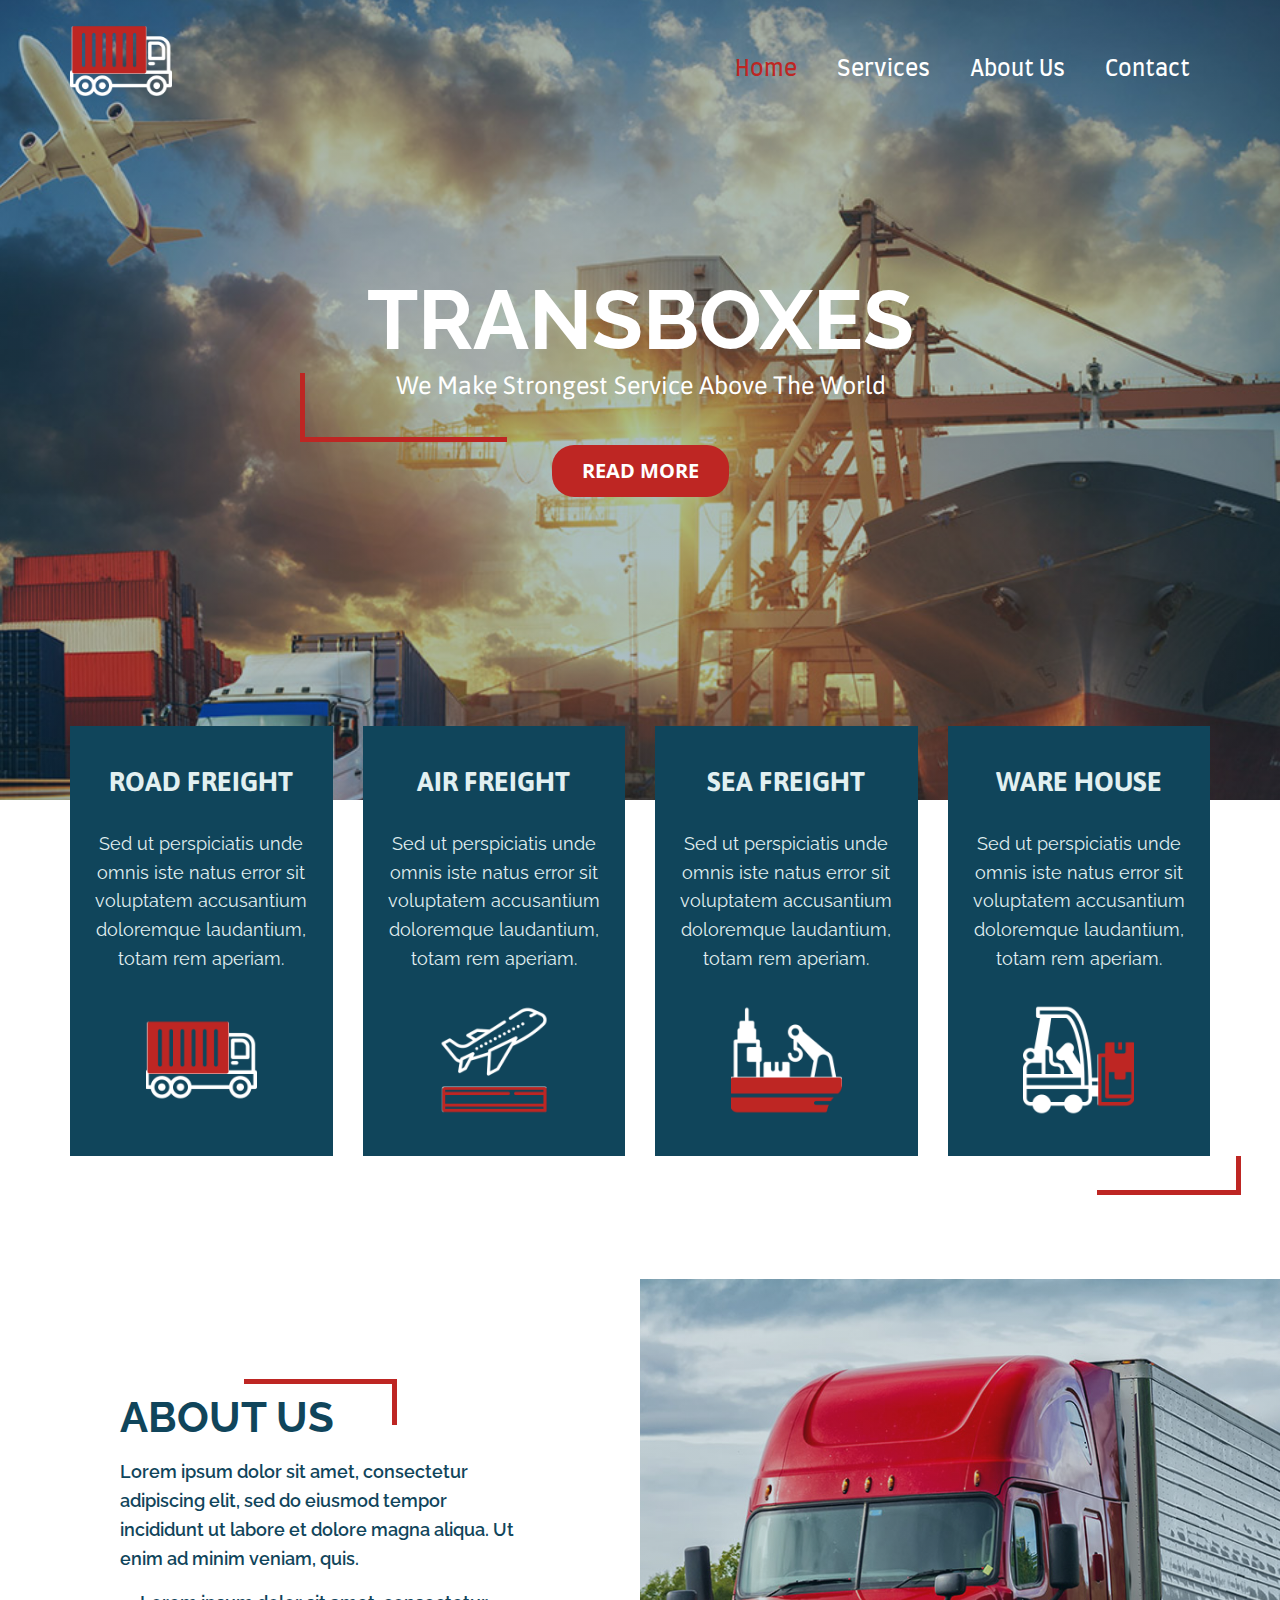
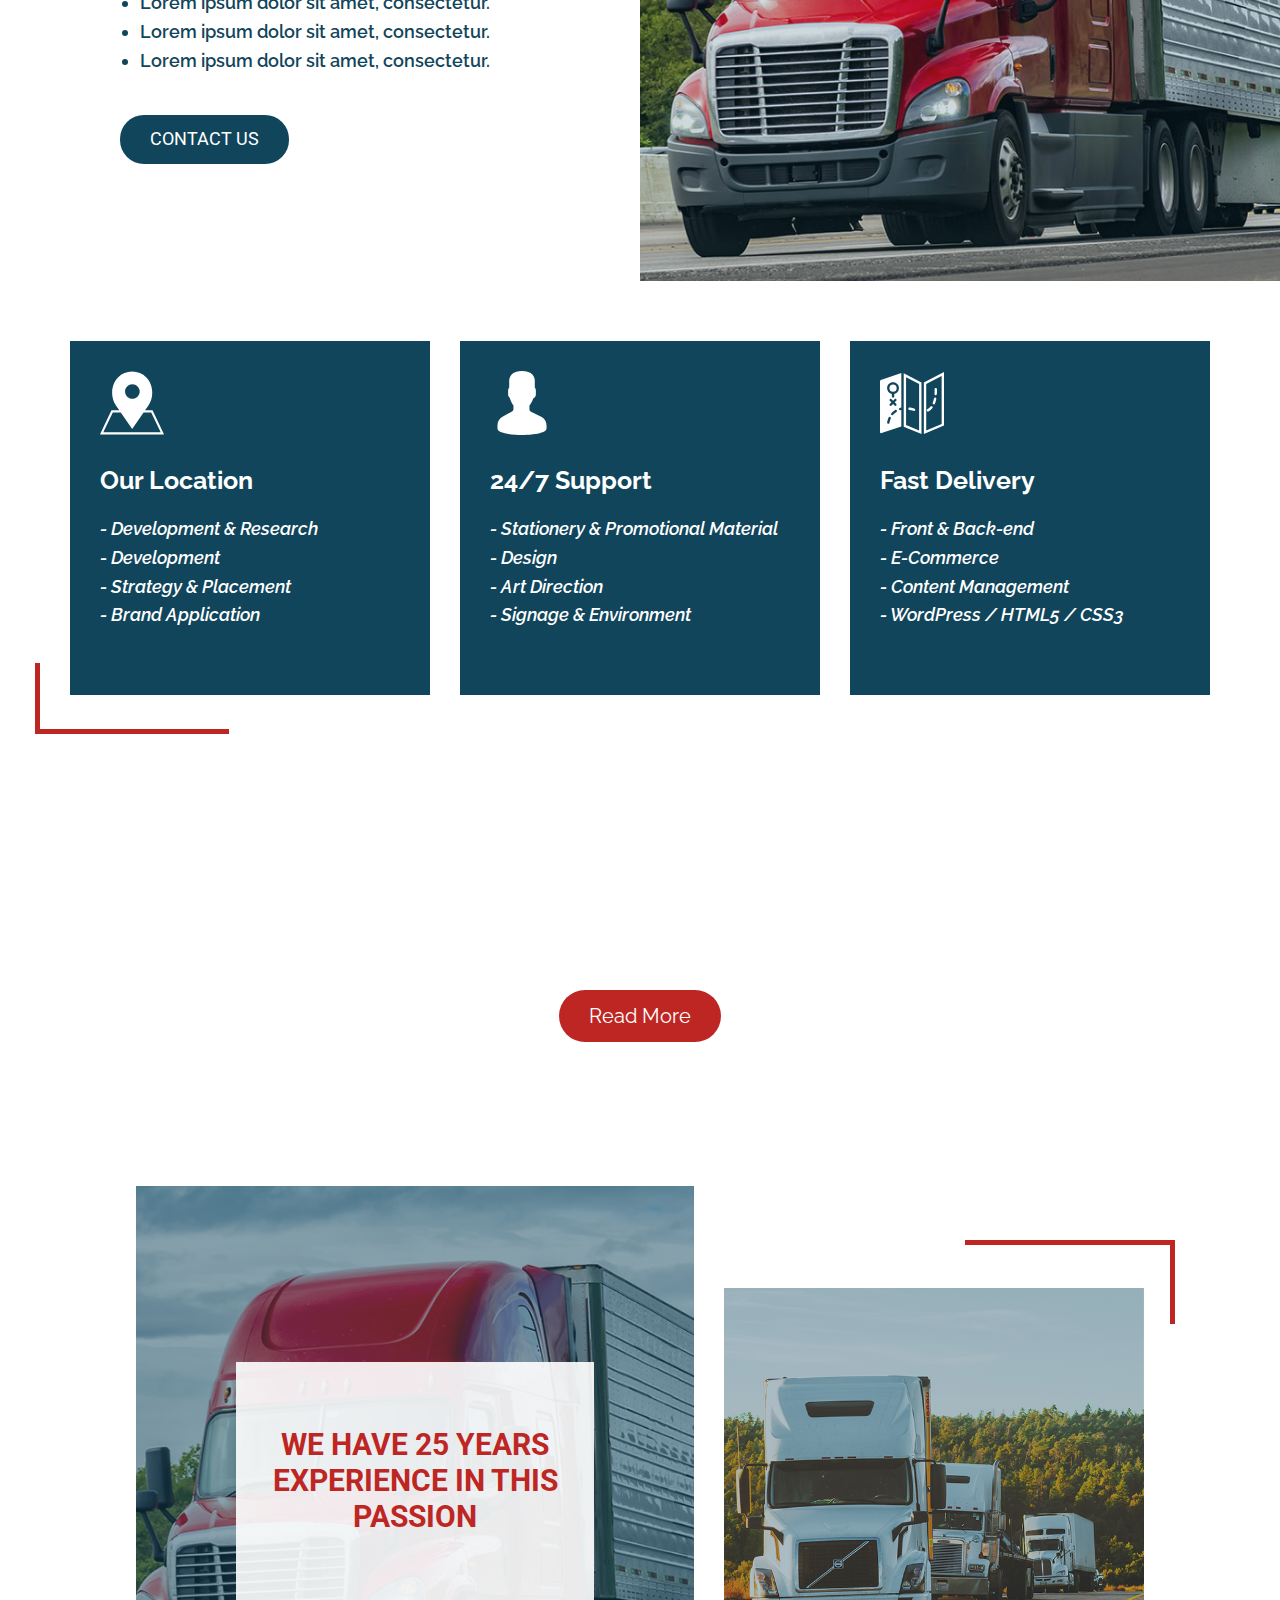
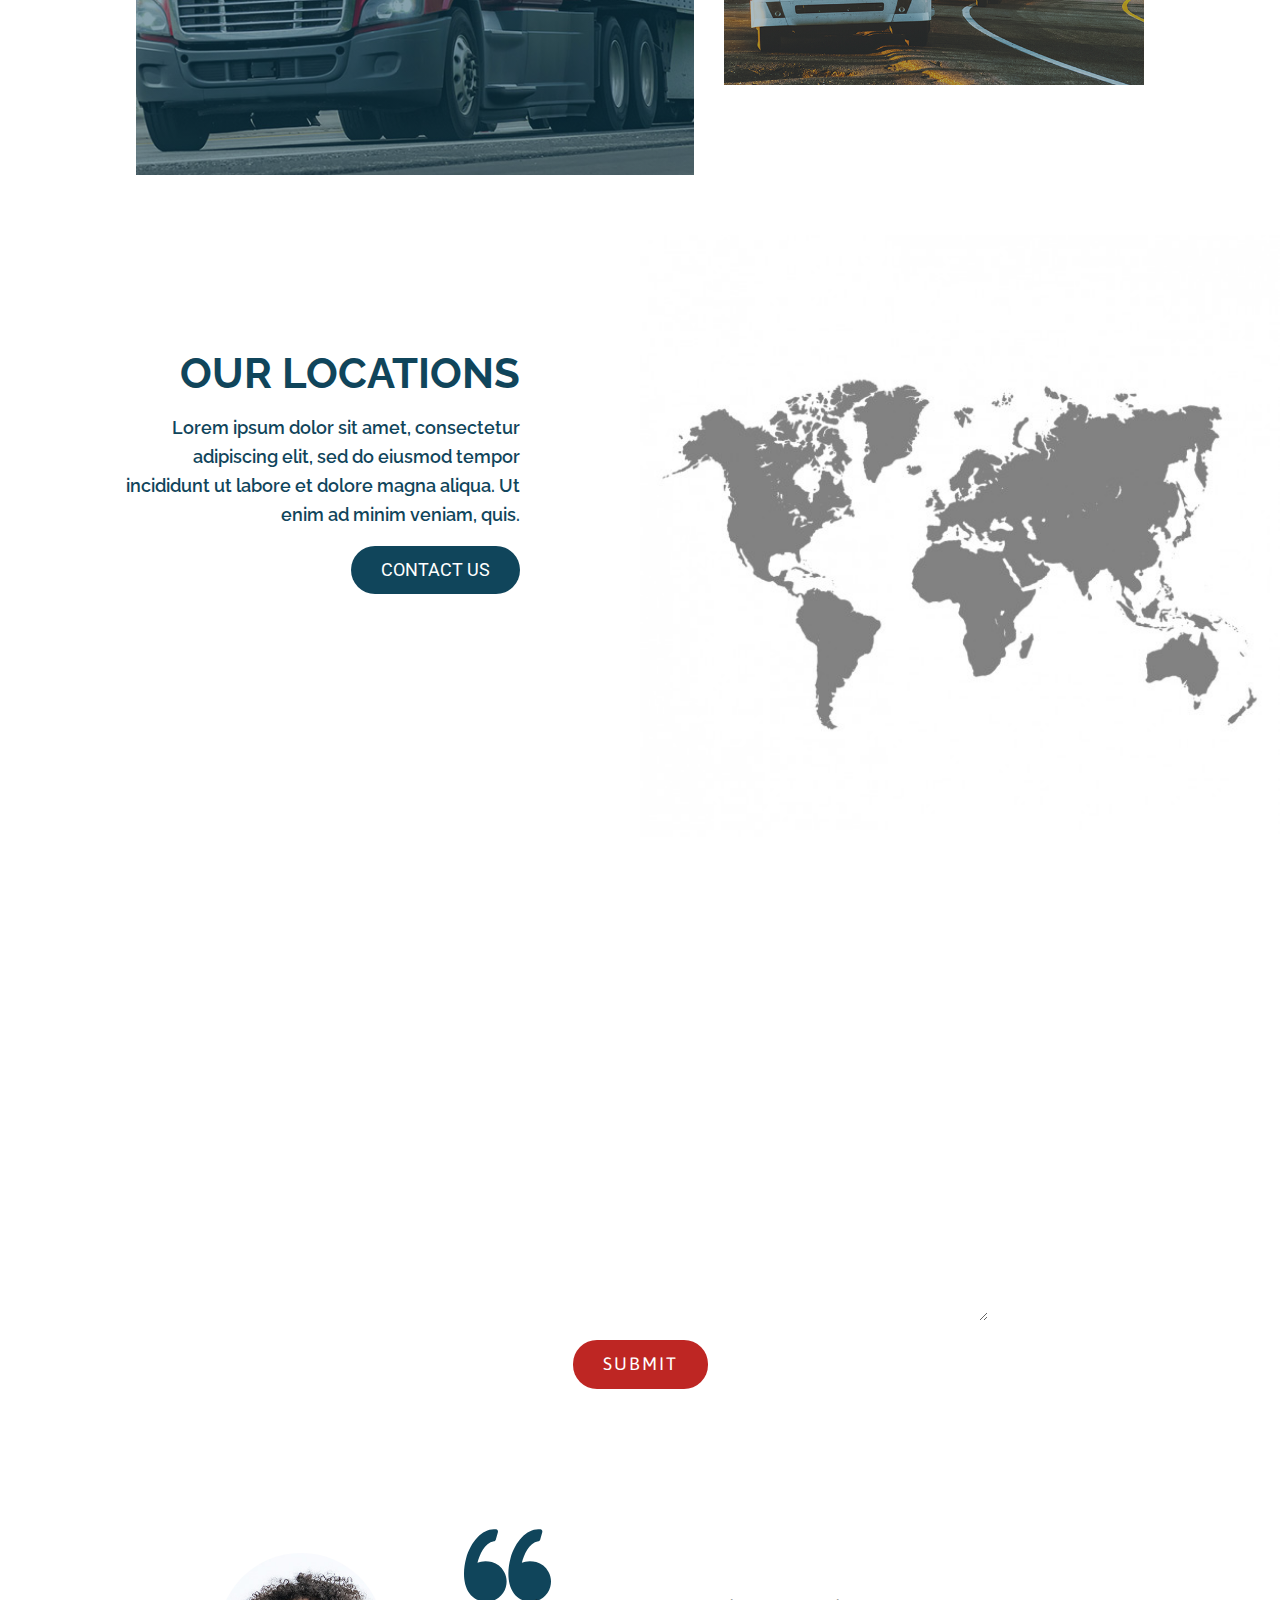
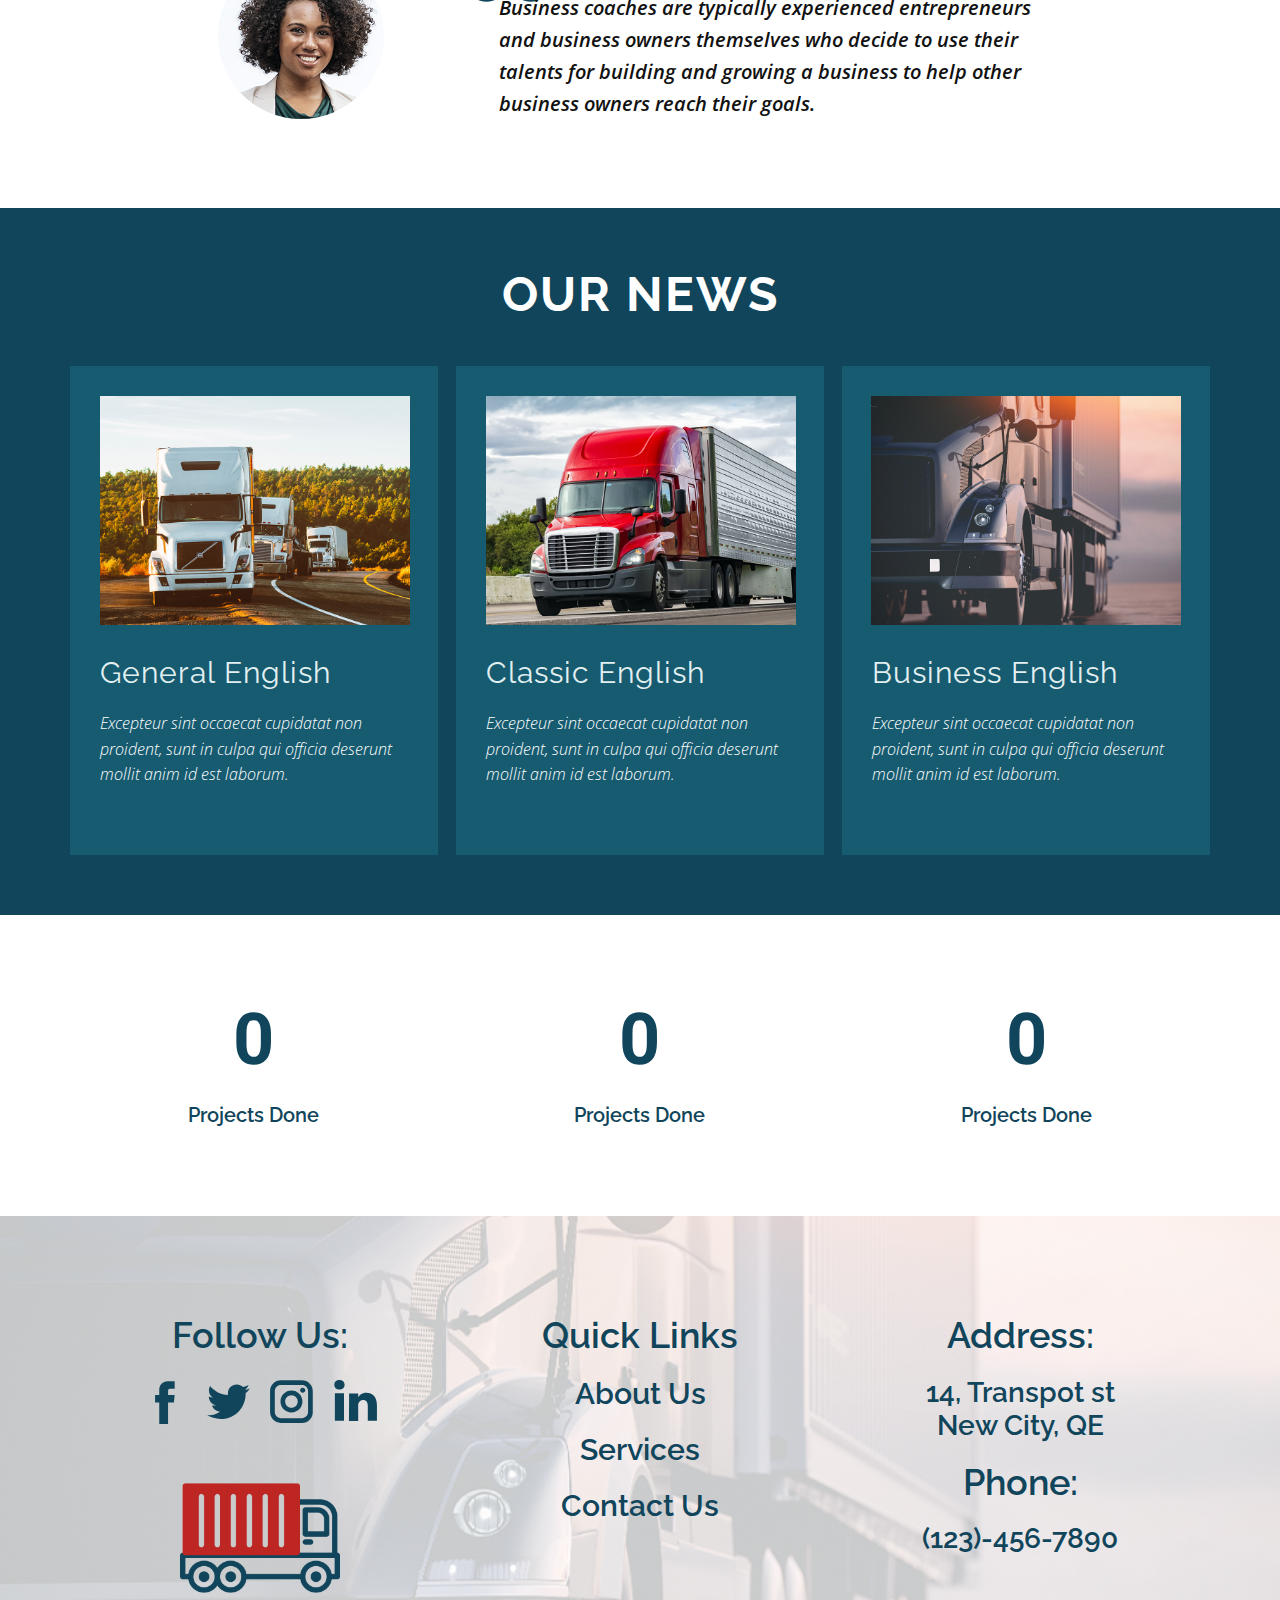
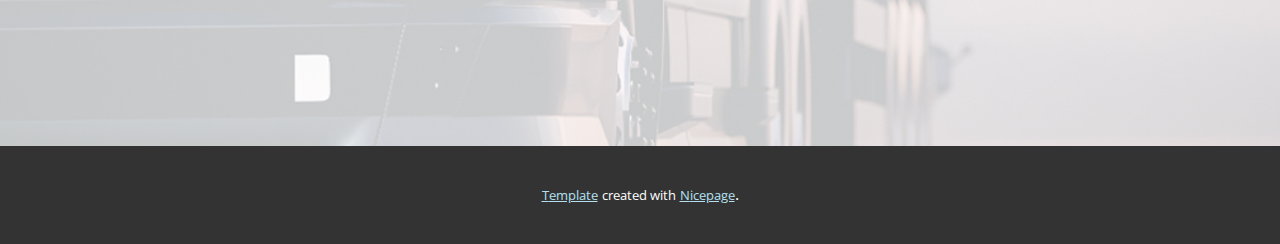
<file: index.html>
<!DOCTYPE html>
<html style="font-size: 16px;">
  <head>
    <meta name="viewport" content="width=device-width, initial-scale=1.0">
    <meta charset="utf-8">
    <meta name="keywords" content="TRANSBOXES, Service We Provide, ABOUT US, WE PROVIDE INTERNATIONAL FREIGHT &amp; LOGISTICS SERVICE WORLDWIDW, OUR LOCATIONS, GET A QUOTE">
    <meta name="description" content="">
    <meta name="page_type" content="np-template-header-footer-from-plugin">
    <title>Home</title>
    <link rel="stylesheet" href="nicepage.css" media="screen">
<link rel="stylesheet" href="Home.css" media="screen">
    <script class="u-script" type="text/javascript" src="jquery.js" defer=""></script>
    <script class="u-script" type="text/javascript" src="nicepage.js" defer=""></script>
    <link rel="icon" href="images/favicon.png">
    <link id="u-google-font" rel="stylesheet" href="https://fonts.googleapis.com/css?family=Raleway:100,100i,200,200i,300,300i,400,400i,500,500i,600,600i,700,700i,800,800i,900,900i|Roboto:100,100i,300,300i,400,400i,500,500i,700,700i,900,900i|Open+Sans:300,300i,400,400i,600,600i,700,700i,800,800i|Asap|Farro">
    
    
    
    
    
    
    
    
    
    
    
    
    <script type="application/ld+json">{
		"@context": "http://schema.org",
		"@type": "Organization",
		"name": "Transboxs",
		"url": "index.html",
		"logo": "images/1.png",
		"sameAs": [
				"#"
		]
}</script>
    <meta property="og:title" content="Home">
    <meta property="og:type" content="website">
    <meta name="theme-color" content="#10455b">
    <link rel="canonical" href="index.html">
    <meta property="og:url" content="index.html">
  </head>
  <body data-home-page="Home.html" data-home-page-title="Home" class="u-body u-overlap u-overlap-contrast"><header class="u-clearfix u-header u-header" id="sec-58bd"><div class="u-clearfix u-sheet u-sheet-1">
        <a href="#" class="u-image u-logo u-image-1" data-image-width="512" data-image-height="512">
          <img src="images/1.png" class="u-logo-image u-logo-image-1" data-image-width="69.1539">
        </a>
        <nav class="u-menu u-menu-dropdown u-offcanvas u-menu-1">
          <div class="menu-collapse u-custom-font" style="font-size: 1.375rem; letter-spacing: 0; font-family: Farro;">
            <a class="u-button-style u-custom-left-right-menu-spacing u-custom-padding-bottom u-custom-top-bottom-menu-spacing u-nav-link u-text-active-palette-5-base u-text-hover-palette-5-base u-text-palette-4-base" href="#">
              <svg><use xmlns:xlink="http://www.w3.org/1999/xlink" xlink:href="#menu-hamburger"></use></svg>
              <svg version="1.1" xmlns="http://www.w3.org/2000/svg" xmlns:xlink="http://www.w3.org/1999/xlink"><defs><symbol id="menu-hamburger" viewBox="0 0 16 16" style="width: 16px; height: 16px;"><rect y="1" width="16" height="2"></rect><rect y="7" width="16" height="2"></rect><rect y="13" width="16" height="2"></rect>
</symbol>
</defs></svg>
            </a>
          </div>
          <div class="u-custom-menu u-nav-container">
            <ul class="u-custom-font u-nav u-unstyled u-nav-1"><li class="u-nav-item"><a class="u-button-style u-nav-link u-text-active-palette-5-base u-text-hover-palette-5-base u-text-palette-4-base" href="Home.html" style="padding: 10px 20px;">Home</a>
</li><li class="u-nav-item"><a class="u-button-style u-nav-link u-text-active-palette-5-base u-text-hover-palette-5-base u-text-palette-4-base" href="Services.html" style="padding: 10px 20px;">Services</a>
</li><li class="u-nav-item"><a class="u-button-style u-nav-link u-text-active-palette-5-base u-text-hover-palette-5-base u-text-palette-4-base" href="About-Us.html" style="padding: 10px 20px;">About Us</a>
</li><li class="u-nav-item"><a class="u-button-style u-nav-link u-text-active-palette-5-base u-text-hover-palette-5-base u-text-palette-4-base" href="Contact.html" style="padding: 10px 20px;">Contact</a>
</li></ul>
          </div>
          <div class="u-custom-menu u-nav-container-collapse">
            <div class="u-container-style u-inner-container-layout u-opacity u-opacity-95 u-palette-1-base u-sidenav">
              <div class="u-menu-close"></div>
              <ul class="u-align-center u-nav u-popupmenu-items u-unstyled u-nav-2"><li class="u-nav-item"><a class="u-button-style u-nav-link" href="Home.html" style="padding: 10px 20px;">Home</a>
</li><li class="u-nav-item"><a class="u-button-style u-nav-link" href="Services.html" style="padding: 10px 20px;">Services</a>
</li><li class="u-nav-item"><a class="u-button-style u-nav-link" href="About-Us.html" style="padding: 10px 20px;">About Us</a>
</li><li class="u-nav-item"><a class="u-button-style u-nav-link" href="Contact.html" style="padding: 10px 20px;">Contact</a>
</li></ul>
            </div>
            <div class="u-menu-overlay u-opacity u-opacity-70 u-palette-3-base"></div>
          </div>
        </nav>
      </div></header>
    <section class="u-align-center u-clearfix u-image u-parallax u-shading u-section-1" src="" id="sec-0f6a">
      <div class="u-clearfix u-sheet u-sheet-1">
        <h1 class="u-custom-font u-font-raleway u-text u-text-palette-4-base u-title u-text-1">TRANSBOXES</h1>
        <div class="u-border-5 u-border-palette-5-base u-hidden-xs u-shape u-shape-right u-shape-top u-shape-1"></div>
        <p class="u-custom-font u-large-text u-text u-text-variant u-text-2">We Make Strongest Service Above The World</p>
        <a href="#" class="u-border-radius-22 u-btn u-btn-round u-button-style u-palette-5-base u-btn-1">Read More</a>
      </div>
    </section>
    <section class="u-clearfix u-palette-4-base u-section-2" id="carousel_f187">
      <div class="u-clearfix u-sheet u-sheet-1">
        <h4 class="u-align-center u-text u-text-body-alt-color u-text-1">key features</h4>
        <h2 class="u-align-center u-text u-text-body-alt-color u-text-2">Service We Provide</h2>
        <div class="u-clearfix u-disable-padding u-expanded-width-lg u-expanded-width-xl u-gutter-30 u-layout-wrap u-layout-wrap-1">
          <div class="u-gutter-0 u-layout">
            <div class="u-layout-row">
              <div class="u-border-no-bottom u-border-no-left u-border-no-right u-border-no-top u-container-style u-layout-cell u-left-cell u-palette-1-base u-size-15 u-size-30-md u-layout-cell-1">
                <div class="u-container-layout u-padding-6 u-valign-bottom u-container-layout-1">
                  <h5 class="u-align-center u-custom-font u-text u-text-palette-3-base u-text-3">ROAD FREIGHT</h5>
                  <p class="u-align-center u-custom-font u-font-raleway u-text u-text-palette-3-base u-text-4">Sed ut perspiciatis unde omnis iste natus error sit voluptatem accusantium doloremque laudantium, totam rem aperiam.</p>
                  <img src="images/1.png" alt="" class="u-image u-image-default u-image-1" data-image-width="512" data-image-height="512">
                </div>
              </div>
              <div class="u-border-no-bottom u-border-no-left u-border-no-right u-border-no-top u-container-style u-layout-cell u-palette-1-base u-size-15 u-size-30-md u-layout-cell-2">
                <div class="u-container-layout u-padding-6 u-valign-bottom u-container-layout-2">
                  <h5 class="u-align-center u-custom-font u-text u-text-palette-3-base u-text-5">Air freight</h5>
                  <p class="u-align-center u-custom-font u-font-raleway u-text u-text-palette-3-base u-text-6">Sed ut perspiciatis unde omnis iste natus error sit voluptatem accusantium doloremque laudantium, totam rem aperiam.</p>
                  <img src="images/2.png" alt="" class="u-image u-image-default u-image-2">
                </div>
              </div>
              <div class="u-border-no-bottom u-border-no-left u-border-no-right u-border-no-top u-container-style u-layout-cell u-palette-1-base u-size-15 u-size-30-md u-layout-cell-3">
                <div class="u-container-layout u-padding-6 u-valign-bottom u-container-layout-3">
                  <h5 class="u-align-center u-custom-font u-text u-text-palette-3-base u-text-7">sea freight</h5>
                  <p class="u-align-center u-custom-font u-font-raleway u-text u-text-palette-3-base u-text-8">Sed ut perspiciatis unde omnis iste natus error sit voluptatem accusantium doloremque laudantium, totam rem aperiam.</p>
                  <img src="images/3.png" alt="" class="u-image u-image-default u-image-3">
                </div>
              </div>
              <div class="u-border-no-bottom u-border-no-left u-border-no-right u-border-no-top u-container-style u-layout-cell u-palette-1-base u-right-cell u-size-15 u-size-30-md u-layout-cell-4">
                <div class="u-container-layout u-padding-6 u-valign-bottom u-container-layout-4">
                  <h5 class="u-align-center u-custom-font u-text u-text-palette-3-base u-text-9">ware house</h5>
                  <p class="u-align-center u-custom-font u-font-raleway u-text u-text-palette-3-base u-text-10">Sed ut perspiciatis unde omnis iste natus error sit voluptatem accusantium doloremque laudantium, totam rem aperiam.</p>
                  <img src="images/4.png" alt="" class="u-image u-image-default u-image-4">
                </div>
              </div>
            </div>
          </div>
        </div>
        <div class="u-border-5 u-border-palette-5-base u-hidden-xs u-shape u-shape-left u-shape-top u-shape-1"></div>
      </div>
    </section>
    <section class="u-clearfix u-section-3" id="carousel_c82f">
      <div class="u-clearfix u-expanded-width u-layout-wrap u-layout-wrap-1">
        <div class="u-layout">
          <div class="u-layout-row">
            <div class="u-align-left u-container-style u-layout-cell u-left-cell u-palette-4-base u-size-30 u-layout-cell-1">
              <div class="u-container-layout u-container-layout-1">
                <div class="u-border-5 u-border-palette-5-base u-shape u-shape-bottom u-shape-left u-shape-1"></div>
                <h1 class="u-custom-font u-font-raleway u-text u-text-palette-1-base u-text-1">ABOUT US</h1>
                <p class="u-custom-font u-font-raleway u-text u-text-palette-1-base u-text-2">Lorem ipsum dolor sit amet, consectetur adipiscing elit, sed do eiusmod tempor incididunt ut labore et dolore magna aliqua. Ut enim ad minim veniam, quis.</p>
                <ul class="u-custom-font u-font-raleway u-text u-text-palette-1-base u-text-3">
                  <li>Lorem ipsum dolor sit amet, consectetur.</li>
                  <li>Lorem ipsum dolor sit amet, consectetur.</li>
                  <li>Lorem ipsum dolor sit amet, consectetur.</li>
                </ul>
                <a href="mailto:transport-solutions@man.eu" class="u-border-radius-24 u-btn u-btn-round u-button-style u-custom-font u-heading-font u-btn-1" target="_blank">contact us</a>
              </div>
            </div>
            <div class="u-container-style u-image u-layout-cell u-right-cell u-shading u-size-30 u-image-1" data-image-width="1010" data-image-height="650">
              <div class="u-container-layout u-valign-middle u-container-layout-2"></div>
            </div>
          </div>
        </div>
      </div>
    </section>
    <section class="u-clearfix u-palette-4-base u-section-4" id="carousel_dae6">
      <div class="u-clearfix u-sheet u-sheet-1">
        <div class="u-clearfix u-expanded-width u-gutter-30 u-layout-wrap u-layout-wrap-1">
          <div class="u-layout">
            <div class="u-layout-row">
              <div class="u-align-left u-border-no-bottom u-border-no-left u-border-no-right u-border-no-top u-container-style u-expand-resize u-layout-cell u-left-cell u-palette-1-base u-size-20 u-size-20-md u-layout-cell-1">
                <div class="u-container-layout u-container-layout-1">
                  <span class="u-icon u-icon-circle u-text-palette-4-base u-icon-1">
                    <svg class="u-svg-link" preserveAspectRatio="xMidYMin slice" viewBox="0 0 61.168 61.168" style=""><use xmlns:xlink="http://www.w3.org/1999/xlink" xlink:href="#svg-433e"></use></svg>
                    <svg version="1.1" id="svg-433e" xmlns="http://www.w3.org/2000/svg" xmlns:xlink="http://www.w3.org/1999/xlink" x="0px" y="0px" viewBox="0 0 61.168 61.168" style="enable-background:new 0 0 61.168 61.168;" xml:space="preserve" class="u-svg-content"><path d="M50.216,37.584h-7.161l3.047-4.4c5.755-7.671,4.922-20.28-1.781-26.982c-3.621-3.622-8.437-5.617-13.56-5.617
	c-5.122,0-9.938,1.995-13.56,5.617c-6.703,6.702-7.536,19.312-1.804,26.952l3.068,4.431h-7.513L0,60.584h61.168L50.216,37.584z
	 M30.938,12.584c3.859,0,7,3.141,7,7s-3.141,7-7,7s-7-3.141-7-7S27.078,12.584,30.938,12.584z M12.216,39.584h7.634l10.911,15.757
	l10.91-15.757h7.281l9.048,19H3.168L12.216,39.584z"></path><g></g><g></g><g></g><g></g><g></g><g></g><g></g><g></g><g></g><g></g><g></g><g></g><g></g><g></g><g></g></svg>
                  </span>
                  <h3 class="u-custom-font u-font-raleway u-text u-text-palette-4-base u-text-1">Our Location</h3>
                  <p class="u-custom-font u-font-raleway u-text u-text-palette-4-base u-text-2">- Development &amp; Research
                                    
                    <br>- Development
                                    
                    <br>- Strategy &amp; Placement
                                    
                    <br>- Brand Application
                  </p>
                </div>
              </div>
              <div class="u-align-left u-border-no-bottom u-border-no-left u-border-no-right u-border-no-top u-container-style u-expand-resize u-layout-cell u-palette-1-base u-size-20 u-size-20-md u-layout-cell-2">
                <div class="u-container-layout u-container-layout-2">
                  <span class="u-icon u-icon-circle u-text-palette-4-base u-icon-2">
                    <svg class="u-svg-link" preserveAspectRatio="xMidYMin slice" viewBox="0 0 60 60" style=""><use xmlns:xlink="http://www.w3.org/1999/xlink" xlink:href="#svg-b2ca"></use></svg>
                    <svg version="1.1" id="svg-b2ca" xmlns="http://www.w3.org/2000/svg" xmlns:xlink="http://www.w3.org/1999/xlink" x="0px" y="0px" viewBox="0 0 60 60" style="enable-background:new 0 0 60 60;" xml:space="preserve" class="u-svg-content"><path d="M48.014,42.889l-9.553-4.776C37.56,37.662,37,36.756,37,35.748v-3.381c0.229-0.28,0.47-0.599,0.719-0.951
	c1.239-1.75,2.232-3.698,2.954-5.799C42.084,24.97,43,23.575,43,22v-4c0-0.963-0.36-1.896-1-2.625v-5.319
	c0.056-0.55,0.276-3.824-2.092-6.525C37.854,1.188,34.521,0,30,0s-7.854,1.188-9.908,3.53C17.724,6.231,17.944,9.506,18,10.056
	v5.319c-0.64,0.729-1,1.662-1,2.625v4c0,1.217,0.553,2.352,1.497,3.109c0.916,3.627,2.833,6.36,3.503,7.237v3.309
	c0,0.968-0.528,1.856-1.377,2.32l-8.921,4.866C8.801,44.424,7,47.458,7,50.762V54c0,4.746,15.045,6,23,6s23-1.254,23-6v-3.043
	C53,47.519,51.089,44.427,48.014,42.889z"></path><g></g><g></g><g></g><g></g><g></g><g></g><g></g><g></g><g></g><g></g><g></g><g></g><g></g><g></g><g></g></svg>
                  </span>
                  <h3 class="u-custom-font u-font-raleway u-text u-text-palette-4-base u-text-3">24/7 Support</h3>
                  <p class="u-custom-font u-font-raleway u-text u-text-palette-4-base u-text-4">- Stationery &amp; Promotional Material
                                    
                    <br>- Design
                                    
                    <br>- Art Direction
                                    
                    <br>- Signage &amp; Environment
                  </p>
                </div>
              </div>
              <div class="u-align-left u-border-no-bottom u-border-no-left u-border-no-right u-border-no-top u-container-style u-expand-resize u-layout-cell u-palette-1-base u-right-cell u-size-20 u-size-20-md u-layout-cell-3">
                <div class="u-container-layout u-container-layout-3">
                  <span class="u-icon u-icon-circle u-text-palette-4-base u-icon-3">
                    <svg class="u-svg-link" preserveAspectRatio="xMidYMin slice" viewBox="0 0 54 54" style=""><use xmlns:xlink="http://www.w3.org/1999/xlink" xlink:href="#svg-62b5"></use></svg>
                    <svg xmlns="http://www.w3.org/2000/svg" xmlns:xlink="http://www.w3.org/1999/xlink" version="1.1" id="svg-62b5" x="0px" y="0px" viewBox="0 0 54 54" style="enable-background:new 0 0 54 54;" xml:space="preserve" class="u-svg-content"><g><path d="M0,8.466v43c0,0.321,0.154,0.623,0.416,0.812C0.588,52.402,0.793,52.466,1,52.466c0.106,0,0.213-0.017,0.316-0.052   L18,46.853V32.905c-0.249,0.052-0.511,0.084-0.751,0.148c-0.086,0.022-0.172,0.033-0.257,0.033c-0.443,0-0.847-0.296-0.966-0.744   c-0.141-0.533,0.177-1.081,0.71-1.223c0.41-0.108,0.834-0.196,1.264-0.274v-29.1L0.684,7.518C0.275,7.654,0,8.035,0,8.466z    M9.116,40.07c-0.894,1.938-1.124,3.519-1.125,3.534c-0.07,0.499-0.499,0.861-0.99,0.861c-0.045,0-0.092-0.003-0.138-0.01   c-0.546-0.075-0.928-0.578-0.854-1.125c0.01-0.075,0.264-1.873,1.291-4.099c0.231-0.502,0.825-0.72,1.327-0.489   C9.128,38.974,9.347,39.568,9.116,40.07z M8.293,25.173c-0.391-0.391-0.391-1.023,0-1.414s1.023-0.391,1.414,0L11,25.052   l1.293-1.293c0.391-0.391,1.023-0.391,1.414,0s0.391,1.023,0,1.414l-1.293,1.293l1.293,1.293c0.391,0.391,0.391,1.023,0,1.414   c-0.195,0.195-0.451,0.293-0.707,0.293s-0.512-0.098-0.707-0.293L11,27.88l-1.293,1.293C9.512,29.368,9.256,29.466,9,29.466   s-0.512-0.098-0.707-0.293c-0.391-0.391-0.391-1.023,0-1.414l1.293-1.293L8.293,25.173z M13.868,34.503   c-1.031,0.646-1.962,1.458-2.768,2.414c-0.198,0.234-0.48,0.355-0.765,0.355c-0.228,0-0.457-0.077-0.644-0.235   c-0.422-0.356-0.476-0.987-0.12-1.409c0.94-1.115,2.028-2.063,3.235-2.82c0.467-0.294,1.084-0.151,1.378,0.316   C14.477,33.592,14.335,34.209,13.868,34.503z M11,9.466c2.757,0,5,2.243,5,5c0,2.415-1.721,4.434-4,4.899v2.101   c0,0.553-0.448,1-1,1s-1-0.447-1-1v-2.101c-2.279-0.465-4-2.484-4-4.899C6,11.709,8.243,9.466,11,9.466z"></path><circle cx="11" cy="14.466" r="3"></circle><path d="M29.17,31.898c-0.441-0.185-0.699-0.313-0.716-0.322c-0.065-0.033-0.134-0.06-0.205-0.078   c-1.083-0.278-2.15-0.498-3.173-0.654c-0.545-0.086-1.056,0.291-1.14,0.837c-0.083,0.546,0.292,1.057,0.838,1.14   c0.926,0.142,1.893,0.34,2.877,0.59c0.134,0.064,0.39,0.185,0.748,0.334c0.126,0.053,0.257,0.077,0.385,0.077   c0.391,0,0.763-0.23,0.923-0.614C29.92,32.697,29.68,32.111,29.17,31.898z"></path><path d="M45.07,28.139c0.12,0.047,0.243,0.068,0.364,0.068c0.4,0,0.777-0.241,0.932-0.636c0.47-1.199,0.847-2.553,1.123-4.024   c0.102-0.542-0.256-1.064-0.799-1.167c-0.546-0.09-1.065,0.257-1.167,0.8c-0.252,1.348-0.595,2.58-1.019,3.663   C44.303,27.357,44.556,27.937,45.07,28.139z"></path><path d="M40.423,34.196c0.153,0,0.309-0.035,0.454-0.109c1.292-0.661,2.431-1.599,3.384-2.786c0.346-0.431,0.277-1.061-0.154-1.406   c-0.43-0.343-1.06-0.276-1.406,0.154c-0.776,0.967-1.696,1.726-2.735,2.257c-0.492,0.252-0.687,0.854-0.435,1.346   C39.709,33.996,40.06,34.196,40.423,34.196z"></path><path d="M46.923,20.397c0.022,0.001,0.043,0.002,0.065,0.002c0.523,0,0.963-0.406,0.997-0.937c0.062-0.961,0.093-1.978,0.093-3.02   c0-0.347-0.003-0.699-0.01-1.058c-0.01-0.553-0.49-0.973-1.018-0.982c-0.552,0.01-0.992,0.466-0.982,1.018   c0.006,0.347,0.01,0.688,0.01,1.022c0,1-0.03,1.973-0.089,2.893C45.954,19.886,46.372,20.362,46.923,20.397z"></path><path d="M20,46.959l15,6.177V9.805L20,1.864V46.959z M22,5.186l11,5.824v39.14l-11-4.53V5.186z"></path><path d="M37,9.805v43.331l17-7.177V0.864L37,9.805z M52,44.633l-13,5.488V11.013l13-6.837V44.633z"></path>
</g><g></g><g></g><g></g><g></g><g></g><g></g><g></g><g></g><g></g><g></g><g></g><g></g><g></g><g></g><g></g></svg>
                  </span>
                  <h3 class="u-custom-font u-font-raleway u-text u-text-palette-4-base u-text-5">Fast Delivery</h3>
                  <p class="u-custom-font u-font-raleway u-text u-text-palette-4-base u-text-6">- Front &amp; Back-end
                                    
                    <br>- E-Commerce
                                    
                    <br>- Content Management
                                    
                    <br>- WordPress / HTML5 / CSS3
                  </p>
                </div>
              </div>
            </div>
          </div>
        </div>
        <div class="u-border-5 u-border-palette-5-base u-hidden-xs u-shape u-shape-right u-shape-top u-shape-1"></div>
      </div>
    </section>
    <section class="u-align-center u-clearfix u-image u-parallax u-shading u-section-5" id="carousel_4854" data-image-width="1010" data-image-height="650">
      <div class="u-clearfix u-sheet u-valign-middle u-sheet-1">
        <h2 class="u-custom-font u-text u-text-1">WE PROVIDE INTERNATIONAL FREIGHT &amp; LOGISTICS SERVICE WORLDWIDW</h2>
        <a href="###" class="u-border-radius-26 u-btn u-btn-round u-button-style u-custom-font u-font-raleway u-palette-5-base u-btn-1">Read More</a>
      </div>
    </section>
    <section class="u-align-center u-clearfix u-palette-4-base u-section-6" id="carousel_247f">
      <div class="u-clearfix u-sheet u-sheet-1">
        <div class="u-clearfix u-gutter-30 u-layout-wrap u-layout-wrap-1">
          <div class="u-gutter-0 u-layout">
            <div class="u-layout-row">
              <div class="u-size-34">
                <div class="u-layout-col">
                  <div class="u-align-left u-container-style u-image u-layout-cell u-left-cell u-shading u-size-60 u-image-1" data-image-width="1010" data-image-height="650">
                    <div class="u-container-layout u-valign-middle u-container-layout-1" src="">
                      <div class="u-align-center u-container-style u-group u-opacity u-opacity-90 u-palette-4-base u-group-1">
                        <div class="u-container-layout u-valign-middle u-container-layout-2">
                          <h3 class="u-text u-text-palette-5-dark-1 u-text-1">WE HAVE 25 YEARS EXPERIENCE IN THIS PASSION</h3>
                        </div>
                      </div>
                    </div>
                  </div>
                </div>
              </div>
              <div class="u-size-26">
                <div class="u-layout-col">
                  <div class="u-align-left u-container-style u-hidden-sm u-hidden-xs u-layout-cell u-right-cell u-size-20 u-layout-cell-2">
                    <div class="u-container-layout u-container-layout-3"></div>
                  </div>
                  <div class="u-container-style u-image u-layout-cell u-right-cell u-shading u-size-20 u-image-2">
                    <div class="u-container-layout u-container-layout-4"></div>
                  </div>
                  <div class="u-container-style u-hidden-sm u-hidden-xs u-layout-cell u-right-cell u-size-20 u-layout-cell-4">
                    <div class="u-container-layout u-container-layout-5"></div>
                  </div>
                </div>
              </div>
            </div>
          </div>
        </div>
        <div class="u-border-5 u-border-palette-5-base u-hidden-md u-hidden-sm u-hidden-xs u-shape u-shape-bottom u-shape-left u-shape-1"></div>
      </div>
    </section>
    <section class="u-clearfix u-section-7" id="carousel_aaf9">
      <div class="u-clearfix u-expanded-width u-layout-wrap u-layout-wrap-1">
        <div class="u-layout">
          <div class="u-layout-row">
            <div class="u-align-left u-container-style u-layout-cell u-left-cell u-palette-4-base u-size-30 u-layout-cell-1">
              <div class="u-container-layout u-container-layout-1">
                <h1 class="u-align-right u-custom-font u-font-raleway u-text u-text-palette-1-base u-text-1">OUR LOCATIONS</h1>
                <p class="u-align-right u-custom-font u-font-raleway u-text u-text-palette-1-base u-text-2">Lorem ipsum dolor sit amet, consectetur adipiscing elit, sed do eiusmod tempor incididunt ut labore et dolore magna aliqua. Ut enim ad minim veniam, quis.</p>
                <a href="mailto:transport-solutions@man.eu" class="u-border-radius-24 u-btn u-btn-round u-button-style u-custom-font u-heading-font u-btn-1" target="_blank">contact us</a>
              </div>
            </div>
            <div class="u-container-style u-image u-layout-cell u-right-cell u-size-30 u-image-1">
              <div class="u-container-layout u-valign-middle u-container-layout-2"></div>
            </div>
          </div>
        </div>
      </div>
    </section>
    <section class="u-align-center u-clearfix u-expand-resize u-image u-parallax u-shading u-section-8" src="" id="carousel_7cfe">
      <div class="u-clearfix u-sheet u-valign-middle u-sheet-1">
        <h2 class="u-custom-font u-font-raleway u-text u-text-body-alt-color u-text-1">GET A QUOTE</h2>
        <div class="u-form u-form-1">
          <form action="#" method="POST" class="u-block-3f95-9 u-clearfix u-form-spacing-15 u-form-vertical u-inner-form" source="custom"><!-- hidden inputs for siteId and pageId -->
            <div class="u-form-group u-form-name">
              <label for="name-c01d" class="u-form-control-hidden u-label u-text-palette-4-base">Name</label>
              <input type="text" placeholder="Enter your Name" id="name-c01d" name="name" class="u-border-3 u-border-white u-custom-font u-input u-input-rectangle u-text-palette-4-base u-input-1" required="">
            </div><!-- always visible -->
            <div class="u-form-email u-form-group">
              <label for="email-c01d" class="u-form-control-hidden u-label u-text-palette-4-base">Email</label>
              <input type="email" placeholder="Enter a valid email address" id="email-c01d" name="email" class="u-border-3 u-border-white u-custom-font u-input u-input-rectangle u-text-palette-4-base u-input-2" required="">
            </div>
            <div class="u-form-group u-form-message">
              <label for="message-c01d" class="u-form-control-hidden u-label u-text-palette-4-base">Message</label>
              <textarea placeholder="Enter your message" rows="4" cols="50" id="message-c01d" name="message" class="u-border-3 u-border-white u-custom-font u-input u-input-rectangle u-text-palette-4-base u-input-3" required=""></textarea>
            </div>
            <div class="u-form-group u-form-submit">
              <a href="#" class="u-border-radius-24 u-btn u-btn-round u-btn-submit u-button-style u-custom-font u-palette-5-base u-btn-1">Submit</a>
              <input type="submit" value="submit" class="u-form-control-hidden">
            </div>
            <div class="u-form-send-message u-form-send-success">
                        Thank you! Your message has been sent.
                    </div>
            <div class="u-form-send-error u-form-send-message">
                        Unable to send your message. Please fix errors then try again.
                    </div>
            <input type="hidden" value="" name="recaptchaResponse">
          </form>
        </div>
      </div>
    </section>
    <section class="u-clearfix u-section-9" id="carousel_baa4">
      <div class="u-clearfix u-sheet u-sheet-1">
        <div class="u-clearfix u-layout-wrap u-layout-wrap-1">
          <div class="u-layout">
            <div class="u-layout-row">
              <div class="u-container-style u-layout-cell u-left-cell u-size-15 u-layout-cell-1">
                <div class="u-container-layout u-valign-middle u-container-layout-1">
                  <div alt="" class="u-border-no-bottom u-border-no-left u-border-no-right u-border-no-top u-image u-image-circle u-image-1" data-image-width="300" data-image-height="300"></div>
                </div>
              </div>
              <div class="u-container-style u-layout-cell u-right-cell u-size-45 u-layout-cell-2">
                <div class="u-container-layout u-container-layout-2">
                  <span class="u-icon u-icon-circle u-text-palette-1-base u-icon-1">
                    <svg class="u-svg-link" preserveAspectRatio="xMidYMin slice" viewBox="0 0 95.333 95.332"><use xmlns:xlink="http://www.w3.org/1999/xlink" xlink:href="#svg-4ea0"></use></svg>
                    <svg xmlns="http://www.w3.org/2000/svg" xmlns:xlink="http://www.w3.org/1999/xlink" version="1.1" id="svg-4ea0" x="0px" y="0px" viewBox="0 0 95.333 95.332" style="enable-background:new 0 0 95.333 95.332;" xml:space="preserve" class="u-svg-content"><g><g><path d="M30.512,43.939c-2.348-0.676-4.696-1.019-6.98-1.019c-3.527,0-6.47,0.806-8.752,1.793    c2.2-8.054,7.485-21.951,18.013-23.516c0.975-0.145,1.774-0.85,2.04-1.799l2.301-8.23c0.194-0.696,0.079-1.441-0.318-2.045    s-1.035-1.007-1.75-1.105c-0.777-0.106-1.569-0.16-2.354-0.16c-12.637,0-25.152,13.19-30.433,32.076    c-3.1,11.08-4.009,27.738,3.627,38.223c4.273,5.867,10.507,9,18.529,9.313c0.033,0.001,0.065,0.002,0.098,0.002    c9.898,0,18.675-6.666,21.345-16.209c1.595-5.705,0.874-11.688-2.032-16.851C40.971,49.307,36.236,45.586,30.512,43.939z"></path><path d="M92.471,54.413c-2.875-5.106-7.61-8.827-13.334-10.474c-2.348-0.676-4.696-1.019-6.979-1.019    c-3.527,0-6.471,0.806-8.753,1.793c2.2-8.054,7.485-21.951,18.014-23.516c0.975-0.145,1.773-0.85,2.04-1.799l2.301-8.23    c0.194-0.696,0.079-1.441-0.318-2.045c-0.396-0.604-1.034-1.007-1.75-1.105c-0.776-0.106-1.568-0.16-2.354-0.16    c-12.637,0-25.152,13.19-30.434,32.076c-3.099,11.08-4.008,27.738,3.629,38.225c4.272,5.866,10.507,9,18.528,9.312    c0.033,0.001,0.065,0.002,0.099,0.002c9.897,0,18.675-6.666,21.345-16.209C96.098,65.559,95.376,59.575,92.471,54.413z"></path>
</g>
</g><g></g><g></g><g></g><g></g><g></g><g></g><g></g><g></g><g></g><g></g><g></g><g></g><g></g><g></g><g></g></svg>
                  </span>
                  <p class="u-text u-text-1">Business coaches are typically experienced entrepreneurs and business owners themselves who decide to use their talents for building and growing a business to help other business owners reach their goals.</p>
                </div>
              </div>
            </div>
          </div>
        </div>
      </div>
    </section>
    <section class="u-align-center u-clearfix u-palette-1-base u-section-10" id="carousel_15cc">
      <div class="u-clearfix u-sheet u-sheet-1">
        <h2 class="u-custom-font u-font-raleway u-text u-text-1">OUR NEWS</h2>
        <div class="u-clearfix u-gutter-18 u-layout-wrap u-layout-wrap-1">
          <div class="u-layout">
            <div class="u-layout-row">
              <div class="u-align-left u-container-style u-layout-cell u-left-cell u-opacity u-opacity-25 u-palette-2-base u-size-20 u-layout-cell-1">
                <div class="u-container-layout u-valign-top u-container-layout-1">
                  <img src="images/q.png" alt="" class="u-image u-image-default u-image-1" data-image-width="1010" data-image-height="650">
                  <h3 class="u-custom-font u-font-raleway u-text u-text-palette-3-base u-text-2">General English</h3>
                  <p class="u-text u-text-3">Excepteur sint occaecat cupidatat non proident, sunt in culpa qui officia deserunt mollit anim id est laborum.</p>
                </div>
              </div>
              <div class="u-align-left u-container-style u-layout-cell u-opacity u-opacity-25 u-palette-2-base u-size-20 u-layout-cell-2">
                <div class="u-container-layout u-valign-top u-container-layout-2">
                  <img src="images/tr.jpg" alt="" class="u-image u-image-default u-image-2" data-image-width="1010" data-image-height="650">
                  <h3 class="u-custom-font u-font-raleway u-text u-text-palette-3-base u-text-4">Classic English</h3>
                  <p class="u-text u-text-5">Excepteur sint occaecat cupidatat non proident, sunt in culpa qui officia deserunt mollit anim id est laborum.</p>
                </div>
              </div>
              <div class="u-align-left u-container-style u-layout-cell u-opacity u-opacity-25 u-palette-2-base u-right-cell u-size-20 u-layout-cell-3">
                <div class="u-container-layout u-valign-top u-container-layout-3">
                  <img src="images/p.jpg" alt="" class="u-image u-image-default u-image-3" data-image-width="1010" data-image-height="650">
                  <h3 class="u-custom-font u-font-raleway u-text u-text-palette-3-base u-text-6">Business English</h3>
                  <p class="u-text u-text-7">Excepteur sint occaecat cupidatat non proident, sunt in culpa qui officia deserunt mollit anim id est laborum.</p>
                </div>
              </div>
            </div>
          </div>
        </div>
      </div>
    </section>
    <section class="u-clearfix u-palette-4-base u-section-11" id="sec-d41f">
      <div class="u-clearfix u-sheet u-sheet-1">
        <div class="u-clearfix u-expanded-width u-gutter-20 u-layout-wrap u-layout-wrap-1">
          <div class="u-gutter-0 u-layout">
            <div class="u-layout-row">
              <div class="u-align-center u-container-style u-layout-cell u-left-cell u-size-20 u-size-20-md u-layout-cell-1">
                <div class="u-container-layout u-valign-middle u-container-layout-1">
                  <h1 class="u-text u-text-palette-1-base u-title u-text-1" data-animation-name="counter" data-animation-event="scroll" data-animation-duration="3000">100</h1>
                  <p class="u-custom-font u-font-raleway u-text u-text-palette-1-base u-text-2">Projects Done</p>
                </div>
              </div>
              <div class="u-align-center u-container-style u-layout-cell u-size-20 u-size-20-md u-layout-cell-2">
                <div class="u-container-layout u-valign-middle u-container-layout-2">
                  <h1 class="u-text u-text-palette-1-base u-title u-text-3" data-animation-name="counter" data-animation-event="scroll" data-animation-duration="3000">92</h1>
                  <p class="u-custom-font u-font-raleway u-text u-text-palette-1-base u-text-4">Projects Done</p>
                </div>
              </div>
              <div class="u-align-center u-container-style u-layout-cell u-right-cell u-size-20 u-size-20-md u-layout-cell-3">
                <div class="u-container-layout u-valign-middle u-container-layout-3">
                  <h1 class="u-text u-text-palette-1-base u-title u-text-5" data-animation-name="counter" data-animation-event="scroll" data-animation-duration="3000">87</h1>
                  <p class="u-custom-font u-font-raleway u-text u-text-palette-1-base u-text-6">Projects Done</p>
                </div>
              </div>
            </div>
          </div>
        </div>
      </div>
    </section>
    
    
    <footer class="u-align-center u-clearfix u-footer u-image u-shading u-footer" id="sec-96cc" data-image-width="1010" data-image-height="650"><div class="u-clearfix u-sheet u-sheet-1">
        <div class="u-clearfix u-layout-wrap u-layout-wrap-1">
          <div class="u-gutter-0 u-layout">
            <div class="u-layout-row">
              <div class="u-align-center u-container-style u-layout-cell u-left-cell u-size-20 u-layout-cell-1">
                <div class="u-container-layout u-container-layout-1">
                  <h2 class="u-custom-font u-font-raleway u-text u-text-default u-text-palette-1-base u-text-1">Follow Us:</h2>
                  <div class="u-social-icons u-spacing-10 u-text-palette-1-base u-social-icons-1">
                    <a class="u-social-url" target="_blank" href="">
                      <span class="u-icon u-icon-circle u-social-facebook u-social-type-logo u-icon-1">
                        <svg class="u-svg-link" preserveAspectRatio="xMidYMin slice" viewBox="0 0 112 112" style=""><use xmlns:xlink="http://www.w3.org/1999/xlink" xlink:href="#svg-194f"></use></svg>
                        <svg x="0px" y="0px" viewBox="0 0 112 112" id="svg-194f" class="u-svg-content"><path d="M75.5,28.8H65.4c-1.5,0-4,0.9-4,4.3v9.4h13.9l-1.5,15.8H61.4v45.1H42.8V58.3h-8.8V42.4h8.8V32.2 c0-7.4,3.4-18.8,18.8-18.8h13.8v15.4H75.5z"></path></svg>
                      </span>
                    </a>
                    <a class="u-social-url" target="_blank" href="">
                      <span class="u-icon u-icon-circle u-social-twitter u-social-type-logo u-icon-2">
                        <svg class="u-svg-link" preserveAspectRatio="xMidYMin slice" viewBox="0 0 112 112" style=""><use xmlns:xlink="http://www.w3.org/1999/xlink" xlink:href="#svg-6941"></use></svg>
                        <svg x="0px" y="0px" viewBox="0 0 112 112" id="svg-6941" class="u-svg-content"><path d="M92.2,38.2c0,0.8,0,1.6,0,2.3c0,24.3-18.6,52.4-52.6,52.4c-10.6,0.1-20.2-2.9-28.5-8.2 c1.4,0.2,2.9,0.2,4.4,0.2c8.7,0,16.7-2.9,23-7.9c-8.1-0.2-14.9-5.5-17.3-12.8c1.1,0.2,2.4,0.2,3.4,0.2c1.6,0,3.3-0.2,4.8-0.7 c-8.4-1.6-14.9-9.2-14.9-18c0-0.2,0-0.2,0-0.2c2.5,1.4,5.4,2.2,8.4,2.3c-5-3.3-8.3-8.9-8.3-15.4c0-3.4,1-6.5,2.5-9.2 c9.1,11.1,22.7,18.5,38,19.2c-0.2-1.4-0.4-2.8-0.4-4.3c0.1-10,8.3-18.2,18.5-18.2c5.4,0,10.1,2.2,13.5,5.7c4.3-0.8,8.1-2.3,11.7-4.5 c-1.4,4.3-4.3,7.9-8.1,10.1c3.7-0.4,7.3-1.4,10.6-2.9C98.9,32.3,95.7,35.5,92.2,38.2z"></path></svg>
                      </span>
                    </a>
                    <a class="u-social-url" target="_blank" href="">
                      <span class="u-icon u-icon-circle u-social-instagram u-social-type-logo u-icon-3">
                        <svg class="u-svg-link" preserveAspectRatio="xMidYMin slice" viewBox="0 0 112 112" style=""><use xmlns:xlink="http://www.w3.org/1999/xlink" xlink:href="#svg-d5fc"></use></svg>
                        <svg x="0px" y="0px" viewBox="0 0 112 112" id="svg-d5fc" class="u-svg-content"><path d="M55.9,32.9c-12.8,0-23.2,10.4-23.2,23.2s10.4,23.2,23.2,23.2s23.2-10.4,23.2-23.2S68.7,32.9,55.9,32.9z M55.9,69.4c-7.4,0-13.3-6-13.3-13.3c-0.1-7.4,6-13.3,13.3-13.3s13.3,6,13.3,13.3C69.3,63.5,63.3,69.4,55.9,69.4z"></path><path d="M79.7,26.8c-3,0-5.4,2.5-5.4,5.4s2.5,5.4,5.4,5.4c3,0,5.4-2.5,5.4-5.4S82.7,26.8,79.7,26.8z"></path><path d="M78.2,11H33.5C21,11,10.8,21.3,10.8,33.7v44.7c0,12.6,10.2,22.8,22.7,22.8h44.7c12.6,0,22.7-10.2,22.7-22.7 V33.7C100.8,21.1,90.6,11,78.2,11z M91,78.4c0,7.1-5.8,12.8-12.8,12.8H33.5c-7.1,0-12.8-5.8-12.8-12.8V33.7 c0-7.1,5.8-12.8,12.8-12.8h44.7c7.1,0,12.8,5.8,12.8,12.8V78.4z"></path></svg>
                      </span>
                    </a>
                    <a class="u-social-url" target="_blank" href="#">
                      <span class="u-icon u-icon-circle u-social-linkedin u-social-type-logo u-icon-4">
                        <svg class="u-svg-link" preserveAspectRatio="xMidYMin slice" viewBox="0 0 112 112" style=""><use xmlns:xlink="http://www.w3.org/1999/xlink" xlink:href="#svg-378e"></use></svg>
                        <svg x="0px" y="0px" viewBox="0 0 112 112" id="svg-378e" class="u-svg-content"><path d="M33.8,96.8H14.5v-58h19.3V96.8z M24.1,30.9L24.1,30.9c-6.6,0-10.8-4.5-10.8-10.1c0-5.8,4.3-10.1,10.9-10.1 S34.9,15,35.1,20.8C35.1,26.4,30.8,30.9,24.1,30.9z M103.3,96.8H84.1v-31c0-7.8-2.7-13.1-9.8-13.1c-5.3,0-8.5,3.6-9.9,7.1 c-0.6,1.3-0.6,3-0.6,4.8V97H44.5c0,0,0.3-52.6,0-58h19.3v8.2c2.6-3.9,7.2-9.6,17.4-9.6c12.7,0,22.2,8.4,22.2,26.1V96.8z"></path></svg>
                      </span>
                    </a>
                  </div>
                  <img src="images/deliverytruck78.png" alt="" class="u-image u-image-default u-image-1">
                </div>
              </div>
              <div class="u-align-center u-container-style u-layout-cell u-size-20 u-layout-cell-2">
                <div class="u-container-layout u-container-layout-2">
                  <h2 class="u-custom-font u-font-raleway u-text u-text-default u-text-palette-1-base u-text-2">Quick Links</h2>
                  <h3 class="u-custom-font u-font-raleway u-text u-text-default u-text-palette-1-base u-text-3">About Us</h3>
                  <h3 class="u-custom-font u-font-raleway u-text u-text-default u-text-palette-1-base u-text-4">Services</h3>
                  <h3 class="u-custom-font u-font-raleway u-text u-text-default u-text-palette-1-base u-text-5">Contact Us</h3>
                </div>
              </div>
              <div class="u-align-center u-container-style u-layout-cell u-right-cell u-size-20 u-layout-cell-3">
                <div class="u-container-layout u-container-layout-3">
                  <h2 class="u-custom-font u-font-raleway u-text u-text-default u-text-palette-1-base u-text-6">Address:</h2>
                  <h3 class="u-custom-font u-font-raleway u-text u-text-default u-text-palette-1-base u-text-7">14, Transpot st
                    <br>New City, QE
                  </h3>
                  <h2 class="u-custom-font u-font-raleway u-text u-text-default u-text-palette-1-base u-text-8">Phone:</h2>
                  <h3 class="u-custom-font u-font-raleway u-text u-text-default u-text-palette-1-base u-text-9">(123)-456-7890</h3>
                </div>
              </div>
            </div>
          </div>
        </div>
      </div></footer>
    <section class="u-backlink u-clearfix u-grey-80">
      <a class="u-link" href="https://nicepage.com/html" target="_blank">
        <span>Template</span>
      </a>
      <p class="u-text">
        <span>created with</span>
      </p>
      <a class="u-link" href="https://nicepage.com" target="_blank">
        <span>Nicepage</span>
      </a>.
    
    </section>
  </body>
</html>
</file>
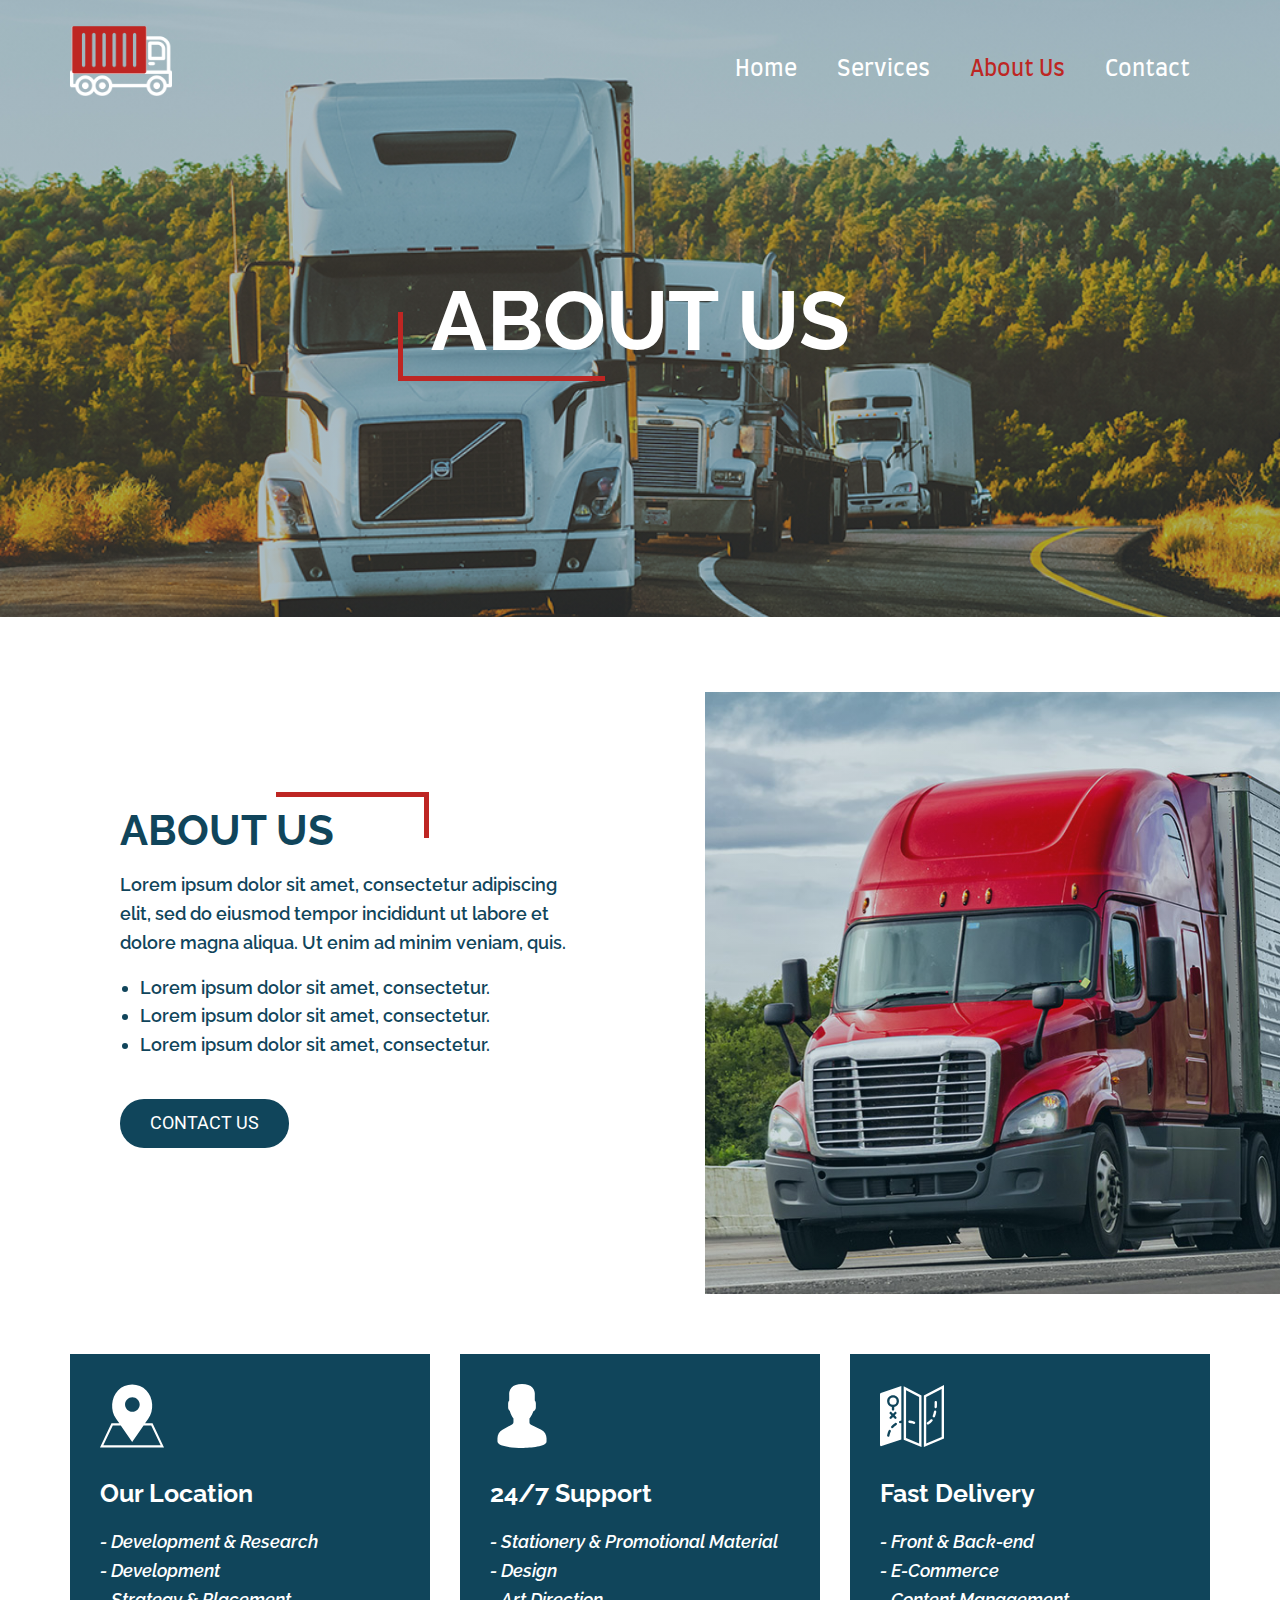
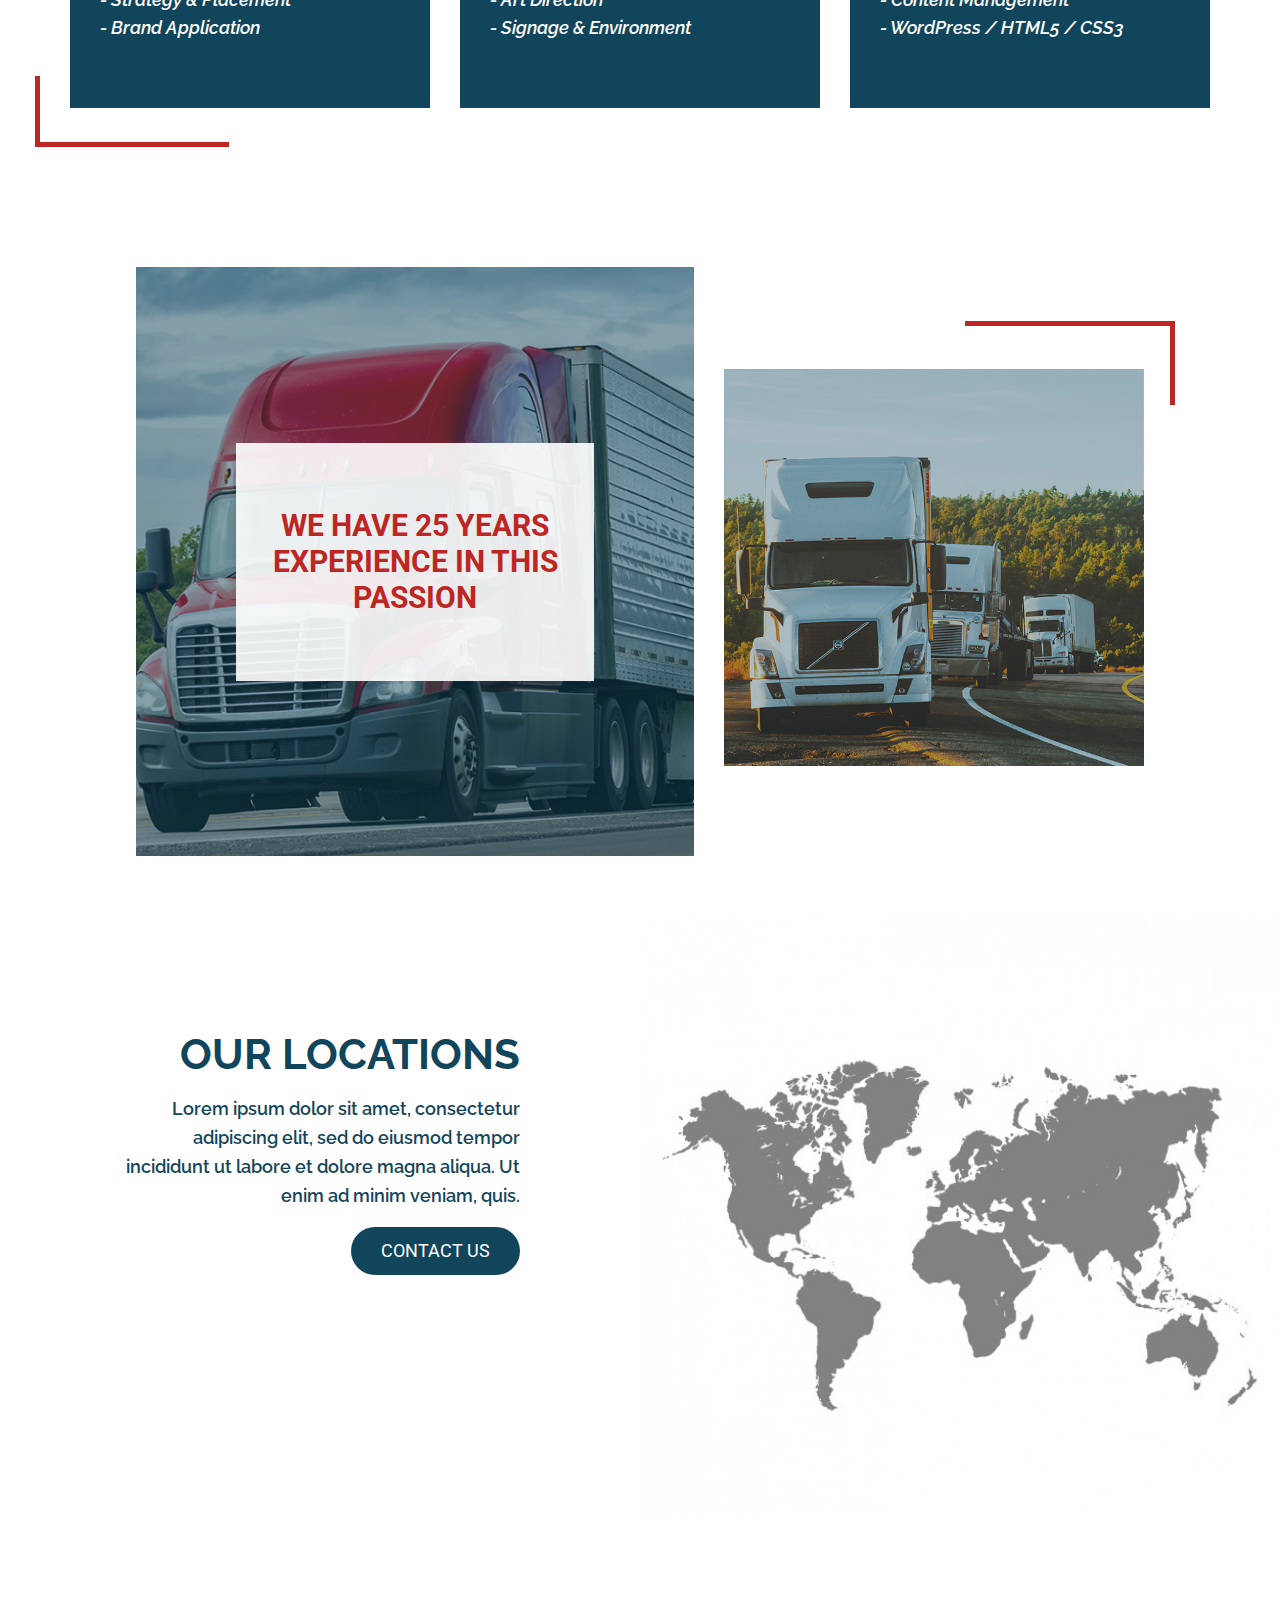
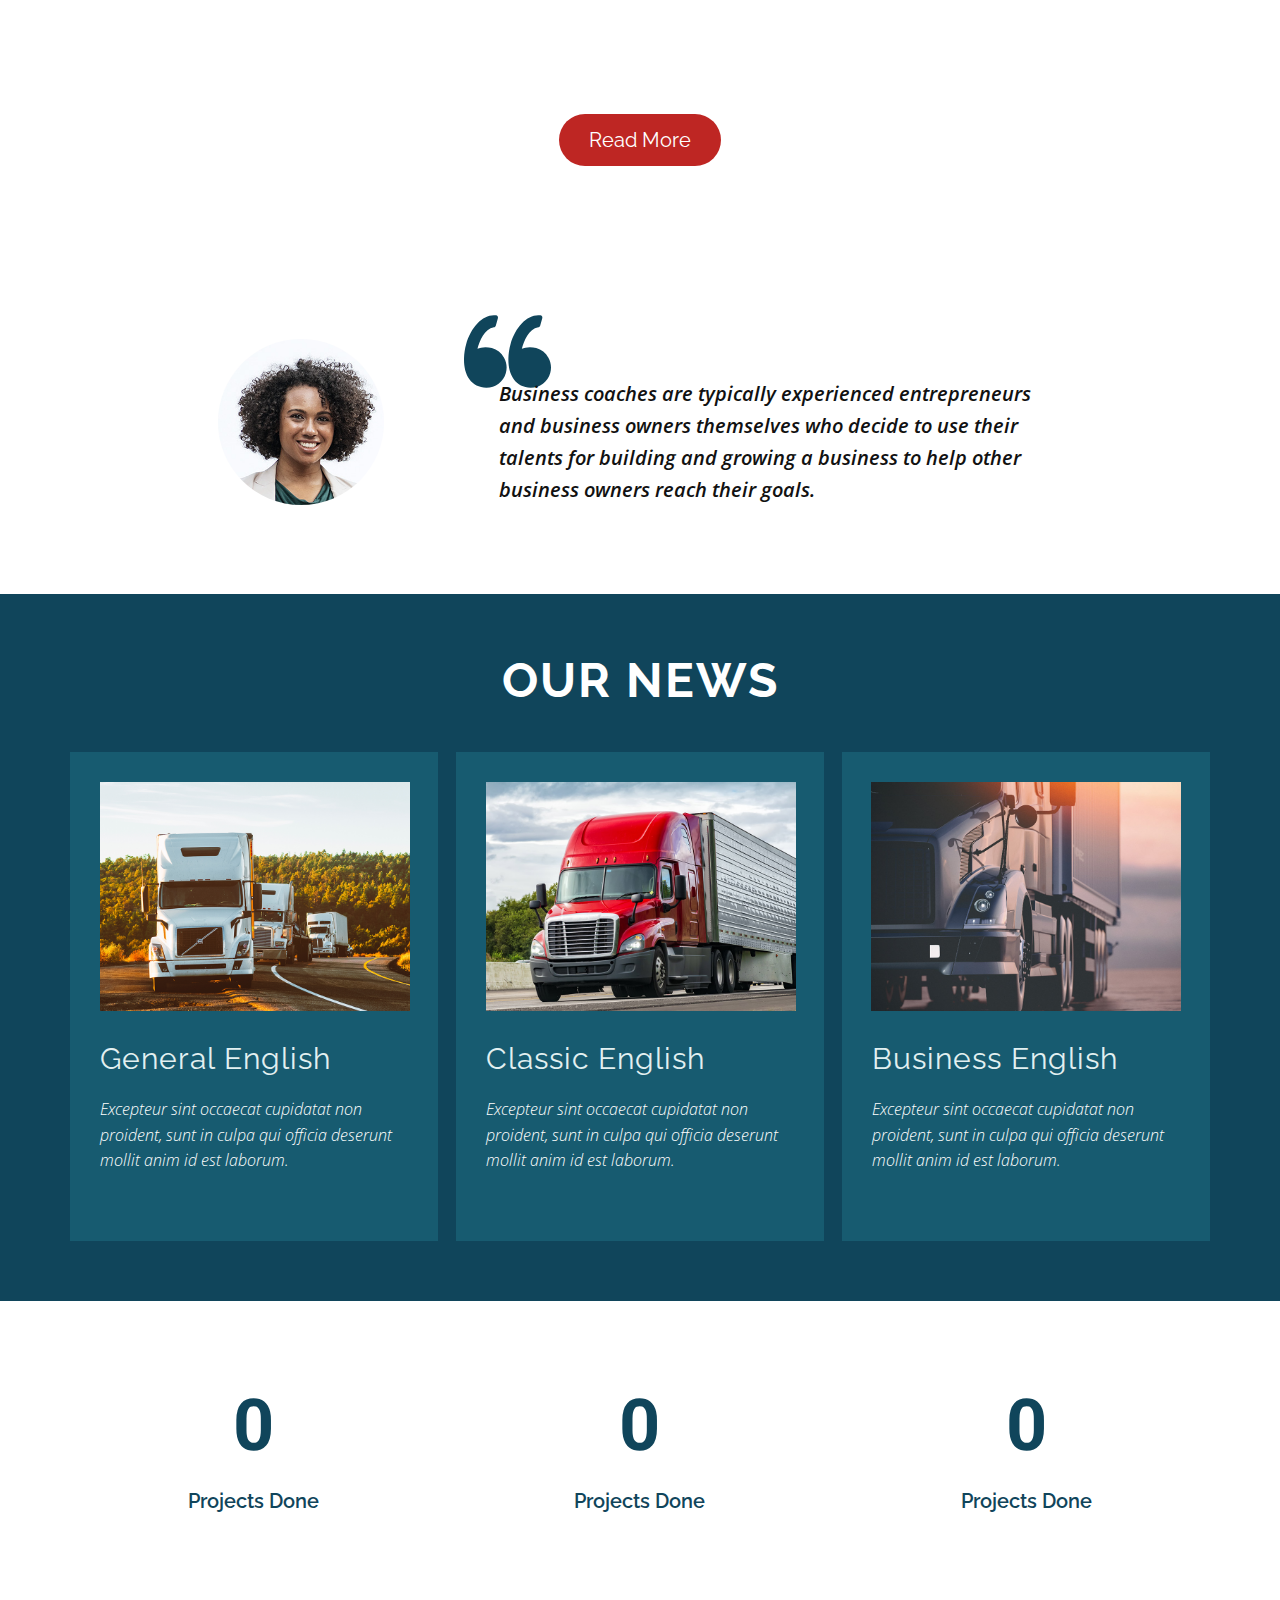
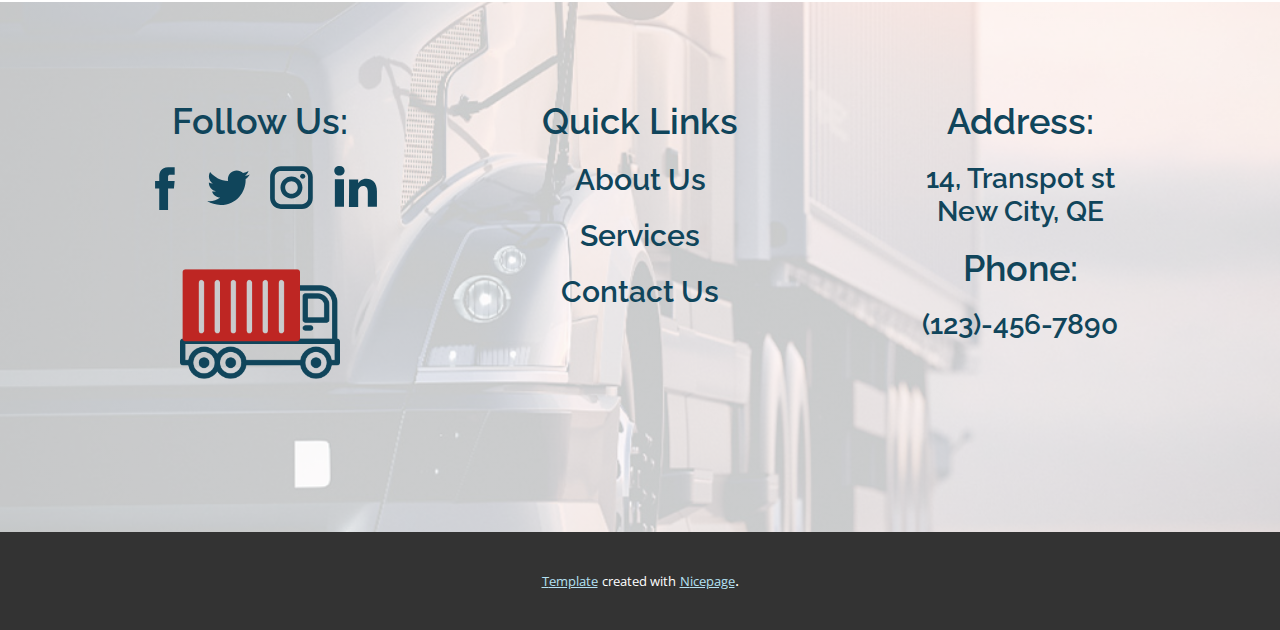
<file: About-Us.html>
<!DOCTYPE html>
<html style="font-size: 16px;">
  <head>
    <meta name="viewport" content="width=device-width, initial-scale=1.0">
    <meta charset="utf-8">
    <meta name="keywords" content="TRANSBOXES, Service We Provide, ABOUT US, WE PROVIDE INTERNATIONAL FREIGHT &amp; LOGISTICS SERVICE WORLDWIDW, OUR LOCATIONS, GET A QUOTE">
    <meta name="description" content="">
    <meta name="page_type" content="np-template-header-footer-from-plugin">
    <title>About Us</title>
    <link rel="stylesheet" href="nicepage.css" media="screen">
<link rel="stylesheet" href="About-Us.css" media="screen">
    <script class="u-script" type="text/javascript" src="jquery.js" defer=""></script>
    <script class="u-script" type="text/javascript" src="nicepage.js" defer=""></script>
    <link rel="icon" href="images/favicon.png">
    <link id="u-google-font" rel="stylesheet" href="https://fonts.googleapis.com/css?family=Raleway:100,100i,200,200i,300,300i,400,400i,500,500i,600,600i,700,700i,800,800i,900,900i|Roboto:100,100i,300,300i,400,400i,500,500i,700,700i,900,900i|Open+Sans:300,300i,400,400i,600,600i,700,700i,800,800i|Asap|Farro">
    
    
    
    
    
    
    
    
    
    
    <script type="application/ld+json">{
		"@context": "http://schema.org",
		"@type": "Organization",
		"name": "Transboxs",
		"url": "index.html",
		"logo": "images/1.png",
		"sameAs": [
				"#"
		]
}</script>
    <meta property="og:title" content="About Us">
    <meta property="og:type" content="website">
    <meta name="theme-color" content="#10455b">
    <link rel="canonical" href="index.html">
    <meta property="og:url" content="index.html">
  </head>
  <body class="u-body u-overlap u-overlap-contrast"><header class="u-clearfix u-header u-header" id="sec-58bd"><div class="u-clearfix u-sheet u-sheet-1">
        <a href="#" class="u-image u-logo u-image-1" data-image-width="512" data-image-height="512">
          <img src="images/1.png" class="u-logo-image u-logo-image-1" data-image-width="69.1539">
        </a>
        <nav class="u-menu u-menu-dropdown u-offcanvas u-menu-1">
          <div class="menu-collapse u-custom-font" style="font-size: 1.375rem; letter-spacing: 0; font-family: Farro;">
            <a class="u-button-style u-custom-left-right-menu-spacing u-custom-padding-bottom u-custom-top-bottom-menu-spacing u-nav-link u-text-active-palette-5-base u-text-hover-palette-5-base u-text-palette-4-base" href="#">
              <svg><use xmlns:xlink="http://www.w3.org/1999/xlink" xlink:href="#menu-hamburger"></use></svg>
              <svg version="1.1" xmlns="http://www.w3.org/2000/svg" xmlns:xlink="http://www.w3.org/1999/xlink"><defs><symbol id="menu-hamburger" viewBox="0 0 16 16" style="width: 16px; height: 16px;"><rect y="1" width="16" height="2"></rect><rect y="7" width="16" height="2"></rect><rect y="13" width="16" height="2"></rect>
</symbol>
</defs></svg>
            </a>
          </div>
          <div class="u-custom-menu u-nav-container">
            <ul class="u-custom-font u-nav u-unstyled u-nav-1"><li class="u-nav-item"><a class="u-button-style u-nav-link u-text-active-palette-5-base u-text-hover-palette-5-base u-text-palette-4-base" href="Home.html" style="padding: 10px 20px;">Home</a>
</li><li class="u-nav-item"><a class="u-button-style u-nav-link u-text-active-palette-5-base u-text-hover-palette-5-base u-text-palette-4-base" href="Services.html" style="padding: 10px 20px;">Services</a>
</li><li class="u-nav-item"><a class="u-button-style u-nav-link u-text-active-palette-5-base u-text-hover-palette-5-base u-text-palette-4-base" href="About-Us.html" style="padding: 10px 20px;">About Us</a>
</li><li class="u-nav-item"><a class="u-button-style u-nav-link u-text-active-palette-5-base u-text-hover-palette-5-base u-text-palette-4-base" href="Contact.html" style="padding: 10px 20px;">Contact</a>
</li></ul>
          </div>
          <div class="u-custom-menu u-nav-container-collapse">
            <div class="u-container-style u-inner-container-layout u-opacity u-opacity-95 u-palette-1-base u-sidenav">
              <div class="u-menu-close"></div>
              <ul class="u-align-center u-nav u-popupmenu-items u-unstyled u-nav-2"><li class="u-nav-item"><a class="u-button-style u-nav-link" href="Home.html" style="padding: 10px 20px;">Home</a>
</li><li class="u-nav-item"><a class="u-button-style u-nav-link" href="Services.html" style="padding: 10px 20px;">Services</a>
</li><li class="u-nav-item"><a class="u-button-style u-nav-link" href="About-Us.html" style="padding: 10px 20px;">About Us</a>
</li><li class="u-nav-item"><a class="u-button-style u-nav-link" href="Contact.html" style="padding: 10px 20px;">Contact</a>
</li></ul>
            </div>
            <div class="u-menu-overlay u-opacity u-opacity-70 u-palette-3-base"></div>
          </div>
        </nav>
      </div></header>
    <section class="skrollable skrollable-between u-align-center u-clearfix u-image u-shading u-section-1" src="" id="sec-0f6a" data-image-width="1010" data-image-height="650">
      <div class="u-clearfix u-sheet u-sheet-1">
        <div class="u-border-5 u-border-palette-5-base u-hidden-xs u-shape u-shape-right u-shape-top u-shape-1"></div>
        <h1 class="u-custom-font u-font-raleway u-text u-text-palette-4-base u-title u-text-1">ABOUT US</h1>
      </div>
    </section>
    <section class="u-clearfix u-section-2" id="carousel_c82f">
      <div class="u-clearfix u-layout-wrap u-layout-wrap-1">
        <div class="u-layout">
          <div class="u-layout-row">
            <div class="u-align-left u-container-style u-layout-cell u-left-cell u-palette-4-base u-size-30 u-layout-cell-1">
              <div class="u-container-layout u-container-layout-1">
                <div class="u-border-5 u-border-palette-5-base u-shape u-shape-bottom u-shape-left u-shape-1"></div>
                <h1 class="u-custom-font u-font-raleway u-text u-text-palette-1-base u-text-1">ABOUT US</h1>
                <p class="u-custom-font u-font-raleway u-text u-text-palette-1-base u-text-2">Lorem ipsum dolor sit amet, consectetur adipiscing elit, sed do eiusmod tempor incididunt ut labore et dolore magna aliqua. Ut enim ad minim veniam, quis.</p>
                <ul class="u-custom-font u-font-raleway u-text u-text-palette-1-base u-text-3">
                  <li>Lorem ipsum dolor sit amet, consectetur.</li>
                  <li>Lorem ipsum dolor sit amet, consectetur.</li>
                  <li>Lorem ipsum dolor sit amet, consectetur.</li>
                </ul>
                <a href="mailto:transport-solutions@man.eu" class="u-border-radius-24 u-btn u-btn-round u-button-style u-custom-font u-heading-font u-btn-1" target="_blank">contact us</a>
              </div>
            </div>
            <div class="u-container-style u-image u-layout-cell u-right-cell u-shading u-size-30 u-image-1" data-image-width="1010" data-image-height="650">
              <div class="u-container-layout u-valign-middle u-container-layout-2"></div>
            </div>
          </div>
        </div>
      </div>
    </section>
    <section class="u-clearfix u-palette-4-base u-section-3" id="carousel_dae6">
      <div class="u-clearfix u-sheet u-sheet-1">
        <div class="u-clearfix u-expanded-width u-gutter-30 u-layout-wrap u-layout-wrap-1">
          <div class="u-layout">
            <div class="u-layout-row">
              <div class="u-align-left u-border-no-bottom u-border-no-left u-border-no-right u-border-no-top u-container-style u-expand-resize u-layout-cell u-left-cell u-palette-1-base u-size-20 u-size-20-md u-layout-cell-1">
                <div class="u-container-layout u-container-layout-1">
                  <span class="u-icon u-icon-circle u-text-palette-4-base u-icon-1">
                    <svg class="u-svg-link" preserveAspectRatio="xMidYMin slice" viewBox="0 0 61.168 61.168" style=""><use xmlns:xlink="http://www.w3.org/1999/xlink" xlink:href="#svg-433e"></use></svg>
                    <svg version="1.1" id="svg-433e" xmlns="http://www.w3.org/2000/svg" xmlns:xlink="http://www.w3.org/1999/xlink" x="0px" y="0px" viewBox="0 0 61.168 61.168" style="enable-background:new 0 0 61.168 61.168;" xml:space="preserve" class="u-svg-content"><path d="M50.216,37.584h-7.161l3.047-4.4c5.755-7.671,4.922-20.28-1.781-26.982c-3.621-3.622-8.437-5.617-13.56-5.617
	c-5.122,0-9.938,1.995-13.56,5.617c-6.703,6.702-7.536,19.312-1.804,26.952l3.068,4.431h-7.513L0,60.584h61.168L50.216,37.584z
	 M30.938,12.584c3.859,0,7,3.141,7,7s-3.141,7-7,7s-7-3.141-7-7S27.078,12.584,30.938,12.584z M12.216,39.584h7.634l10.911,15.757
	l10.91-15.757h7.281l9.048,19H3.168L12.216,39.584z"></path><g></g><g></g><g></g><g></g><g></g><g></g><g></g><g></g><g></g><g></g><g></g><g></g><g></g><g></g><g></g></svg>
                  </span>
                  <h3 class="u-custom-font u-font-raleway u-text u-text-palette-4-base u-text-1">Our Location</h3>
                  <p class="u-custom-font u-font-raleway u-text u-text-palette-4-base u-text-2">- Development &amp; Research
                                    
                    <br>- Development
                                    
                    <br>- Strategy &amp; Placement
                                    
                    <br>- Brand Application
                  </p>
                </div>
              </div>
              <div class="u-align-left u-border-no-bottom u-border-no-left u-border-no-right u-border-no-top u-container-style u-expand-resize u-layout-cell u-palette-1-base u-size-20 u-size-20-md u-layout-cell-2">
                <div class="u-container-layout u-container-layout-2">
                  <span class="u-icon u-icon-circle u-text-palette-4-base u-icon-2">
                    <svg class="u-svg-link" preserveAspectRatio="xMidYMin slice" viewBox="0 0 60 60" style=""><use xmlns:xlink="http://www.w3.org/1999/xlink" xlink:href="#svg-b2ca"></use></svg>
                    <svg version="1.1" id="svg-b2ca" xmlns="http://www.w3.org/2000/svg" xmlns:xlink="http://www.w3.org/1999/xlink" x="0px" y="0px" viewBox="0 0 60 60" style="enable-background:new 0 0 60 60;" xml:space="preserve" class="u-svg-content"><path d="M48.014,42.889l-9.553-4.776C37.56,37.662,37,36.756,37,35.748v-3.381c0.229-0.28,0.47-0.599,0.719-0.951
	c1.239-1.75,2.232-3.698,2.954-5.799C42.084,24.97,43,23.575,43,22v-4c0-0.963-0.36-1.896-1-2.625v-5.319
	c0.056-0.55,0.276-3.824-2.092-6.525C37.854,1.188,34.521,0,30,0s-7.854,1.188-9.908,3.53C17.724,6.231,17.944,9.506,18,10.056
	v5.319c-0.64,0.729-1,1.662-1,2.625v4c0,1.217,0.553,2.352,1.497,3.109c0.916,3.627,2.833,6.36,3.503,7.237v3.309
	c0,0.968-0.528,1.856-1.377,2.32l-8.921,4.866C8.801,44.424,7,47.458,7,50.762V54c0,4.746,15.045,6,23,6s23-1.254,23-6v-3.043
	C53,47.519,51.089,44.427,48.014,42.889z"></path><g></g><g></g><g></g><g></g><g></g><g></g><g></g><g></g><g></g><g></g><g></g><g></g><g></g><g></g><g></g></svg>
                  </span>
                  <h3 class="u-custom-font u-font-raleway u-text u-text-palette-4-base u-text-3">24/7 Support</h3>
                  <p class="u-custom-font u-font-raleway u-text u-text-palette-4-base u-text-4">- Stationery &amp; Promotional Material
                                    
                    <br>- Design
                                    
                    <br>- Art Direction
                                    
                    <br>- Signage &amp; Environment
                  </p>
                </div>
              </div>
              <div class="u-align-left u-border-no-bottom u-border-no-left u-border-no-right u-border-no-top u-container-style u-expand-resize u-layout-cell u-palette-1-base u-right-cell u-size-20 u-size-20-md u-layout-cell-3">
                <div class="u-container-layout u-container-layout-3">
                  <span class="u-icon u-icon-circle u-text-palette-4-base u-icon-3">
                    <svg class="u-svg-link" preserveAspectRatio="xMidYMin slice" viewBox="0 0 54 54" style=""><use xmlns:xlink="http://www.w3.org/1999/xlink" xlink:href="#svg-62b5"></use></svg>
                    <svg xmlns="http://www.w3.org/2000/svg" xmlns:xlink="http://www.w3.org/1999/xlink" version="1.1" id="svg-62b5" x="0px" y="0px" viewBox="0 0 54 54" style="enable-background:new 0 0 54 54;" xml:space="preserve" class="u-svg-content"><g><path d="M0,8.466v43c0,0.321,0.154,0.623,0.416,0.812C0.588,52.402,0.793,52.466,1,52.466c0.106,0,0.213-0.017,0.316-0.052   L18,46.853V32.905c-0.249,0.052-0.511,0.084-0.751,0.148c-0.086,0.022-0.172,0.033-0.257,0.033c-0.443,0-0.847-0.296-0.966-0.744   c-0.141-0.533,0.177-1.081,0.71-1.223c0.41-0.108,0.834-0.196,1.264-0.274v-29.1L0.684,7.518C0.275,7.654,0,8.035,0,8.466z    M9.116,40.07c-0.894,1.938-1.124,3.519-1.125,3.534c-0.07,0.499-0.499,0.861-0.99,0.861c-0.045,0-0.092-0.003-0.138-0.01   c-0.546-0.075-0.928-0.578-0.854-1.125c0.01-0.075,0.264-1.873,1.291-4.099c0.231-0.502,0.825-0.72,1.327-0.489   C9.128,38.974,9.347,39.568,9.116,40.07z M8.293,25.173c-0.391-0.391-0.391-1.023,0-1.414s1.023-0.391,1.414,0L11,25.052   l1.293-1.293c0.391-0.391,1.023-0.391,1.414,0s0.391,1.023,0,1.414l-1.293,1.293l1.293,1.293c0.391,0.391,0.391,1.023,0,1.414   c-0.195,0.195-0.451,0.293-0.707,0.293s-0.512-0.098-0.707-0.293L11,27.88l-1.293,1.293C9.512,29.368,9.256,29.466,9,29.466   s-0.512-0.098-0.707-0.293c-0.391-0.391-0.391-1.023,0-1.414l1.293-1.293L8.293,25.173z M13.868,34.503   c-1.031,0.646-1.962,1.458-2.768,2.414c-0.198,0.234-0.48,0.355-0.765,0.355c-0.228,0-0.457-0.077-0.644-0.235   c-0.422-0.356-0.476-0.987-0.12-1.409c0.94-1.115,2.028-2.063,3.235-2.82c0.467-0.294,1.084-0.151,1.378,0.316   C14.477,33.592,14.335,34.209,13.868,34.503z M11,9.466c2.757,0,5,2.243,5,5c0,2.415-1.721,4.434-4,4.899v2.101   c0,0.553-0.448,1-1,1s-1-0.447-1-1v-2.101c-2.279-0.465-4-2.484-4-4.899C6,11.709,8.243,9.466,11,9.466z"></path><circle cx="11" cy="14.466" r="3"></circle><path d="M29.17,31.898c-0.441-0.185-0.699-0.313-0.716-0.322c-0.065-0.033-0.134-0.06-0.205-0.078   c-1.083-0.278-2.15-0.498-3.173-0.654c-0.545-0.086-1.056,0.291-1.14,0.837c-0.083,0.546,0.292,1.057,0.838,1.14   c0.926,0.142,1.893,0.34,2.877,0.59c0.134,0.064,0.39,0.185,0.748,0.334c0.126,0.053,0.257,0.077,0.385,0.077   c0.391,0,0.763-0.23,0.923-0.614C29.92,32.697,29.68,32.111,29.17,31.898z"></path><path d="M45.07,28.139c0.12,0.047,0.243,0.068,0.364,0.068c0.4,0,0.777-0.241,0.932-0.636c0.47-1.199,0.847-2.553,1.123-4.024   c0.102-0.542-0.256-1.064-0.799-1.167c-0.546-0.09-1.065,0.257-1.167,0.8c-0.252,1.348-0.595,2.58-1.019,3.663   C44.303,27.357,44.556,27.937,45.07,28.139z"></path><path d="M40.423,34.196c0.153,0,0.309-0.035,0.454-0.109c1.292-0.661,2.431-1.599,3.384-2.786c0.346-0.431,0.277-1.061-0.154-1.406   c-0.43-0.343-1.06-0.276-1.406,0.154c-0.776,0.967-1.696,1.726-2.735,2.257c-0.492,0.252-0.687,0.854-0.435,1.346   C39.709,33.996,40.06,34.196,40.423,34.196z"></path><path d="M46.923,20.397c0.022,0.001,0.043,0.002,0.065,0.002c0.523,0,0.963-0.406,0.997-0.937c0.062-0.961,0.093-1.978,0.093-3.02   c0-0.347-0.003-0.699-0.01-1.058c-0.01-0.553-0.49-0.973-1.018-0.982c-0.552,0.01-0.992,0.466-0.982,1.018   c0.006,0.347,0.01,0.688,0.01,1.022c0,1-0.03,1.973-0.089,2.893C45.954,19.886,46.372,20.362,46.923,20.397z"></path><path d="M20,46.959l15,6.177V9.805L20,1.864V46.959z M22,5.186l11,5.824v39.14l-11-4.53V5.186z"></path><path d="M37,9.805v43.331l17-7.177V0.864L37,9.805z M52,44.633l-13,5.488V11.013l13-6.837V44.633z"></path>
</g><g></g><g></g><g></g><g></g><g></g><g></g><g></g><g></g><g></g><g></g><g></g><g></g><g></g><g></g><g></g></svg>
                  </span>
                  <h3 class="u-custom-font u-font-raleway u-text u-text-palette-4-base u-text-5">Fast Delivery</h3>
                  <p class="u-custom-font u-font-raleway u-text u-text-palette-4-base u-text-6">- Front &amp; Back-end
                                    
                    <br>- E-Commerce
                                    
                    <br>- Content Management
                                    
                    <br>- WordPress / HTML5 / CSS3
                  </p>
                </div>
              </div>
            </div>
          </div>
        </div>
        <div class="u-border-5 u-border-palette-5-base u-hidden-xs u-shape u-shape-right u-shape-top u-shape-1"></div>
      </div>
    </section>
    <section class="u-align-center u-clearfix u-palette-4-base u-section-4" id="carousel_247f">
      <div class="u-clearfix u-sheet u-sheet-1">
        <div class="u-clearfix u-gutter-30 u-layout-wrap u-layout-wrap-1">
          <div class="u-gutter-0 u-layout">
            <div class="u-layout-row">
              <div class="u-size-34">
                <div class="u-layout-col">
                  <div class="u-align-left u-container-style u-image u-layout-cell u-left-cell u-shading u-size-60 u-image-1" data-image-width="1010" data-image-height="650">
                    <div class="u-container-layout u-valign-middle u-container-layout-1" src="">
                      <div class="u-align-center u-container-style u-group u-opacity u-opacity-90 u-palette-4-base u-group-1">
                        <div class="u-container-layout u-valign-middle u-container-layout-2">
                          <h3 class="u-text u-text-palette-5-dark-1 u-text-1">WE HAVE 25 YEARS EXPERIENCE IN THIS PASSION</h3>
                        </div>
                      </div>
                    </div>
                  </div>
                </div>
              </div>
              <div class="u-size-26">
                <div class="u-layout-col">
                  <div class="u-align-left u-container-style u-hidden-sm u-hidden-xs u-layout-cell u-right-cell u-size-20 u-layout-cell-2">
                    <div class="u-container-layout u-container-layout-3"></div>
                  </div>
                  <div class="u-container-style u-image u-layout-cell u-right-cell u-shading u-size-20 u-image-2">
                    <div class="u-container-layout u-container-layout-4"></div>
                  </div>
                  <div class="u-container-style u-hidden-sm u-hidden-xs u-layout-cell u-right-cell u-size-20 u-layout-cell-4">
                    <div class="u-container-layout u-container-layout-5"></div>
                  </div>
                </div>
              </div>
            </div>
          </div>
        </div>
        <div class="u-border-5 u-border-palette-5-base u-hidden-md u-hidden-sm u-hidden-xs u-shape u-shape-bottom u-shape-left u-shape-1"></div>
      </div>
    </section>
    <section class="u-clearfix u-section-5" id="carousel_aaf9">
      <div class="u-clearfix u-expanded-width u-layout-wrap u-layout-wrap-1">
        <div class="u-layout">
          <div class="u-layout-row">
            <div class="u-align-left u-container-style u-layout-cell u-left-cell u-palette-4-base u-size-30 u-layout-cell-1">
              <div class="u-container-layout u-container-layout-1">
                <h1 class="u-align-right u-custom-font u-font-raleway u-text u-text-palette-1-base u-text-1">OUR LOCATIONS</h1>
                <p class="u-align-right u-custom-font u-font-raleway u-text u-text-palette-1-base u-text-2">Lorem ipsum dolor sit amet, consectetur adipiscing elit, sed do eiusmod tempor incididunt ut labore et dolore magna aliqua. Ut enim ad minim veniam, quis.</p>
                <a href="mailto:transport-solutions@man.eu" class="u-border-radius-24 u-btn u-btn-round u-button-style u-custom-font u-heading-font u-btn-1" target="_blank">contact us</a>
              </div>
            </div>
            <div class="u-container-style u-image u-layout-cell u-right-cell u-size-30 u-image-1">
              <div class="u-container-layout u-valign-middle u-container-layout-2"></div>
            </div>
          </div>
        </div>
      </div>
    </section>
    <section class="skrollable skrollable-before u-align-center u-clearfix u-image u-parallax u-shading u-section-6" id="carousel_4854" data-image-width="1010" data-image-height="650">
      <div class="u-clearfix u-sheet u-valign-middle u-sheet-1">
        <h2 class="u-custom-font u-text u-text-1">WE PROVIDE INTERNATIONAL FREIGHT &amp; LOGISTICS SERVICE WORLDWIDW</h2>
        <a href="###" class="u-border-radius-26 u-btn u-btn-round u-button-style u-custom-font u-font-raleway u-palette-5-base u-btn-1">Read More</a>
      </div>
    </section>
    <section class="u-clearfix u-section-7" id="carousel_baa4">
      <div class="u-clearfix u-sheet u-sheet-1">
        <div class="u-clearfix u-layout-wrap u-layout-wrap-1">
          <div class="u-layout">
            <div class="u-layout-row">
              <div class="u-container-style u-layout-cell u-left-cell u-size-15 u-layout-cell-1">
                <div class="u-container-layout u-valign-middle u-container-layout-1">
                  <div alt="" class="u-border-no-bottom u-border-no-left u-border-no-right u-border-no-top u-image u-image-circle u-image-1" data-image-width="300" data-image-height="300"></div>
                </div>
              </div>
              <div class="u-container-style u-layout-cell u-right-cell u-size-45 u-layout-cell-2">
                <div class="u-container-layout u-container-layout-2">
                  <span class="u-icon u-icon-circle u-text-palette-1-base u-icon-1">
                    <svg class="u-svg-link" preserveAspectRatio="xMidYMin slice" viewBox="0 0 95.333 95.332"><use xmlns:xlink="http://www.w3.org/1999/xlink" xlink:href="#svg-4ea0"></use></svg>
                    <svg xmlns="http://www.w3.org/2000/svg" xmlns:xlink="http://www.w3.org/1999/xlink" version="1.1" id="svg-4ea0" x="0px" y="0px" viewBox="0 0 95.333 95.332" style="enable-background:new 0 0 95.333 95.332;" xml:space="preserve" class="u-svg-content"><g><g><path d="M30.512,43.939c-2.348-0.676-4.696-1.019-6.98-1.019c-3.527,0-6.47,0.806-8.752,1.793    c2.2-8.054,7.485-21.951,18.013-23.516c0.975-0.145,1.774-0.85,2.04-1.799l2.301-8.23c0.194-0.696,0.079-1.441-0.318-2.045    s-1.035-1.007-1.75-1.105c-0.777-0.106-1.569-0.16-2.354-0.16c-12.637,0-25.152,13.19-30.433,32.076    c-3.1,11.08-4.009,27.738,3.627,38.223c4.273,5.867,10.507,9,18.529,9.313c0.033,0.001,0.065,0.002,0.098,0.002    c9.898,0,18.675-6.666,21.345-16.209c1.595-5.705,0.874-11.688-2.032-16.851C40.971,49.307,36.236,45.586,30.512,43.939z"></path><path d="M92.471,54.413c-2.875-5.106-7.61-8.827-13.334-10.474c-2.348-0.676-4.696-1.019-6.979-1.019    c-3.527,0-6.471,0.806-8.753,1.793c2.2-8.054,7.485-21.951,18.014-23.516c0.975-0.145,1.773-0.85,2.04-1.799l2.301-8.23    c0.194-0.696,0.079-1.441-0.318-2.045c-0.396-0.604-1.034-1.007-1.75-1.105c-0.776-0.106-1.568-0.16-2.354-0.16    c-12.637,0-25.152,13.19-30.434,32.076c-3.099,11.08-4.008,27.738,3.629,38.225c4.272,5.866,10.507,9,18.528,9.312    c0.033,0.001,0.065,0.002,0.099,0.002c9.897,0,18.675-6.666,21.345-16.209C96.098,65.559,95.376,59.575,92.471,54.413z"></path>
</g>
</g><g></g><g></g><g></g><g></g><g></g><g></g><g></g><g></g><g></g><g></g><g></g><g></g><g></g><g></g><g></g></svg>
                  </span>
                  <p class="u-text u-text-1">Business coaches are typically experienced entrepreneurs and business owners themselves who decide to use their talents for building and growing a business to help other business owners reach their goals.</p>
                </div>
              </div>
            </div>
          </div>
        </div>
      </div>
    </section>
    <section class="u-align-center u-clearfix u-palette-1-base u-section-8" id="carousel_15cc">
      <div class="u-clearfix u-sheet u-sheet-1">
        <h2 class="u-custom-font u-font-raleway u-text u-text-1">OUR NEWS</h2>
        <div class="u-clearfix u-gutter-18 u-layout-wrap u-layout-wrap-1">
          <div class="u-layout">
            <div class="u-layout-row">
              <div class="u-align-left u-container-style u-layout-cell u-left-cell u-opacity u-opacity-25 u-palette-2-base u-size-20 u-layout-cell-1">
                <div class="u-container-layout u-valign-top u-container-layout-1">
                  <img src="images/q.png" alt="" class="u-image u-image-default u-image-1" data-image-width="1010" data-image-height="650">
                  <h3 class="u-custom-font u-font-raleway u-text u-text-palette-3-base u-text-2">General English</h3>
                  <p class="u-text u-text-3">Excepteur sint occaecat cupidatat non proident, sunt in culpa qui officia deserunt mollit anim id est laborum.</p>
                </div>
              </div>
              <div class="u-align-left u-container-style u-layout-cell u-opacity u-opacity-25 u-palette-2-base u-size-20 u-layout-cell-2">
                <div class="u-container-layout u-valign-top u-container-layout-2">
                  <img src="images/tr.jpg" alt="" class="u-image u-image-default u-image-2" data-image-width="1010" data-image-height="650">
                  <h3 class="u-custom-font u-font-raleway u-text u-text-palette-3-base u-text-4">Classic English</h3>
                  <p class="u-text u-text-5">Excepteur sint occaecat cupidatat non proident, sunt in culpa qui officia deserunt mollit anim id est laborum.</p>
                </div>
              </div>
              <div class="u-align-left u-container-style u-layout-cell u-opacity u-opacity-25 u-palette-2-base u-right-cell u-size-20 u-layout-cell-3">
                <div class="u-container-layout u-valign-top u-container-layout-3">
                  <img src="images/p.jpg" alt="" class="u-image u-image-default u-image-3" data-image-width="1010" data-image-height="650">
                  <h3 class="u-custom-font u-font-raleway u-text u-text-palette-3-base u-text-6">Business English</h3>
                  <p class="u-text u-text-7">Excepteur sint occaecat cupidatat non proident, sunt in culpa qui officia deserunt mollit anim id est laborum.</p>
                </div>
              </div>
            </div>
          </div>
        </div>
      </div>
    </section>
    <section class="u-clearfix u-palette-4-base u-section-9" id="sec-d41f">
      <div class="u-clearfix u-sheet u-sheet-1">
        <div class="u-clearfix u-expanded-width u-gutter-20 u-layout-wrap u-layout-wrap-1">
          <div class="u-gutter-0 u-layout">
            <div class="u-layout-row">
              <div class="u-align-center u-container-style u-layout-cell u-left-cell u-size-20 u-size-20-md u-layout-cell-1">
                <div class="u-container-layout u-valign-middle u-container-layout-1">
                  <h1 class="u-text u-text-palette-1-base u-title u-text-1" data-animation-name="counter" data-animation-event="scroll" data-animation-duration="3000">100</h1>
                  <p class="u-custom-font u-font-raleway u-text u-text-palette-1-base u-text-2">Projects Done</p>
                </div>
              </div>
              <div class="u-align-center u-container-style u-layout-cell u-size-20 u-size-20-md u-layout-cell-2">
                <div class="u-container-layout u-valign-middle u-container-layout-2">
                  <h1 class="u-text u-text-palette-1-base u-title u-text-3" data-animation-name="counter" data-animation-event="scroll" data-animation-duration="3000">92</h1>
                  <p class="u-custom-font u-font-raleway u-text u-text-palette-1-base u-text-4">Projects Done</p>
                </div>
              </div>
              <div class="u-align-center u-container-style u-layout-cell u-right-cell u-size-20 u-size-20-md u-layout-cell-3">
                <div class="u-container-layout u-valign-middle u-container-layout-3">
                  <h1 class="u-text u-text-palette-1-base u-title u-text-5" data-animation-name="counter" data-animation-event="scroll" data-animation-duration="3000">87</h1>
                  <p class="u-custom-font u-font-raleway u-text u-text-palette-1-base u-text-6">Projects Done</p>
                </div>
              </div>
            </div>
          </div>
        </div>
      </div>
    </section>
    
    
    <footer class="u-align-center u-clearfix u-footer u-image u-shading u-footer" id="sec-96cc" data-image-width="1010" data-image-height="650"><div class="u-clearfix u-sheet u-sheet-1">
        <div class="u-clearfix u-layout-wrap u-layout-wrap-1">
          <div class="u-gutter-0 u-layout">
            <div class="u-layout-row">
              <div class="u-align-center u-container-style u-layout-cell u-left-cell u-size-20 u-layout-cell-1">
                <div class="u-container-layout u-container-layout-1">
                  <h2 class="u-custom-font u-font-raleway u-text u-text-default u-text-palette-1-base u-text-1">Follow Us:</h2>
                  <div class="u-social-icons u-spacing-10 u-text-palette-1-base u-social-icons-1">
                    <a class="u-social-url" target="_blank" href="">
                      <span class="u-icon u-icon-circle u-social-facebook u-social-type-logo u-icon-1">
                        <svg class="u-svg-link" preserveAspectRatio="xMidYMin slice" viewBox="0 0 112 112" style=""><use xmlns:xlink="http://www.w3.org/1999/xlink" xlink:href="#svg-194f"></use></svg>
                        <svg x="0px" y="0px" viewBox="0 0 112 112" id="svg-194f" class="u-svg-content"><path d="M75.5,28.8H65.4c-1.5,0-4,0.9-4,4.3v9.4h13.9l-1.5,15.8H61.4v45.1H42.8V58.3h-8.8V42.4h8.8V32.2 c0-7.4,3.4-18.8,18.8-18.8h13.8v15.4H75.5z"></path></svg>
                      </span>
                    </a>
                    <a class="u-social-url" target="_blank" href="">
                      <span class="u-icon u-icon-circle u-social-twitter u-social-type-logo u-icon-2">
                        <svg class="u-svg-link" preserveAspectRatio="xMidYMin slice" viewBox="0 0 112 112" style=""><use xmlns:xlink="http://www.w3.org/1999/xlink" xlink:href="#svg-6941"></use></svg>
                        <svg x="0px" y="0px" viewBox="0 0 112 112" id="svg-6941" class="u-svg-content"><path d="M92.2,38.2c0,0.8,0,1.6,0,2.3c0,24.3-18.6,52.4-52.6,52.4c-10.6,0.1-20.2-2.9-28.5-8.2 c1.4,0.2,2.9,0.2,4.4,0.2c8.7,0,16.7-2.9,23-7.9c-8.1-0.2-14.9-5.5-17.3-12.8c1.1,0.2,2.4,0.2,3.4,0.2c1.6,0,3.3-0.2,4.8-0.7 c-8.4-1.6-14.9-9.2-14.9-18c0-0.2,0-0.2,0-0.2c2.5,1.4,5.4,2.2,8.4,2.3c-5-3.3-8.3-8.9-8.3-15.4c0-3.4,1-6.5,2.5-9.2 c9.1,11.1,22.7,18.5,38,19.2c-0.2-1.4-0.4-2.8-0.4-4.3c0.1-10,8.3-18.2,18.5-18.2c5.4,0,10.1,2.2,13.5,5.7c4.3-0.8,8.1-2.3,11.7-4.5 c-1.4,4.3-4.3,7.9-8.1,10.1c3.7-0.4,7.3-1.4,10.6-2.9C98.9,32.3,95.7,35.5,92.2,38.2z"></path></svg>
                      </span>
                    </a>
                    <a class="u-social-url" target="_blank" href="">
                      <span class="u-icon u-icon-circle u-social-instagram u-social-type-logo u-icon-3">
                        <svg class="u-svg-link" preserveAspectRatio="xMidYMin slice" viewBox="0 0 112 112" style=""><use xmlns:xlink="http://www.w3.org/1999/xlink" xlink:href="#svg-d5fc"></use></svg>
                        <svg x="0px" y="0px" viewBox="0 0 112 112" id="svg-d5fc" class="u-svg-content"><path d="M55.9,32.9c-12.8,0-23.2,10.4-23.2,23.2s10.4,23.2,23.2,23.2s23.2-10.4,23.2-23.2S68.7,32.9,55.9,32.9z M55.9,69.4c-7.4,0-13.3-6-13.3-13.3c-0.1-7.4,6-13.3,13.3-13.3s13.3,6,13.3,13.3C69.3,63.5,63.3,69.4,55.9,69.4z"></path><path d="M79.7,26.8c-3,0-5.4,2.5-5.4,5.4s2.5,5.4,5.4,5.4c3,0,5.4-2.5,5.4-5.4S82.7,26.8,79.7,26.8z"></path><path d="M78.2,11H33.5C21,11,10.8,21.3,10.8,33.7v44.7c0,12.6,10.2,22.8,22.7,22.8h44.7c12.6,0,22.7-10.2,22.7-22.7 V33.7C100.8,21.1,90.6,11,78.2,11z M91,78.4c0,7.1-5.8,12.8-12.8,12.8H33.5c-7.1,0-12.8-5.8-12.8-12.8V33.7 c0-7.1,5.8-12.8,12.8-12.8h44.7c7.1,0,12.8,5.8,12.8,12.8V78.4z"></path></svg>
                      </span>
                    </a>
                    <a class="u-social-url" target="_blank" href="#">
                      <span class="u-icon u-icon-circle u-social-linkedin u-social-type-logo u-icon-4">
                        <svg class="u-svg-link" preserveAspectRatio="xMidYMin slice" viewBox="0 0 112 112" style=""><use xmlns:xlink="http://www.w3.org/1999/xlink" xlink:href="#svg-378e"></use></svg>
                        <svg x="0px" y="0px" viewBox="0 0 112 112" id="svg-378e" class="u-svg-content"><path d="M33.8,96.8H14.5v-58h19.3V96.8z M24.1,30.9L24.1,30.9c-6.6,0-10.8-4.5-10.8-10.1c0-5.8,4.3-10.1,10.9-10.1 S34.9,15,35.1,20.8C35.1,26.4,30.8,30.9,24.1,30.9z M103.3,96.8H84.1v-31c0-7.8-2.7-13.1-9.8-13.1c-5.3,0-8.5,3.6-9.9,7.1 c-0.6,1.3-0.6,3-0.6,4.8V97H44.5c0,0,0.3-52.6,0-58h19.3v8.2c2.6-3.9,7.2-9.6,17.4-9.6c12.7,0,22.2,8.4,22.2,26.1V96.8z"></path></svg>
                      </span>
                    </a>
                  </div>
                  <img src="images/deliverytruck78.png" alt="" class="u-image u-image-default u-image-1">
                </div>
              </div>
              <div class="u-align-center u-container-style u-layout-cell u-size-20 u-layout-cell-2">
                <div class="u-container-layout u-container-layout-2">
                  <h2 class="u-custom-font u-font-raleway u-text u-text-default u-text-palette-1-base u-text-2">Quick Links</h2>
                  <h3 class="u-custom-font u-font-raleway u-text u-text-default u-text-palette-1-base u-text-3">About Us</h3>
                  <h3 class="u-custom-font u-font-raleway u-text u-text-default u-text-palette-1-base u-text-4">Services</h3>
                  <h3 class="u-custom-font u-font-raleway u-text u-text-default u-text-palette-1-base u-text-5">Contact Us</h3>
                </div>
              </div>
              <div class="u-align-center u-container-style u-layout-cell u-right-cell u-size-20 u-layout-cell-3">
                <div class="u-container-layout u-container-layout-3">
                  <h2 class="u-custom-font u-font-raleway u-text u-text-default u-text-palette-1-base u-text-6">Address:</h2>
                  <h3 class="u-custom-font u-font-raleway u-text u-text-default u-text-palette-1-base u-text-7">14, Transpot st
                    <br>New City, QE
                  </h3>
                  <h2 class="u-custom-font u-font-raleway u-text u-text-default u-text-palette-1-base u-text-8">Phone:</h2>
                  <h3 class="u-custom-font u-font-raleway u-text u-text-default u-text-palette-1-base u-text-9">(123)-456-7890</h3>
                </div>
              </div>
            </div>
          </div>
        </div>
      </div></footer>
    <section class="u-backlink u-clearfix u-grey-80">
      <a class="u-link" href="https://nicepage.com/html" target="_blank">
        <span>Template</span>
      </a>
      <p class="u-text">
        <span>created with</span>
      </p>
      <a class="u-link" href="https://nicepage.com" target="_blank">
        <span>Nicepage</span>
      </a>.
    
    </section>
  </body>
</html>
</file>
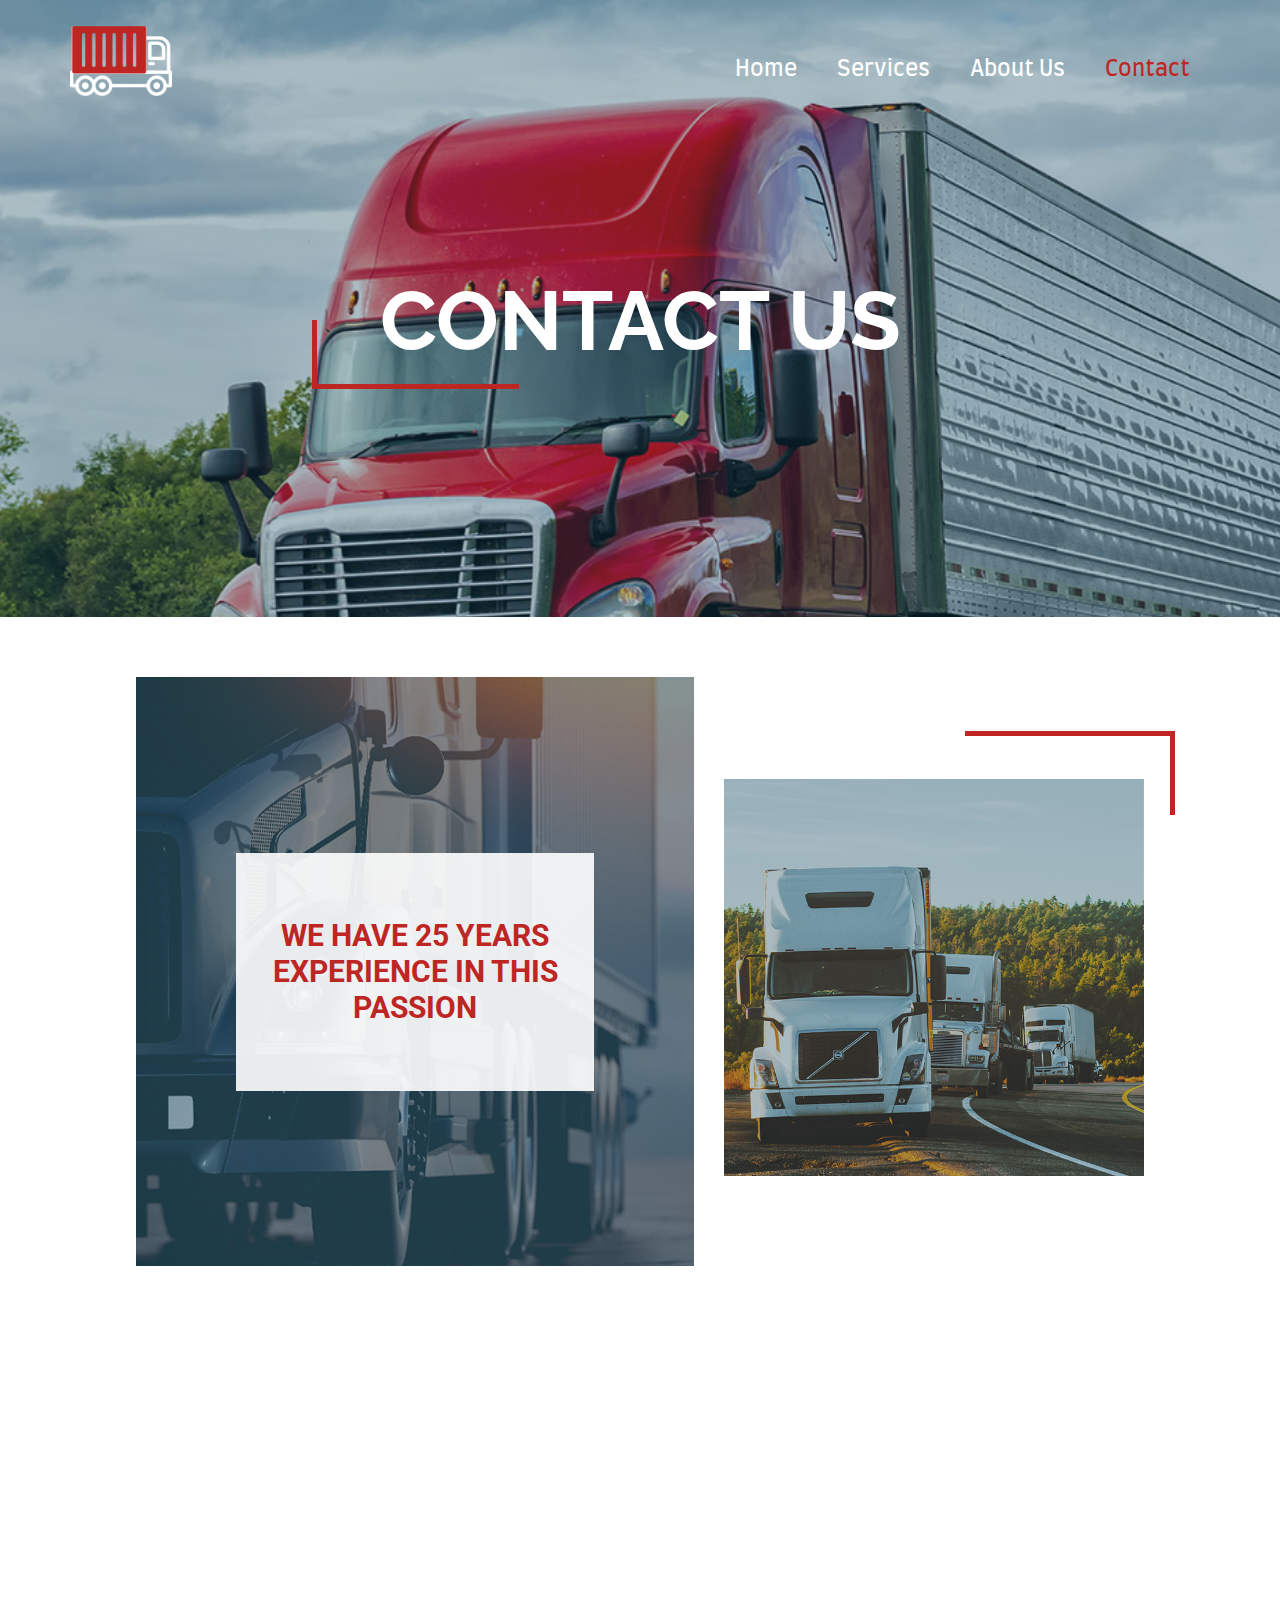
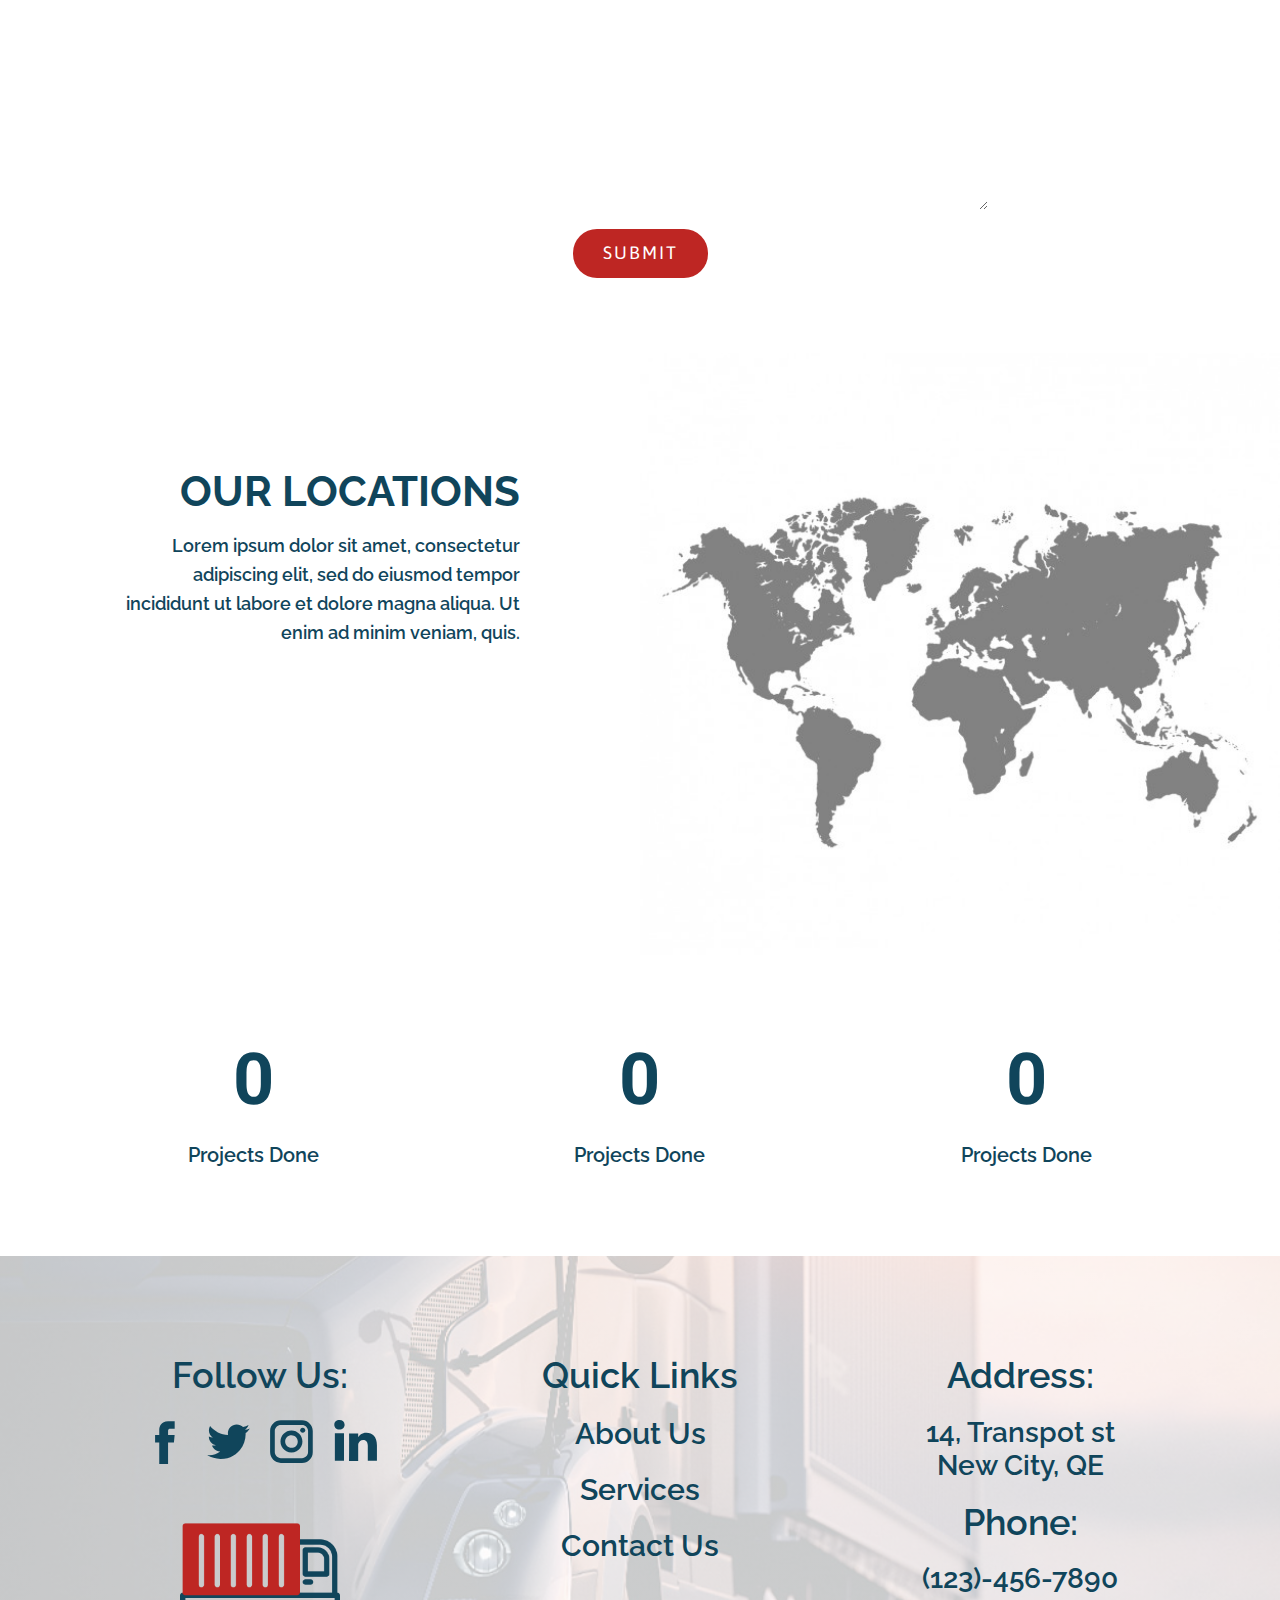
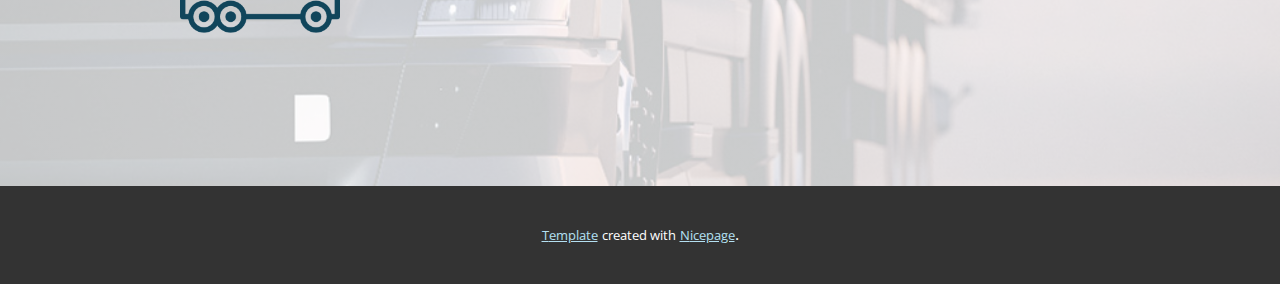
<file: Contact.html>
<!DOCTYPE html>
<html style="font-size: 16px;">
  <head>
    <meta name="viewport" content="width=device-width, initial-scale=1.0">
    <meta charset="utf-8">
    <meta name="keywords" content="TRANSBOXES, Service We Provide, ABOUT US, WE PROVIDE INTERNATIONAL FREIGHT &amp; LOGISTICS SERVICE WORLDWIDW, OUR LOCATIONS, GET A QUOTE">
    <meta name="description" content="">
    <meta name="page_type" content="np-template-header-footer-from-plugin">
    <title>Contact</title>
    <link rel="stylesheet" href="nicepage.css" media="screen">
<link rel="stylesheet" href="Contact.css" media="screen">
    <script class="u-script" type="text/javascript" src="jquery.js" defer=""></script>
    <script class="u-script" type="text/javascript" src="nicepage.js" defer=""></script>
    <link rel="icon" href="images/favicon.png">
    <link id="u-google-font" rel="stylesheet" href="https://fonts.googleapis.com/css?family=Raleway:100,100i,200,200i,300,300i,400,400i,500,500i,600,600i,700,700i,800,800i,900,900i|Roboto:100,100i,300,300i,400,400i,500,500i,700,700i,900,900i|Open+Sans:300,300i,400,400i,600,600i,700,700i,800,800i|Asap|Farro">
    
    
    
    
    
    
    <script type="application/ld+json">{
		"@context": "http://schema.org",
		"@type": "Organization",
		"name": "Transboxs",
		"url": "index.html",
		"logo": "images/1.png",
		"sameAs": [
				"#"
		]
}</script>
    <meta property="og:title" content="Contact">
    <meta property="og:type" content="website">
    <meta name="theme-color" content="#10455b">
    <link rel="canonical" href="index.html">
    <meta property="og:url" content="index.html">
  </head>
  <body class="u-body u-overlap u-overlap-contrast"><header class="u-clearfix u-header u-header" id="sec-58bd"><div class="u-clearfix u-sheet u-sheet-1">
        <a href="#" class="u-image u-logo u-image-1" data-image-width="512" data-image-height="512">
          <img src="images/1.png" class="u-logo-image u-logo-image-1" data-image-width="69.1539">
        </a>
        <nav class="u-menu u-menu-dropdown u-offcanvas u-menu-1">
          <div class="menu-collapse u-custom-font" style="font-size: 1.375rem; letter-spacing: 0; font-family: Farro;">
            <a class="u-button-style u-custom-left-right-menu-spacing u-custom-padding-bottom u-custom-top-bottom-menu-spacing u-nav-link u-text-active-palette-5-base u-text-hover-palette-5-base u-text-palette-4-base" href="#">
              <svg><use xmlns:xlink="http://www.w3.org/1999/xlink" xlink:href="#menu-hamburger"></use></svg>
              <svg version="1.1" xmlns="http://www.w3.org/2000/svg" xmlns:xlink="http://www.w3.org/1999/xlink"><defs><symbol id="menu-hamburger" viewBox="0 0 16 16" style="width: 16px; height: 16px;"><rect y="1" width="16" height="2"></rect><rect y="7" width="16" height="2"></rect><rect y="13" width="16" height="2"></rect>
</symbol>
</defs></svg>
            </a>
          </div>
          <div class="u-custom-menu u-nav-container">
            <ul class="u-custom-font u-nav u-unstyled u-nav-1"><li class="u-nav-item"><a class="u-button-style u-nav-link u-text-active-palette-5-base u-text-hover-palette-5-base u-text-palette-4-base" href="Home.html" style="padding: 10px 20px;">Home</a>
</li><li class="u-nav-item"><a class="u-button-style u-nav-link u-text-active-palette-5-base u-text-hover-palette-5-base u-text-palette-4-base" href="Services.html" style="padding: 10px 20px;">Services</a>
</li><li class="u-nav-item"><a class="u-button-style u-nav-link u-text-active-palette-5-base u-text-hover-palette-5-base u-text-palette-4-base" href="About-Us.html" style="padding: 10px 20px;">About Us</a>
</li><li class="u-nav-item"><a class="u-button-style u-nav-link u-text-active-palette-5-base u-text-hover-palette-5-base u-text-palette-4-base" href="Contact.html" style="padding: 10px 20px;">Contact</a>
</li></ul>
          </div>
          <div class="u-custom-menu u-nav-container-collapse">
            <div class="u-container-style u-inner-container-layout u-opacity u-opacity-95 u-palette-1-base u-sidenav">
              <div class="u-menu-close"></div>
              <ul class="u-align-center u-nav u-popupmenu-items u-unstyled u-nav-2"><li class="u-nav-item"><a class="u-button-style u-nav-link" href="Home.html" style="padding: 10px 20px;">Home</a>
</li><li class="u-nav-item"><a class="u-button-style u-nav-link" href="Services.html" style="padding: 10px 20px;">Services</a>
</li><li class="u-nav-item"><a class="u-button-style u-nav-link" href="About-Us.html" style="padding: 10px 20px;">About Us</a>
</li><li class="u-nav-item"><a class="u-button-style u-nav-link" href="Contact.html" style="padding: 10px 20px;">Contact</a>
</li></ul>
            </div>
            <div class="u-menu-overlay u-opacity u-opacity-70 u-palette-3-base"></div>
          </div>
        </nav>
      </div></header>
    <section class="skrollable skrollable-between u-align-center u-clearfix u-image u-parallax u-shading u-section-1" src="" id="sec-0f6a" data-image-width="1010" data-image-height="650">
      <div class="u-clearfix u-sheet u-sheet-1">
        <div class="u-border-5 u-border-palette-5-base u-hidden-xs u-shape u-shape-right u-shape-top u-shape-1"></div>
        <h1 class="u-custom-font u-font-raleway u-text u-text-palette-4-base u-title u-text-1">CONTACT US</h1>
      </div>
    </section>
    <section class="u-align-center u-clearfix u-palette-4-base u-section-2" id="carousel_247f">
      <div class="u-clearfix u-sheet u-sheet-1">
        <div class="u-clearfix u-gutter-30 u-layout-wrap u-layout-wrap-1">
          <div class="u-gutter-0 u-layout">
            <div class="u-layout-row">
              <div class="u-size-34">
                <div class="u-layout-col">
                  <div class="u-align-left u-container-style u-image u-layout-cell u-left-cell u-shading u-size-60 u-image-1" data-image-width="1010" data-image-height="650">
                    <div class="u-container-layout u-valign-middle u-container-layout-1" src="">
                      <div class="u-align-center u-container-style u-group u-opacity u-opacity-90 u-palette-4-base u-group-1">
                        <div class="u-container-layout u-valign-middle u-container-layout-2">
                          <h3 class="u-text u-text-palette-5-dark-1 u-text-1">WE HAVE 25 YEARS EXPERIENCE IN THIS PASSION</h3>
                        </div>
                      </div>
                    </div>
                  </div>
                </div>
              </div>
              <div class="u-size-26">
                <div class="u-layout-col">
                  <div class="u-align-left u-container-style u-hidden-sm u-hidden-xs u-layout-cell u-right-cell u-size-20 u-layout-cell-2">
                    <div class="u-container-layout u-container-layout-3"></div>
                  </div>
                  <div class="u-container-style u-image u-layout-cell u-right-cell u-shading u-size-20 u-image-2">
                    <div class="u-container-layout u-container-layout-4"></div>
                  </div>
                  <div class="u-container-style u-hidden-sm u-hidden-xs u-layout-cell u-right-cell u-size-20 u-layout-cell-4">
                    <div class="u-container-layout u-container-layout-5"></div>
                  </div>
                </div>
              </div>
            </div>
          </div>
        </div>
        <div class="u-border-5 u-border-palette-5-base u-hidden-md u-hidden-sm u-hidden-xs u-shape u-shape-bottom u-shape-left u-shape-1"></div>
      </div>
    </section>
    <section class="skrollable skrollable-before u-align-center u-clearfix u-expand-resize u-image u-parallax u-shading u-section-3" src="" id="carousel_7cfe" data-image-width="1010" data-image-height="650">
      <div class="u-clearfix u-sheet u-valign-middle u-sheet-1">
        <h2 class="u-custom-font u-font-raleway u-text u-text-body-alt-color u-text-1">CONTACT US</h2>
        <div class="u-form u-form-1">
          <form action="#" method="POST" class="u-block-3f95-9 u-clearfix u-form-spacing-15 u-form-vertical u-inner-form" source="custom"><!-- hidden inputs for siteId and pageId -->
            <div class="u-form-group u-form-name">
              <label for="name-c01d" class="u-form-control-hidden u-label u-text-palette-4-base">Name</label>
              <input type="text" placeholder="Enter your Name" id="name-c01d" name="name" class="u-border-3 u-border-white u-custom-font u-input u-input-rectangle u-text-palette-4-base u-input-1" required="">
            </div><!-- always visible -->
            <div class="u-form-email u-form-group">
              <label for="email-c01d" class="u-form-control-hidden u-label u-text-palette-4-base">Email</label>
              <input type="email" placeholder="Enter a valid email address" id="email-c01d" name="email" class="u-border-3 u-border-white u-custom-font u-input u-input-rectangle u-text-palette-4-base u-input-2" required="">
            </div>
            <div class="u-form-group u-form-message">
              <label for="message-c01d" class="u-form-control-hidden u-label u-text-palette-4-base">Message</label>
              <textarea placeholder="Enter your message" rows="4" cols="50" id="message-c01d" name="message" class="u-border-3 u-border-white u-custom-font u-input u-input-rectangle u-text-palette-4-base u-input-3" required=""></textarea>
            </div>
            <div class="u-form-group u-form-submit">
              <a href="#" class="u-border-radius-24 u-btn u-btn-round u-btn-submit u-button-style u-custom-font u-palette-5-base u-btn-1">Submit</a>
              <input type="submit" value="submit" class="u-form-control-hidden">
            </div>
            <div class="u-form-send-message u-form-send-success">
                        Thank you! Your message has been sent.
                    </div>
            <div class="u-form-send-error u-form-send-message">
                        Unable to send your message. Please fix errors then try again.
                    </div>
            <input type="hidden" value="" name="recaptchaResponse">
          </form>
        </div>
      </div>
    </section>
    <section class="u-clearfix u-section-4" id="carousel_aaf9">
      <div class="u-clearfix u-expanded-width u-layout-wrap u-layout-wrap-1">
        <div class="u-layout">
          <div class="u-layout-row">
            <div class="u-align-left u-container-style u-layout-cell u-left-cell u-palette-4-base u-size-30 u-layout-cell-1">
              <div class="u-container-layout u-container-layout-1">
                <h1 class="u-align-right u-custom-font u-font-raleway u-text u-text-palette-1-base u-text-1">OUR LOCATIONS</h1>
                <p class="u-align-right u-custom-font u-font-raleway u-text u-text-palette-1-base u-text-2">Lorem ipsum dolor sit amet, consectetur adipiscing elit, sed do eiusmod tempor incididunt ut labore et dolore magna aliqua. Ut enim ad minim veniam, quis.</p>
              </div>
            </div>
            <div class="u-container-style u-image u-layout-cell u-right-cell u-size-30 u-image-1">
              <div class="u-container-layout u-valign-middle u-container-layout-2"></div>
            </div>
          </div>
        </div>
      </div>
    </section>
    <section class="u-clearfix u-palette-4-base u-section-5" id="sec-d41f">
      <div class="u-clearfix u-sheet u-sheet-1">
        <div class="u-clearfix u-expanded-width u-gutter-20 u-layout-wrap u-layout-wrap-1">
          <div class="u-gutter-0 u-layout">
            <div class="u-layout-row">
              <div class="u-align-center u-container-style u-layout-cell u-left-cell u-size-20 u-size-20-md u-layout-cell-1">
                <div class="u-container-layout u-valign-middle u-container-layout-1">
                  <h1 class="u-text u-text-palette-1-base u-title u-text-1" data-animation-name="counter" data-animation-event="scroll" data-animation-duration="3000">100</h1>
                  <p class="u-custom-font u-font-raleway u-text u-text-palette-1-base u-text-2">Projects Done</p>
                </div>
              </div>
              <div class="u-align-center u-container-style u-layout-cell u-size-20 u-size-20-md u-layout-cell-2">
                <div class="u-container-layout u-valign-middle u-container-layout-2">
                  <h1 class="u-text u-text-palette-1-base u-title u-text-3" data-animation-name="counter" data-animation-event="scroll" data-animation-duration="3000">92</h1>
                  <p class="u-custom-font u-font-raleway u-text u-text-palette-1-base u-text-4">Projects Done</p>
                </div>
              </div>
              <div class="u-align-center u-container-style u-layout-cell u-right-cell u-size-20 u-size-20-md u-layout-cell-3">
                <div class="u-container-layout u-valign-middle u-container-layout-3">
                  <h1 class="u-text u-text-palette-1-base u-title u-text-5" data-animation-name="counter" data-animation-event="scroll" data-animation-duration="3000">87</h1>
                  <p class="u-custom-font u-font-raleway u-text u-text-palette-1-base u-text-6">Projects Done</p>
                </div>
              </div>
            </div>
          </div>
        </div>
      </div>
    </section>
    
    
    <footer class="u-align-center u-clearfix u-footer u-image u-shading u-footer" id="sec-96cc" data-image-width="1010" data-image-height="650"><div class="u-clearfix u-sheet u-sheet-1">
        <div class="u-clearfix u-layout-wrap u-layout-wrap-1">
          <div class="u-gutter-0 u-layout">
            <div class="u-layout-row">
              <div class="u-align-center u-container-style u-layout-cell u-left-cell u-size-20 u-layout-cell-1">
                <div class="u-container-layout u-container-layout-1">
                  <h2 class="u-custom-font u-font-raleway u-text u-text-default u-text-palette-1-base u-text-1">Follow Us:</h2>
                  <div class="u-social-icons u-spacing-10 u-text-palette-1-base u-social-icons-1">
                    <a class="u-social-url" target="_blank" href="">
                      <span class="u-icon u-icon-circle u-social-facebook u-social-type-logo u-icon-1">
                        <svg class="u-svg-link" preserveAspectRatio="xMidYMin slice" viewBox="0 0 112 112" style=""><use xmlns:xlink="http://www.w3.org/1999/xlink" xlink:href="#svg-194f"></use></svg>
                        <svg x="0px" y="0px" viewBox="0 0 112 112" id="svg-194f" class="u-svg-content"><path d="M75.5,28.8H65.4c-1.5,0-4,0.9-4,4.3v9.4h13.9l-1.5,15.8H61.4v45.1H42.8V58.3h-8.8V42.4h8.8V32.2 c0-7.4,3.4-18.8,18.8-18.8h13.8v15.4H75.5z"></path></svg>
                      </span>
                    </a>
                    <a class="u-social-url" target="_blank" href="">
                      <span class="u-icon u-icon-circle u-social-twitter u-social-type-logo u-icon-2">
                        <svg class="u-svg-link" preserveAspectRatio="xMidYMin slice" viewBox="0 0 112 112" style=""><use xmlns:xlink="http://www.w3.org/1999/xlink" xlink:href="#svg-6941"></use></svg>
                        <svg x="0px" y="0px" viewBox="0 0 112 112" id="svg-6941" class="u-svg-content"><path d="M92.2,38.2c0,0.8,0,1.6,0,2.3c0,24.3-18.6,52.4-52.6,52.4c-10.6,0.1-20.2-2.9-28.5-8.2 c1.4,0.2,2.9,0.2,4.4,0.2c8.7,0,16.7-2.9,23-7.9c-8.1-0.2-14.9-5.5-17.3-12.8c1.1,0.2,2.4,0.2,3.4,0.2c1.6,0,3.3-0.2,4.8-0.7 c-8.4-1.6-14.9-9.2-14.9-18c0-0.2,0-0.2,0-0.2c2.5,1.4,5.4,2.2,8.4,2.3c-5-3.3-8.3-8.9-8.3-15.4c0-3.4,1-6.5,2.5-9.2 c9.1,11.1,22.7,18.5,38,19.2c-0.2-1.4-0.4-2.8-0.4-4.3c0.1-10,8.3-18.2,18.5-18.2c5.4,0,10.1,2.2,13.5,5.7c4.3-0.8,8.1-2.3,11.7-4.5 c-1.4,4.3-4.3,7.9-8.1,10.1c3.7-0.4,7.3-1.4,10.6-2.9C98.9,32.3,95.7,35.5,92.2,38.2z"></path></svg>
                      </span>
                    </a>
                    <a class="u-social-url" target="_blank" href="">
                      <span class="u-icon u-icon-circle u-social-instagram u-social-type-logo u-icon-3">
                        <svg class="u-svg-link" preserveAspectRatio="xMidYMin slice" viewBox="0 0 112 112" style=""><use xmlns:xlink="http://www.w3.org/1999/xlink" xlink:href="#svg-d5fc"></use></svg>
                        <svg x="0px" y="0px" viewBox="0 0 112 112" id="svg-d5fc" class="u-svg-content"><path d="M55.9,32.9c-12.8,0-23.2,10.4-23.2,23.2s10.4,23.2,23.2,23.2s23.2-10.4,23.2-23.2S68.7,32.9,55.9,32.9z M55.9,69.4c-7.4,0-13.3-6-13.3-13.3c-0.1-7.4,6-13.3,13.3-13.3s13.3,6,13.3,13.3C69.3,63.5,63.3,69.4,55.9,69.4z"></path><path d="M79.7,26.8c-3,0-5.4,2.5-5.4,5.4s2.5,5.4,5.4,5.4c3,0,5.4-2.5,5.4-5.4S82.7,26.8,79.7,26.8z"></path><path d="M78.2,11H33.5C21,11,10.8,21.3,10.8,33.7v44.7c0,12.6,10.2,22.8,22.7,22.8h44.7c12.6,0,22.7-10.2,22.7-22.7 V33.7C100.8,21.1,90.6,11,78.2,11z M91,78.4c0,7.1-5.8,12.8-12.8,12.8H33.5c-7.1,0-12.8-5.8-12.8-12.8V33.7 c0-7.1,5.8-12.8,12.8-12.8h44.7c7.1,0,12.8,5.8,12.8,12.8V78.4z"></path></svg>
                      </span>
                    </a>
                    <a class="u-social-url" target="_blank" href="#">
                      <span class="u-icon u-icon-circle u-social-linkedin u-social-type-logo u-icon-4">
                        <svg class="u-svg-link" preserveAspectRatio="xMidYMin slice" viewBox="0 0 112 112" style=""><use xmlns:xlink="http://www.w3.org/1999/xlink" xlink:href="#svg-378e"></use></svg>
                        <svg x="0px" y="0px" viewBox="0 0 112 112" id="svg-378e" class="u-svg-content"><path d="M33.8,96.8H14.5v-58h19.3V96.8z M24.1,30.9L24.1,30.9c-6.6,0-10.8-4.5-10.8-10.1c0-5.8,4.3-10.1,10.9-10.1 S34.9,15,35.1,20.8C35.1,26.4,30.8,30.9,24.1,30.9z M103.3,96.8H84.1v-31c0-7.8-2.7-13.1-9.8-13.1c-5.3,0-8.5,3.6-9.9,7.1 c-0.6,1.3-0.6,3-0.6,4.8V97H44.5c0,0,0.3-52.6,0-58h19.3v8.2c2.6-3.9,7.2-9.6,17.4-9.6c12.7,0,22.2,8.4,22.2,26.1V96.8z"></path></svg>
                      </span>
                    </a>
                  </div>
                  <img src="images/deliverytruck78.png" alt="" class="u-image u-image-default u-image-1">
                </div>
              </div>
              <div class="u-align-center u-container-style u-layout-cell u-size-20 u-layout-cell-2">
                <div class="u-container-layout u-container-layout-2">
                  <h2 class="u-custom-font u-font-raleway u-text u-text-default u-text-palette-1-base u-text-2">Quick Links</h2>
                  <h3 class="u-custom-font u-font-raleway u-text u-text-default u-text-palette-1-base u-text-3">About Us</h3>
                  <h3 class="u-custom-font u-font-raleway u-text u-text-default u-text-palette-1-base u-text-4">Services</h3>
                  <h3 class="u-custom-font u-font-raleway u-text u-text-default u-text-palette-1-base u-text-5">Contact Us</h3>
                </div>
              </div>
              <div class="u-align-center u-container-style u-layout-cell u-right-cell u-size-20 u-layout-cell-3">
                <div class="u-container-layout u-container-layout-3">
                  <h2 class="u-custom-font u-font-raleway u-text u-text-default u-text-palette-1-base u-text-6">Address:</h2>
                  <h3 class="u-custom-font u-font-raleway u-text u-text-default u-text-palette-1-base u-text-7">14, Transpot st
                    <br>New City, QE
                  </h3>
                  <h2 class="u-custom-font u-font-raleway u-text u-text-default u-text-palette-1-base u-text-8">Phone:</h2>
                  <h3 class="u-custom-font u-font-raleway u-text u-text-default u-text-palette-1-base u-text-9">(123)-456-7890</h3>
                </div>
              </div>
            </div>
          </div>
        </div>
      </div></footer>
    <section class="u-backlink u-clearfix u-grey-80">
      <a class="u-link" href="https://nicepage.com/html" target="_blank">
        <span>Template</span>
      </a>
      <p class="u-text">
        <span>created with</span>
      </p>
      <a class="u-link" href="https://nicepage.com" target="_blank">
        <span>Nicepage</span>
      </a>.
    
    </section>
  </body>
</html>
</file>
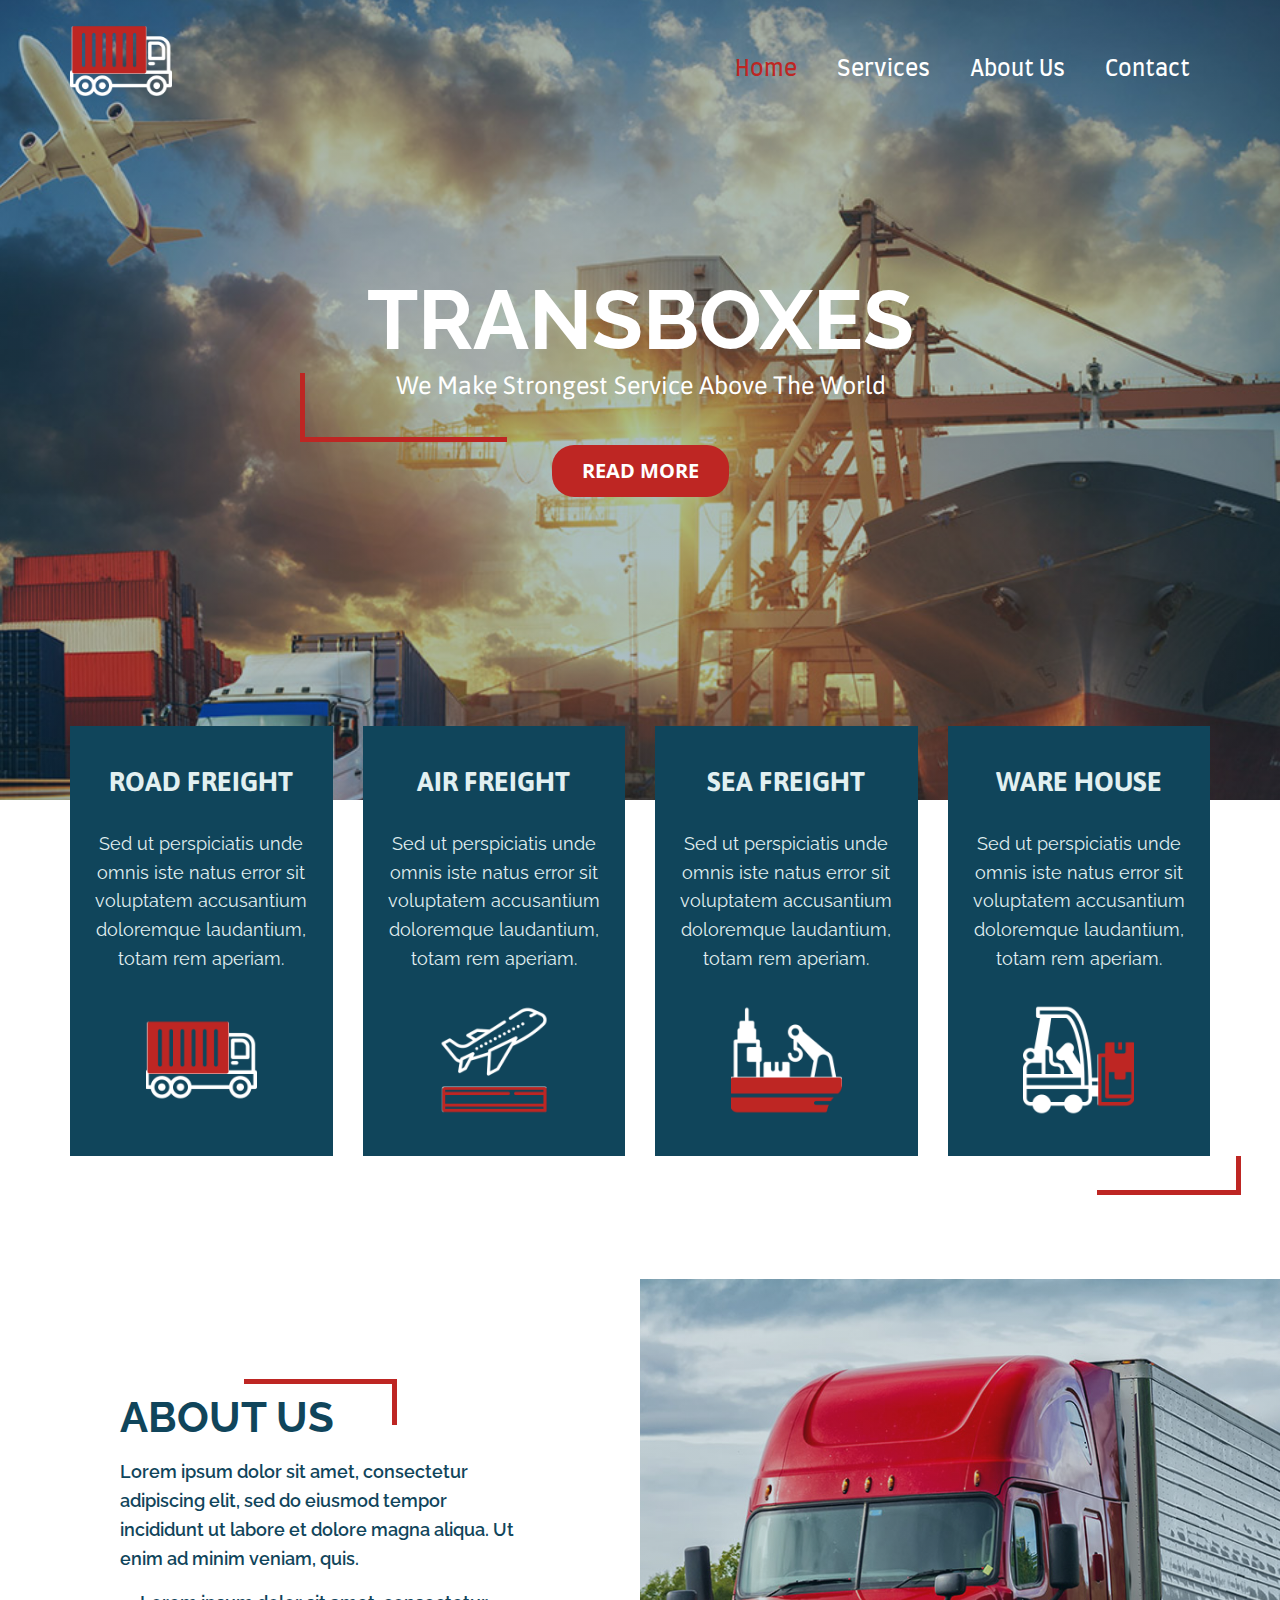
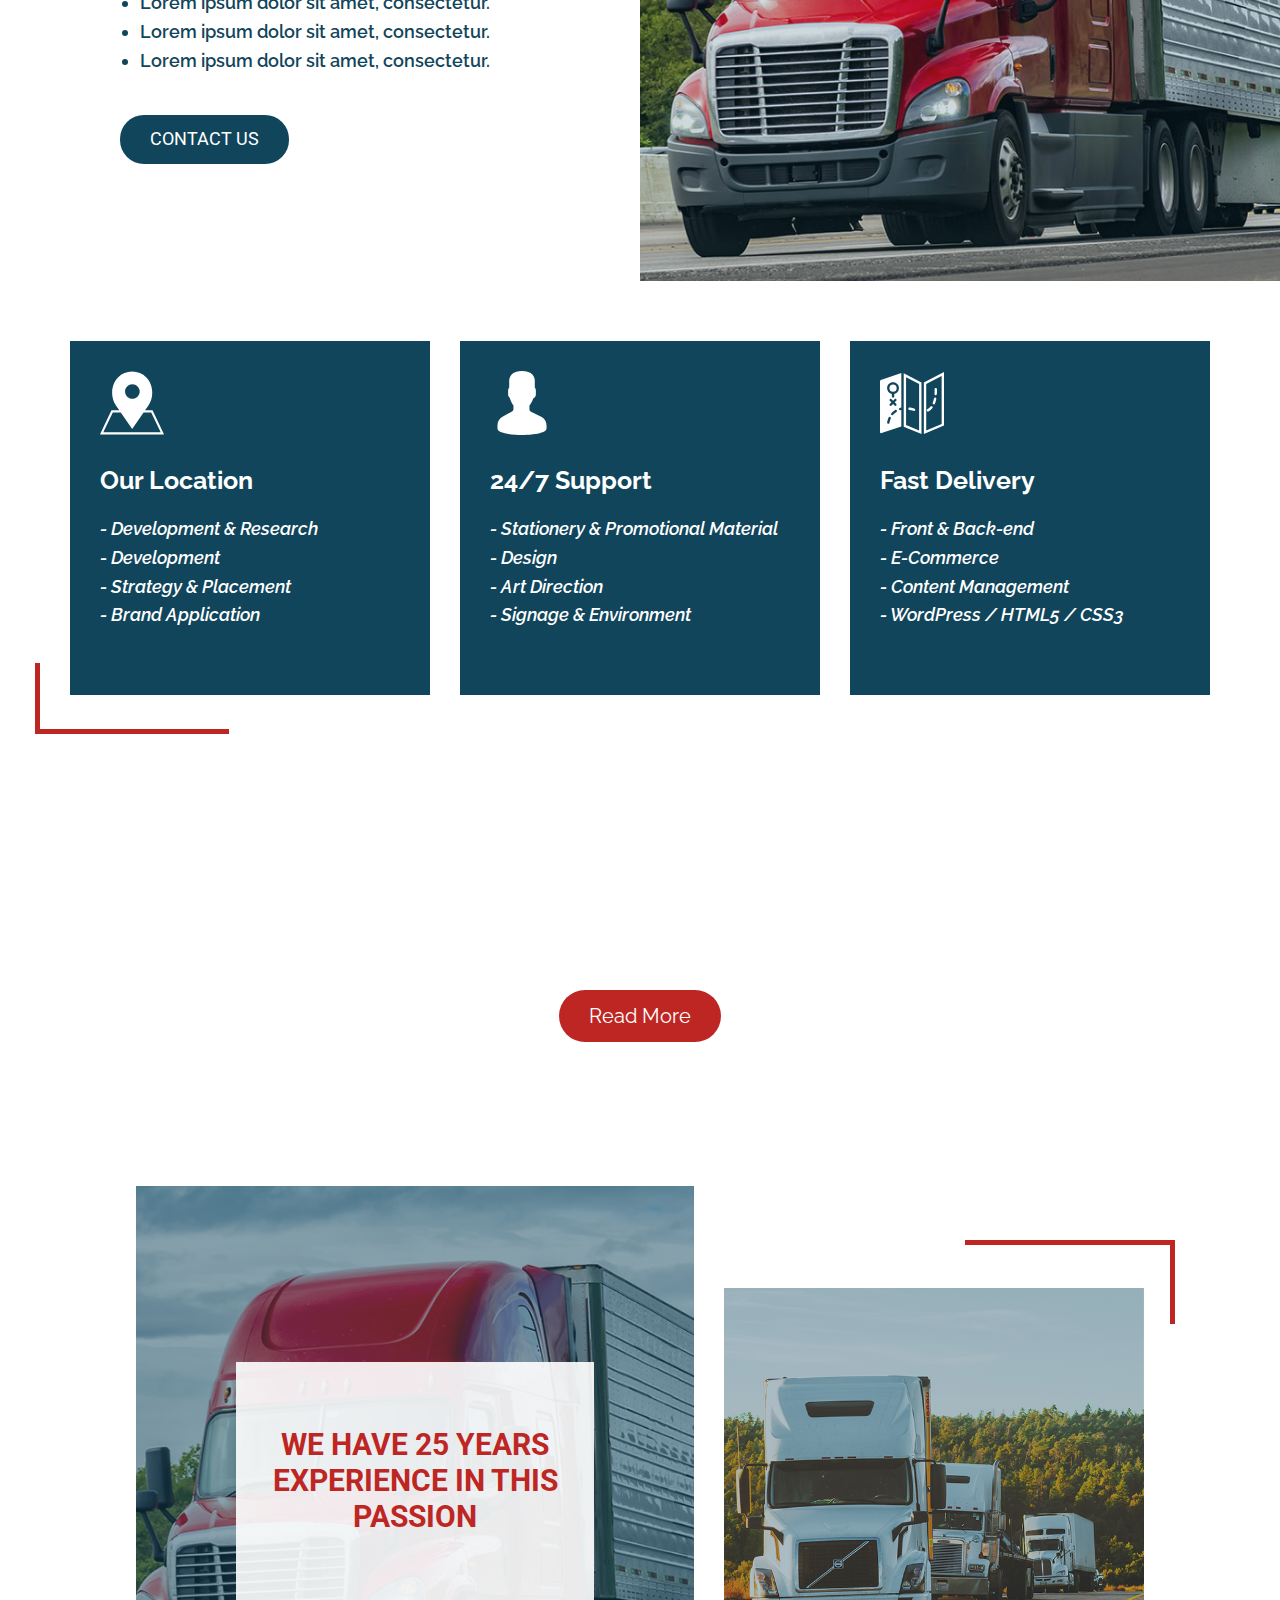
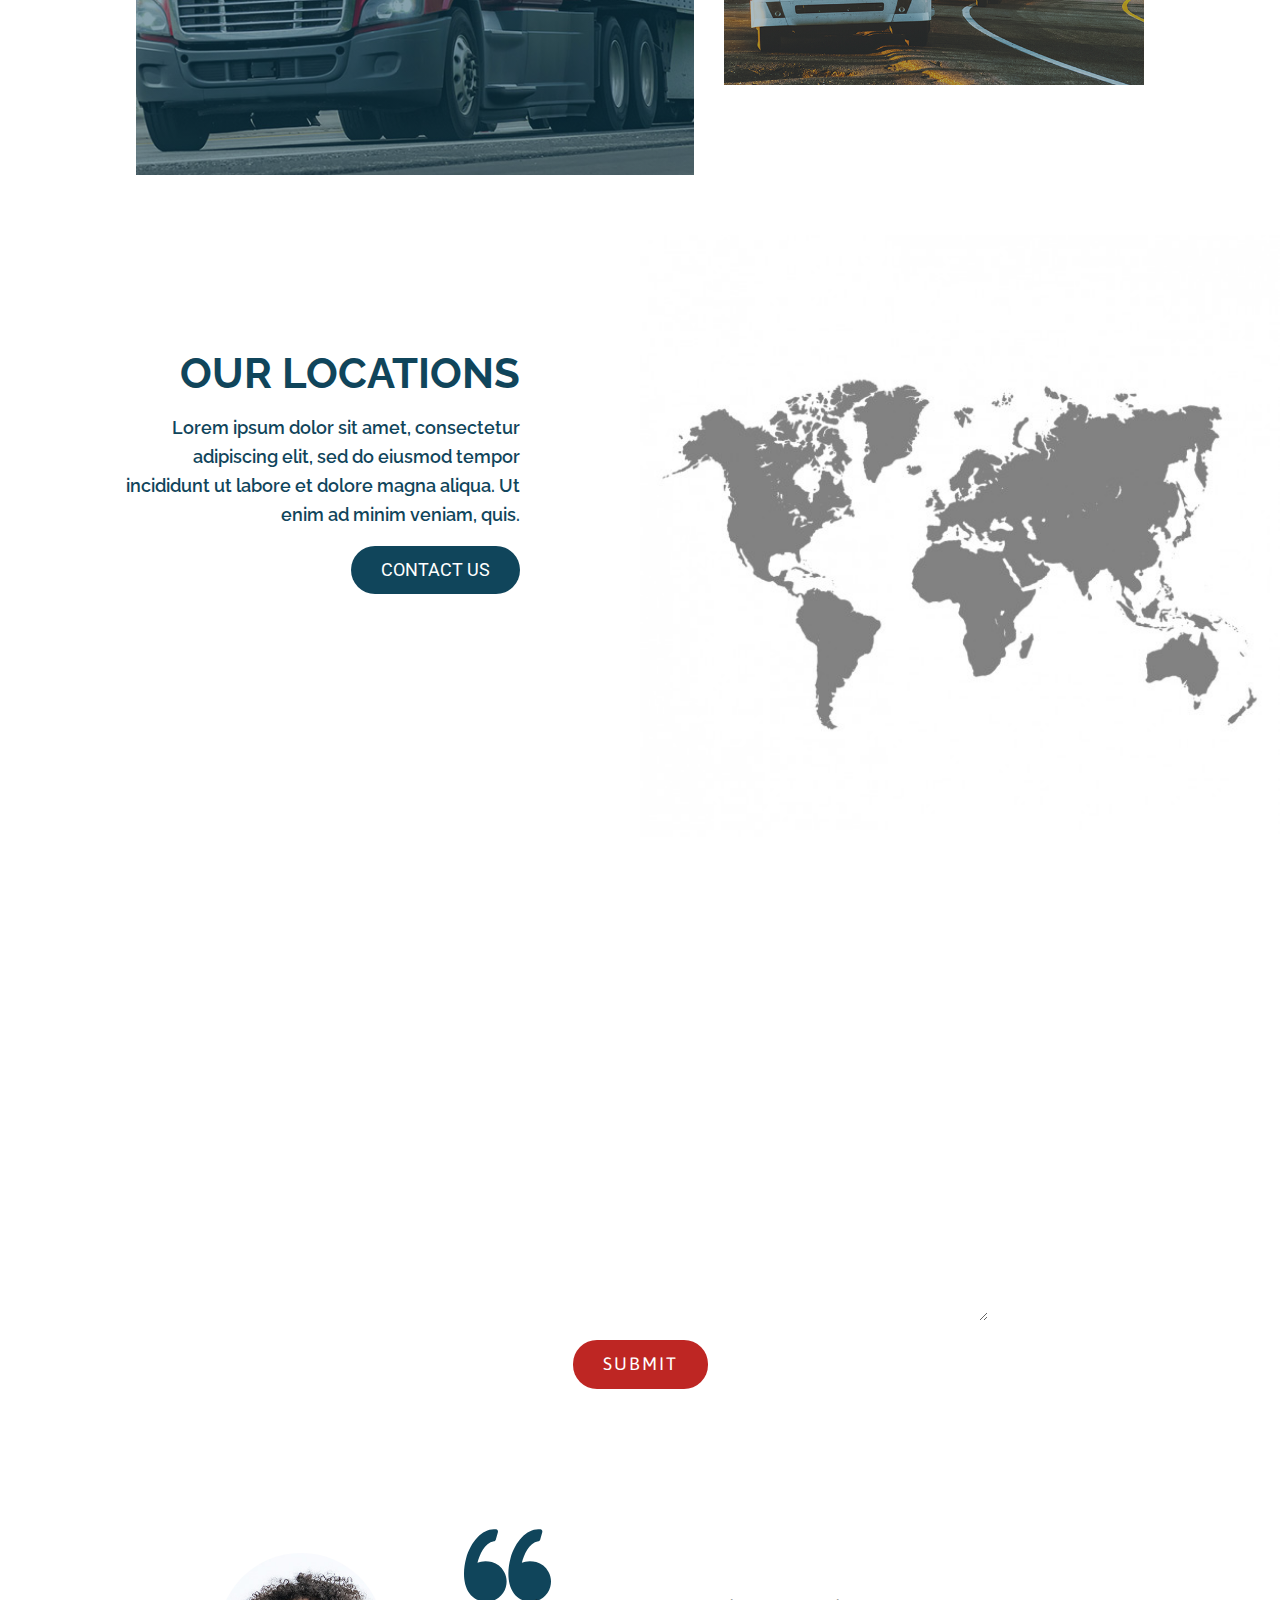
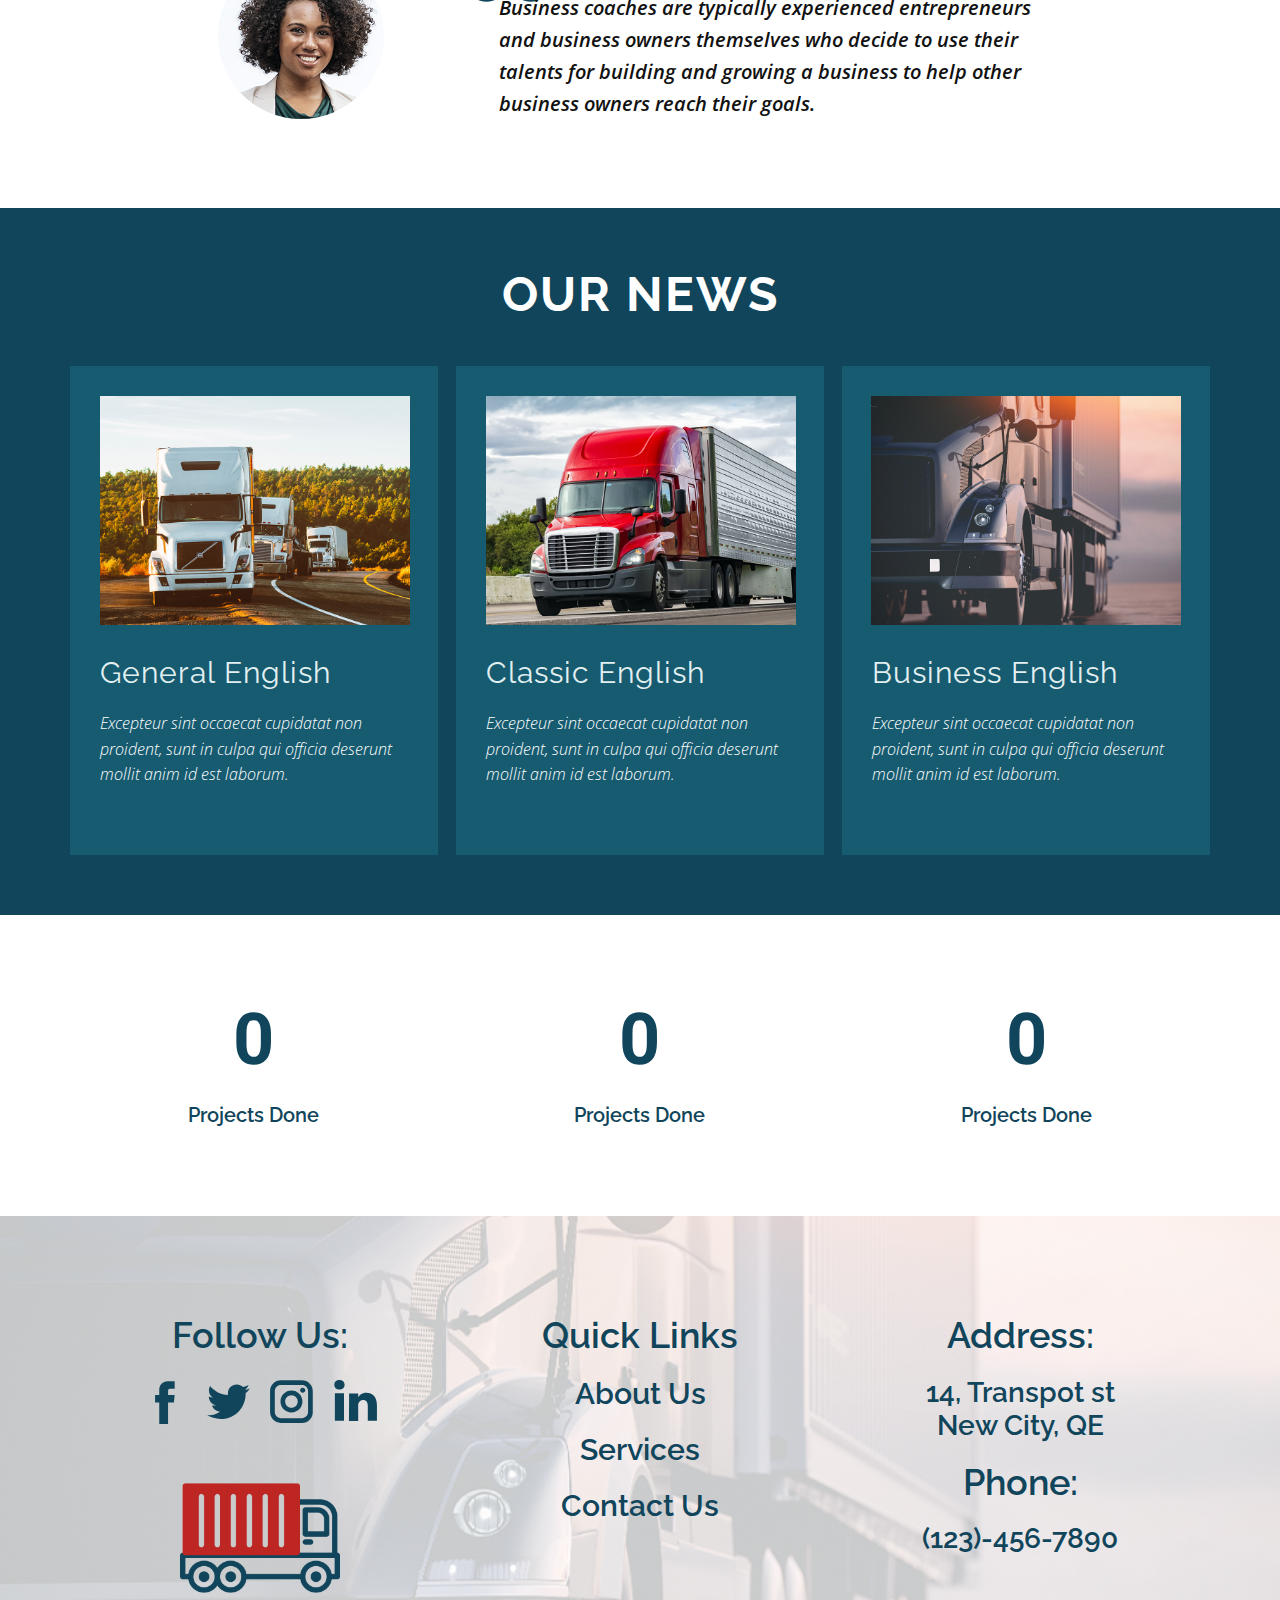
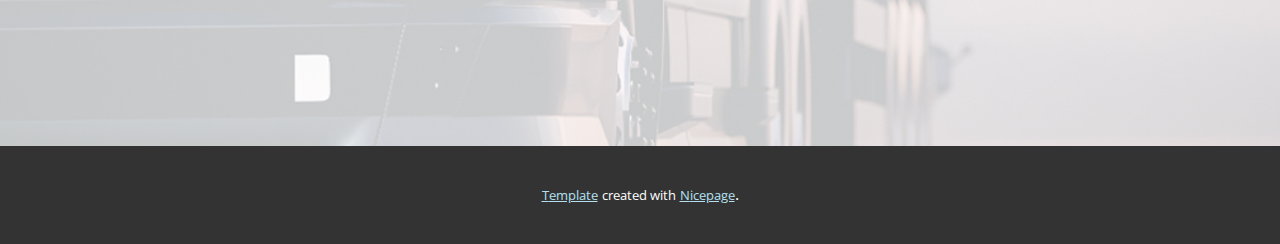
<file: Home.html>
<!DOCTYPE html>
<html style="font-size: 16px;">
  <head>
    <meta name="viewport" content="width=device-width, initial-scale=1.0">
    <meta charset="utf-8">
    <meta name="keywords" content="TRANSBOXES, Service We Provide, ABOUT US, WE PROVIDE INTERNATIONAL FREIGHT &amp; LOGISTICS SERVICE WORLDWIDW, OUR LOCATIONS, GET A QUOTE">
    <meta name="description" content="">
    <meta name="page_type" content="np-template-header-footer-from-plugin">
    <title>Home</title>
    <link rel="stylesheet" href="nicepage.css" media="screen">
<link rel="stylesheet" href="Home.css" media="screen">
    <script class="u-script" type="text/javascript" src="jquery.js" defer=""></script>
    <script class="u-script" type="text/javascript" src="nicepage.js" defer=""></script>
    <link rel="icon" href="images/favicon.png">
    <link id="u-google-font" rel="stylesheet" href="https://fonts.googleapis.com/css?family=Raleway:100,100i,200,200i,300,300i,400,400i,500,500i,600,600i,700,700i,800,800i,900,900i|Roboto:100,100i,300,300i,400,400i,500,500i,700,700i,900,900i|Open+Sans:300,300i,400,400i,600,600i,700,700i,800,800i|Asap|Farro">
    
    
    
    
    
    
    
    
    
    
    
    
    <script type="application/ld+json">{
		"@context": "http://schema.org",
		"@type": "Organization",
		"name": "Transboxs",
		"url": "index.html",
		"logo": "images/1.png",
		"sameAs": [
				"#"
		]
}</script>
    <meta property="og:title" content="Home">
    <meta property="og:type" content="website">
    <meta name="theme-color" content="#10455b">
    <link rel="canonical" href="index.html">
    <meta property="og:url" content="index.html">
  </head>
  <body class="u-body u-overlap u-overlap-contrast"><header class="u-clearfix u-header u-header" id="sec-58bd"><div class="u-clearfix u-sheet u-sheet-1">
        <a href="#" class="u-image u-logo u-image-1" data-image-width="512" data-image-height="512">
          <img src="images/1.png" class="u-logo-image u-logo-image-1" data-image-width="69.1539">
        </a>
        <nav class="u-menu u-menu-dropdown u-offcanvas u-menu-1">
          <div class="menu-collapse u-custom-font" style="font-size: 1.375rem; letter-spacing: 0; font-family: Farro;">
            <a class="u-button-style u-custom-left-right-menu-spacing u-custom-padding-bottom u-custom-top-bottom-menu-spacing u-nav-link u-text-active-palette-5-base u-text-hover-palette-5-base u-text-palette-4-base" href="#">
              <svg><use xmlns:xlink="http://www.w3.org/1999/xlink" xlink:href="#menu-hamburger"></use></svg>
              <svg version="1.1" xmlns="http://www.w3.org/2000/svg" xmlns:xlink="http://www.w3.org/1999/xlink"><defs><symbol id="menu-hamburger" viewBox="0 0 16 16" style="width: 16px; height: 16px;"><rect y="1" width="16" height="2"></rect><rect y="7" width="16" height="2"></rect><rect y="13" width="16" height="2"></rect>
</symbol>
</defs></svg>
            </a>
          </div>
          <div class="u-custom-menu u-nav-container">
            <ul class="u-custom-font u-nav u-unstyled u-nav-1"><li class="u-nav-item"><a class="u-button-style u-nav-link u-text-active-palette-5-base u-text-hover-palette-5-base u-text-palette-4-base" href="Home.html" style="padding: 10px 20px;">Home</a>
</li><li class="u-nav-item"><a class="u-button-style u-nav-link u-text-active-palette-5-base u-text-hover-palette-5-base u-text-palette-4-base" href="Services.html" style="padding: 10px 20px;">Services</a>
</li><li class="u-nav-item"><a class="u-button-style u-nav-link u-text-active-palette-5-base u-text-hover-palette-5-base u-text-palette-4-base" href="About-Us.html" style="padding: 10px 20px;">About Us</a>
</li><li class="u-nav-item"><a class="u-button-style u-nav-link u-text-active-palette-5-base u-text-hover-palette-5-base u-text-palette-4-base" href="Contact.html" style="padding: 10px 20px;">Contact</a>
</li></ul>
          </div>
          <div class="u-custom-menu u-nav-container-collapse">
            <div class="u-container-style u-inner-container-layout u-opacity u-opacity-95 u-palette-1-base u-sidenav">
              <div class="u-menu-close"></div>
              <ul class="u-align-center u-nav u-popupmenu-items u-unstyled u-nav-2"><li class="u-nav-item"><a class="u-button-style u-nav-link" href="Home.html" style="padding: 10px 20px;">Home</a>
</li><li class="u-nav-item"><a class="u-button-style u-nav-link" href="Services.html" style="padding: 10px 20px;">Services</a>
</li><li class="u-nav-item"><a class="u-button-style u-nav-link" href="About-Us.html" style="padding: 10px 20px;">About Us</a>
</li><li class="u-nav-item"><a class="u-button-style u-nav-link" href="Contact.html" style="padding: 10px 20px;">Contact</a>
</li></ul>
            </div>
            <div class="u-menu-overlay u-opacity u-opacity-70 u-palette-3-base"></div>
          </div>
        </nav>
      </div></header>
    <section class="u-align-center u-clearfix u-image u-parallax u-shading u-section-1" src="" id="sec-0f6a">
      <div class="u-clearfix u-sheet u-sheet-1">
        <h1 class="u-custom-font u-font-raleway u-text u-text-palette-4-base u-title u-text-1">TRANSBOXES</h1>
        <div class="u-border-5 u-border-palette-5-base u-hidden-xs u-shape u-shape-right u-shape-top u-shape-1"></div>
        <p class="u-custom-font u-large-text u-text u-text-variant u-text-2">We Make Strongest Service Above The World</p>
        <a href="#" class="u-border-radius-22 u-btn u-btn-round u-button-style u-palette-5-base u-btn-1">Read More</a>
      </div>
    </section>
    <section class="u-clearfix u-palette-4-base u-section-2" id="carousel_f187">
      <div class="u-clearfix u-sheet u-sheet-1">
        <h4 class="u-align-center u-text u-text-body-alt-color u-text-1">key features</h4>
        <h2 class="u-align-center u-text u-text-body-alt-color u-text-2">Service We Provide</h2>
        <div class="u-clearfix u-disable-padding u-expanded-width-lg u-expanded-width-xl u-gutter-30 u-layout-wrap u-layout-wrap-1">
          <div class="u-gutter-0 u-layout">
            <div class="u-layout-row">
              <div class="u-border-no-bottom u-border-no-left u-border-no-right u-border-no-top u-container-style u-layout-cell u-left-cell u-palette-1-base u-size-15 u-size-30-md u-layout-cell-1">
                <div class="u-container-layout u-padding-6 u-valign-bottom u-container-layout-1">
                  <h5 class="u-align-center u-custom-font u-text u-text-palette-3-base u-text-3">ROAD FREIGHT</h5>
                  <p class="u-align-center u-custom-font u-font-raleway u-text u-text-palette-3-base u-text-4">Sed ut perspiciatis unde omnis iste natus error sit voluptatem accusantium doloremque laudantium, totam rem aperiam.</p>
                  <img src="images/1.png" alt="" class="u-image u-image-default u-image-1" data-image-width="512" data-image-height="512">
                </div>
              </div>
              <div class="u-border-no-bottom u-border-no-left u-border-no-right u-border-no-top u-container-style u-layout-cell u-palette-1-base u-size-15 u-size-30-md u-layout-cell-2">
                <div class="u-container-layout u-padding-6 u-valign-bottom u-container-layout-2">
                  <h5 class="u-align-center u-custom-font u-text u-text-palette-3-base u-text-5">Air freight</h5>
                  <p class="u-align-center u-custom-font u-font-raleway u-text u-text-palette-3-base u-text-6">Sed ut perspiciatis unde omnis iste natus error sit voluptatem accusantium doloremque laudantium, totam rem aperiam.</p>
                  <img src="images/2.png" alt="" class="u-image u-image-default u-image-2">
                </div>
              </div>
              <div class="u-border-no-bottom u-border-no-left u-border-no-right u-border-no-top u-container-style u-layout-cell u-palette-1-base u-size-15 u-size-30-md u-layout-cell-3">
                <div class="u-container-layout u-padding-6 u-valign-bottom u-container-layout-3">
                  <h5 class="u-align-center u-custom-font u-text u-text-palette-3-base u-text-7">sea freight</h5>
                  <p class="u-align-center u-custom-font u-font-raleway u-text u-text-palette-3-base u-text-8">Sed ut perspiciatis unde omnis iste natus error sit voluptatem accusantium doloremque laudantium, totam rem aperiam.</p>
                  <img src="images/3.png" alt="" class="u-image u-image-default u-image-3">
                </div>
              </div>
              <div class="u-border-no-bottom u-border-no-left u-border-no-right u-border-no-top u-container-style u-layout-cell u-palette-1-base u-right-cell u-size-15 u-size-30-md u-layout-cell-4">
                <div class="u-container-layout u-padding-6 u-valign-bottom u-container-layout-4">
                  <h5 class="u-align-center u-custom-font u-text u-text-palette-3-base u-text-9">ware house</h5>
                  <p class="u-align-center u-custom-font u-font-raleway u-text u-text-palette-3-base u-text-10">Sed ut perspiciatis unde omnis iste natus error sit voluptatem accusantium doloremque laudantium, totam rem aperiam.</p>
                  <img src="images/4.png" alt="" class="u-image u-image-default u-image-4">
                </div>
              </div>
            </div>
          </div>
        </div>
        <div class="u-border-5 u-border-palette-5-base u-hidden-xs u-shape u-shape-left u-shape-top u-shape-1"></div>
      </div>
    </section>
    <section class="u-clearfix u-section-3" id="carousel_c82f">
      <div class="u-clearfix u-expanded-width u-layout-wrap u-layout-wrap-1">
        <div class="u-layout">
          <div class="u-layout-row">
            <div class="u-align-left u-container-style u-layout-cell u-left-cell u-palette-4-base u-size-30 u-layout-cell-1">
              <div class="u-container-layout u-container-layout-1">
                <div class="u-border-5 u-border-palette-5-base u-shape u-shape-bottom u-shape-left u-shape-1"></div>
                <h1 class="u-custom-font u-font-raleway u-text u-text-palette-1-base u-text-1">ABOUT US</h1>
                <p class="u-custom-font u-font-raleway u-text u-text-palette-1-base u-text-2">Lorem ipsum dolor sit amet, consectetur adipiscing elit, sed do eiusmod tempor incididunt ut labore et dolore magna aliqua. Ut enim ad minim veniam, quis.</p>
                <ul class="u-custom-font u-font-raleway u-text u-text-palette-1-base u-text-3">
                  <li>Lorem ipsum dolor sit amet, consectetur.</li>
                  <li>Lorem ipsum dolor sit amet, consectetur.</li>
                  <li>Lorem ipsum dolor sit amet, consectetur.</li>
                </ul>
                <a href="mailto:transport-solutions@man.eu" class="u-border-radius-24 u-btn u-btn-round u-button-style u-custom-font u-heading-font u-btn-1" target="_blank">contact us</a>
              </div>
            </div>
            <div class="u-container-style u-image u-layout-cell u-right-cell u-shading u-size-30 u-image-1" data-image-width="1010" data-image-height="650">
              <div class="u-container-layout u-valign-middle u-container-layout-2"></div>
            </div>
          </div>
        </div>
      </div>
    </section>
    <section class="u-clearfix u-palette-4-base u-section-4" id="carousel_dae6">
      <div class="u-clearfix u-sheet u-sheet-1">
        <div class="u-clearfix u-expanded-width u-gutter-30 u-layout-wrap u-layout-wrap-1">
          <div class="u-layout">
            <div class="u-layout-row">
              <div class="u-align-left u-border-no-bottom u-border-no-left u-border-no-right u-border-no-top u-container-style u-expand-resize u-layout-cell u-left-cell u-palette-1-base u-size-20 u-size-20-md u-layout-cell-1">
                <div class="u-container-layout u-container-layout-1">
                  <span class="u-icon u-icon-circle u-text-palette-4-base u-icon-1">
                    <svg class="u-svg-link" preserveAspectRatio="xMidYMin slice" viewBox="0 0 61.168 61.168" style=""><use xmlns:xlink="http://www.w3.org/1999/xlink" xlink:href="#svg-433e"></use></svg>
                    <svg version="1.1" id="svg-433e" xmlns="http://www.w3.org/2000/svg" xmlns:xlink="http://www.w3.org/1999/xlink" x="0px" y="0px" viewBox="0 0 61.168 61.168" style="enable-background:new 0 0 61.168 61.168;" xml:space="preserve" class="u-svg-content"><path d="M50.216,37.584h-7.161l3.047-4.4c5.755-7.671,4.922-20.28-1.781-26.982c-3.621-3.622-8.437-5.617-13.56-5.617
	c-5.122,0-9.938,1.995-13.56,5.617c-6.703,6.702-7.536,19.312-1.804,26.952l3.068,4.431h-7.513L0,60.584h61.168L50.216,37.584z
	 M30.938,12.584c3.859,0,7,3.141,7,7s-3.141,7-7,7s-7-3.141-7-7S27.078,12.584,30.938,12.584z M12.216,39.584h7.634l10.911,15.757
	l10.91-15.757h7.281l9.048,19H3.168L12.216,39.584z"></path><g></g><g></g><g></g><g></g><g></g><g></g><g></g><g></g><g></g><g></g><g></g><g></g><g></g><g></g><g></g></svg>
                  </span>
                  <h3 class="u-custom-font u-font-raleway u-text u-text-palette-4-base u-text-1">Our Location</h3>
                  <p class="u-custom-font u-font-raleway u-text u-text-palette-4-base u-text-2">- Development &amp; Research
                                    
                    <br>- Development
                                    
                    <br>- Strategy &amp; Placement
                                    
                    <br>- Brand Application
                  </p>
                </div>
              </div>
              <div class="u-align-left u-border-no-bottom u-border-no-left u-border-no-right u-border-no-top u-container-style u-expand-resize u-layout-cell u-palette-1-base u-size-20 u-size-20-md u-layout-cell-2">
                <div class="u-container-layout u-container-layout-2">
                  <span class="u-icon u-icon-circle u-text-palette-4-base u-icon-2">
                    <svg class="u-svg-link" preserveAspectRatio="xMidYMin slice" viewBox="0 0 60 60" style=""><use xmlns:xlink="http://www.w3.org/1999/xlink" xlink:href="#svg-b2ca"></use></svg>
                    <svg version="1.1" id="svg-b2ca" xmlns="http://www.w3.org/2000/svg" xmlns:xlink="http://www.w3.org/1999/xlink" x="0px" y="0px" viewBox="0 0 60 60" style="enable-background:new 0 0 60 60;" xml:space="preserve" class="u-svg-content"><path d="M48.014,42.889l-9.553-4.776C37.56,37.662,37,36.756,37,35.748v-3.381c0.229-0.28,0.47-0.599,0.719-0.951
	c1.239-1.75,2.232-3.698,2.954-5.799C42.084,24.97,43,23.575,43,22v-4c0-0.963-0.36-1.896-1-2.625v-5.319
	c0.056-0.55,0.276-3.824-2.092-6.525C37.854,1.188,34.521,0,30,0s-7.854,1.188-9.908,3.53C17.724,6.231,17.944,9.506,18,10.056
	v5.319c-0.64,0.729-1,1.662-1,2.625v4c0,1.217,0.553,2.352,1.497,3.109c0.916,3.627,2.833,6.36,3.503,7.237v3.309
	c0,0.968-0.528,1.856-1.377,2.32l-8.921,4.866C8.801,44.424,7,47.458,7,50.762V54c0,4.746,15.045,6,23,6s23-1.254,23-6v-3.043
	C53,47.519,51.089,44.427,48.014,42.889z"></path><g></g><g></g><g></g><g></g><g></g><g></g><g></g><g></g><g></g><g></g><g></g><g></g><g></g><g></g><g></g></svg>
                  </span>
                  <h3 class="u-custom-font u-font-raleway u-text u-text-palette-4-base u-text-3">24/7 Support</h3>
                  <p class="u-custom-font u-font-raleway u-text u-text-palette-4-base u-text-4">- Stationery &amp; Promotional Material
                                    
                    <br>- Design
                                    
                    <br>- Art Direction
                                    
                    <br>- Signage &amp; Environment
                  </p>
                </div>
              </div>
              <div class="u-align-left u-border-no-bottom u-border-no-left u-border-no-right u-border-no-top u-container-style u-expand-resize u-layout-cell u-palette-1-base u-right-cell u-size-20 u-size-20-md u-layout-cell-3">
                <div class="u-container-layout u-container-layout-3">
                  <span class="u-icon u-icon-circle u-text-palette-4-base u-icon-3">
                    <svg class="u-svg-link" preserveAspectRatio="xMidYMin slice" viewBox="0 0 54 54" style=""><use xmlns:xlink="http://www.w3.org/1999/xlink" xlink:href="#svg-62b5"></use></svg>
                    <svg xmlns="http://www.w3.org/2000/svg" xmlns:xlink="http://www.w3.org/1999/xlink" version="1.1" id="svg-62b5" x="0px" y="0px" viewBox="0 0 54 54" style="enable-background:new 0 0 54 54;" xml:space="preserve" class="u-svg-content"><g><path d="M0,8.466v43c0,0.321,0.154,0.623,0.416,0.812C0.588,52.402,0.793,52.466,1,52.466c0.106,0,0.213-0.017,0.316-0.052   L18,46.853V32.905c-0.249,0.052-0.511,0.084-0.751,0.148c-0.086,0.022-0.172,0.033-0.257,0.033c-0.443,0-0.847-0.296-0.966-0.744   c-0.141-0.533,0.177-1.081,0.71-1.223c0.41-0.108,0.834-0.196,1.264-0.274v-29.1L0.684,7.518C0.275,7.654,0,8.035,0,8.466z    M9.116,40.07c-0.894,1.938-1.124,3.519-1.125,3.534c-0.07,0.499-0.499,0.861-0.99,0.861c-0.045,0-0.092-0.003-0.138-0.01   c-0.546-0.075-0.928-0.578-0.854-1.125c0.01-0.075,0.264-1.873,1.291-4.099c0.231-0.502,0.825-0.72,1.327-0.489   C9.128,38.974,9.347,39.568,9.116,40.07z M8.293,25.173c-0.391-0.391-0.391-1.023,0-1.414s1.023-0.391,1.414,0L11,25.052   l1.293-1.293c0.391-0.391,1.023-0.391,1.414,0s0.391,1.023,0,1.414l-1.293,1.293l1.293,1.293c0.391,0.391,0.391,1.023,0,1.414   c-0.195,0.195-0.451,0.293-0.707,0.293s-0.512-0.098-0.707-0.293L11,27.88l-1.293,1.293C9.512,29.368,9.256,29.466,9,29.466   s-0.512-0.098-0.707-0.293c-0.391-0.391-0.391-1.023,0-1.414l1.293-1.293L8.293,25.173z M13.868,34.503   c-1.031,0.646-1.962,1.458-2.768,2.414c-0.198,0.234-0.48,0.355-0.765,0.355c-0.228,0-0.457-0.077-0.644-0.235   c-0.422-0.356-0.476-0.987-0.12-1.409c0.94-1.115,2.028-2.063,3.235-2.82c0.467-0.294,1.084-0.151,1.378,0.316   C14.477,33.592,14.335,34.209,13.868,34.503z M11,9.466c2.757,0,5,2.243,5,5c0,2.415-1.721,4.434-4,4.899v2.101   c0,0.553-0.448,1-1,1s-1-0.447-1-1v-2.101c-2.279-0.465-4-2.484-4-4.899C6,11.709,8.243,9.466,11,9.466z"></path><circle cx="11" cy="14.466" r="3"></circle><path d="M29.17,31.898c-0.441-0.185-0.699-0.313-0.716-0.322c-0.065-0.033-0.134-0.06-0.205-0.078   c-1.083-0.278-2.15-0.498-3.173-0.654c-0.545-0.086-1.056,0.291-1.14,0.837c-0.083,0.546,0.292,1.057,0.838,1.14   c0.926,0.142,1.893,0.34,2.877,0.59c0.134,0.064,0.39,0.185,0.748,0.334c0.126,0.053,0.257,0.077,0.385,0.077   c0.391,0,0.763-0.23,0.923-0.614C29.92,32.697,29.68,32.111,29.17,31.898z"></path><path d="M45.07,28.139c0.12,0.047,0.243,0.068,0.364,0.068c0.4,0,0.777-0.241,0.932-0.636c0.47-1.199,0.847-2.553,1.123-4.024   c0.102-0.542-0.256-1.064-0.799-1.167c-0.546-0.09-1.065,0.257-1.167,0.8c-0.252,1.348-0.595,2.58-1.019,3.663   C44.303,27.357,44.556,27.937,45.07,28.139z"></path><path d="M40.423,34.196c0.153,0,0.309-0.035,0.454-0.109c1.292-0.661,2.431-1.599,3.384-2.786c0.346-0.431,0.277-1.061-0.154-1.406   c-0.43-0.343-1.06-0.276-1.406,0.154c-0.776,0.967-1.696,1.726-2.735,2.257c-0.492,0.252-0.687,0.854-0.435,1.346   C39.709,33.996,40.06,34.196,40.423,34.196z"></path><path d="M46.923,20.397c0.022,0.001,0.043,0.002,0.065,0.002c0.523,0,0.963-0.406,0.997-0.937c0.062-0.961,0.093-1.978,0.093-3.02   c0-0.347-0.003-0.699-0.01-1.058c-0.01-0.553-0.49-0.973-1.018-0.982c-0.552,0.01-0.992,0.466-0.982,1.018   c0.006,0.347,0.01,0.688,0.01,1.022c0,1-0.03,1.973-0.089,2.893C45.954,19.886,46.372,20.362,46.923,20.397z"></path><path d="M20,46.959l15,6.177V9.805L20,1.864V46.959z M22,5.186l11,5.824v39.14l-11-4.53V5.186z"></path><path d="M37,9.805v43.331l17-7.177V0.864L37,9.805z M52,44.633l-13,5.488V11.013l13-6.837V44.633z"></path>
</g><g></g><g></g><g></g><g></g><g></g><g></g><g></g><g></g><g></g><g></g><g></g><g></g><g></g><g></g><g></g></svg>
                  </span>
                  <h3 class="u-custom-font u-font-raleway u-text u-text-palette-4-base u-text-5">Fast Delivery</h3>
                  <p class="u-custom-font u-font-raleway u-text u-text-palette-4-base u-text-6">- Front &amp; Back-end
                                    
                    <br>- E-Commerce
                                    
                    <br>- Content Management
                                    
                    <br>- WordPress / HTML5 / CSS3
                  </p>
                </div>
              </div>
            </div>
          </div>
        </div>
        <div class="u-border-5 u-border-palette-5-base u-hidden-xs u-shape u-shape-right u-shape-top u-shape-1"></div>
      </div>
    </section>
    <section class="u-align-center u-clearfix u-image u-parallax u-shading u-section-5" id="carousel_4854" data-image-width="1010" data-image-height="650">
      <div class="u-clearfix u-sheet u-valign-middle u-sheet-1">
        <h2 class="u-custom-font u-text u-text-1">WE PROVIDE INTERNATIONAL FREIGHT &amp; LOGISTICS SERVICE WORLDWIDW</h2>
        <a href="###" class="u-border-radius-26 u-btn u-btn-round u-button-style u-custom-font u-font-raleway u-palette-5-base u-btn-1">Read More</a>
      </div>
    </section>
    <section class="u-align-center u-clearfix u-palette-4-base u-section-6" id="carousel_247f">
      <div class="u-clearfix u-sheet u-sheet-1">
        <div class="u-clearfix u-gutter-30 u-layout-wrap u-layout-wrap-1">
          <div class="u-gutter-0 u-layout">
            <div class="u-layout-row">
              <div class="u-size-34">
                <div class="u-layout-col">
                  <div class="u-align-left u-container-style u-image u-layout-cell u-left-cell u-shading u-size-60 u-image-1" data-image-width="1010" data-image-height="650">
                    <div class="u-container-layout u-valign-middle u-container-layout-1" src="">
                      <div class="u-align-center u-container-style u-group u-opacity u-opacity-90 u-palette-4-base u-group-1">
                        <div class="u-container-layout u-valign-middle u-container-layout-2">
                          <h3 class="u-text u-text-palette-5-dark-1 u-text-1">WE HAVE 25 YEARS EXPERIENCE IN THIS PASSION</h3>
                        </div>
                      </div>
                    </div>
                  </div>
                </div>
              </div>
              <div class="u-size-26">
                <div class="u-layout-col">
                  <div class="u-align-left u-container-style u-hidden-sm u-hidden-xs u-layout-cell u-right-cell u-size-20 u-layout-cell-2">
                    <div class="u-container-layout u-container-layout-3"></div>
                  </div>
                  <div class="u-container-style u-image u-layout-cell u-right-cell u-shading u-size-20 u-image-2">
                    <div class="u-container-layout u-container-layout-4"></div>
                  </div>
                  <div class="u-container-style u-hidden-sm u-hidden-xs u-layout-cell u-right-cell u-size-20 u-layout-cell-4">
                    <div class="u-container-layout u-container-layout-5"></div>
                  </div>
                </div>
              </div>
            </div>
          </div>
        </div>
        <div class="u-border-5 u-border-palette-5-base u-hidden-md u-hidden-sm u-hidden-xs u-shape u-shape-bottom u-shape-left u-shape-1"></div>
      </div>
    </section>
    <section class="u-clearfix u-section-7" id="carousel_aaf9">
      <div class="u-clearfix u-expanded-width u-layout-wrap u-layout-wrap-1">
        <div class="u-layout">
          <div class="u-layout-row">
            <div class="u-align-left u-container-style u-layout-cell u-left-cell u-palette-4-base u-size-30 u-layout-cell-1">
              <div class="u-container-layout u-container-layout-1">
                <h1 class="u-align-right u-custom-font u-font-raleway u-text u-text-palette-1-base u-text-1">OUR LOCATIONS</h1>
                <p class="u-align-right u-custom-font u-font-raleway u-text u-text-palette-1-base u-text-2">Lorem ipsum dolor sit amet, consectetur adipiscing elit, sed do eiusmod tempor incididunt ut labore et dolore magna aliqua. Ut enim ad minim veniam, quis.</p>
                <a href="mailto:transport-solutions@man.eu" class="u-border-radius-24 u-btn u-btn-round u-button-style u-custom-font u-heading-font u-btn-1" target="_blank">contact us</a>
              </div>
            </div>
            <div class="u-container-style u-image u-layout-cell u-right-cell u-size-30 u-image-1">
              <div class="u-container-layout u-valign-middle u-container-layout-2"></div>
            </div>
          </div>
        </div>
      </div>
    </section>
    <section class="u-align-center u-clearfix u-expand-resize u-image u-parallax u-shading u-section-8" src="" id="carousel_7cfe">
      <div class="u-clearfix u-sheet u-valign-middle u-sheet-1">
        <h2 class="u-custom-font u-font-raleway u-text u-text-body-alt-color u-text-1">GET A QUOTE</h2>
        <div class="u-form u-form-1">
          <form action="#" method="POST" class="u-block-3f95-9 u-clearfix u-form-spacing-15 u-form-vertical u-inner-form" source="custom"><!-- hidden inputs for siteId and pageId -->
            <div class="u-form-group u-form-name">
              <label for="name-c01d" class="u-form-control-hidden u-label u-text-palette-4-base">Name</label>
              <input type="text" placeholder="Enter your Name" id="name-c01d" name="name" class="u-border-3 u-border-white u-custom-font u-input u-input-rectangle u-text-palette-4-base u-input-1" required="">
            </div><!-- always visible -->
            <div class="u-form-email u-form-group">
              <label for="email-c01d" class="u-form-control-hidden u-label u-text-palette-4-base">Email</label>
              <input type="email" placeholder="Enter a valid email address" id="email-c01d" name="email" class="u-border-3 u-border-white u-custom-font u-input u-input-rectangle u-text-palette-4-base u-input-2" required="">
            </div>
            <div class="u-form-group u-form-message">
              <label for="message-c01d" class="u-form-control-hidden u-label u-text-palette-4-base">Message</label>
              <textarea placeholder="Enter your message" rows="4" cols="50" id="message-c01d" name="message" class="u-border-3 u-border-white u-custom-font u-input u-input-rectangle u-text-palette-4-base u-input-3" required=""></textarea>
            </div>
            <div class="u-form-group u-form-submit">
              <a href="#" class="u-border-radius-24 u-btn u-btn-round u-btn-submit u-button-style u-custom-font u-palette-5-base u-btn-1">Submit</a>
              <input type="submit" value="submit" class="u-form-control-hidden">
            </div>
            <div class="u-form-send-message u-form-send-success">
                        Thank you! Your message has been sent.
                    </div>
            <div class="u-form-send-error u-form-send-message">
                        Unable to send your message. Please fix errors then try again.
                    </div>
            <input type="hidden" value="" name="recaptchaResponse">
          </form>
        </div>
      </div>
    </section>
    <section class="u-clearfix u-section-9" id="carousel_baa4">
      <div class="u-clearfix u-sheet u-sheet-1">
        <div class="u-clearfix u-layout-wrap u-layout-wrap-1">
          <div class="u-layout">
            <div class="u-layout-row">
              <div class="u-container-style u-layout-cell u-left-cell u-size-15 u-layout-cell-1">
                <div class="u-container-layout u-valign-middle u-container-layout-1">
                  <div alt="" class="u-border-no-bottom u-border-no-left u-border-no-right u-border-no-top u-image u-image-circle u-image-1" data-image-width="300" data-image-height="300"></div>
                </div>
              </div>
              <div class="u-container-style u-layout-cell u-right-cell u-size-45 u-layout-cell-2">
                <div class="u-container-layout u-container-layout-2">
                  <span class="u-icon u-icon-circle u-text-palette-1-base u-icon-1">
                    <svg class="u-svg-link" preserveAspectRatio="xMidYMin slice" viewBox="0 0 95.333 95.332"><use xmlns:xlink="http://www.w3.org/1999/xlink" xlink:href="#svg-4ea0"></use></svg>
                    <svg xmlns="http://www.w3.org/2000/svg" xmlns:xlink="http://www.w3.org/1999/xlink" version="1.1" id="svg-4ea0" x="0px" y="0px" viewBox="0 0 95.333 95.332" style="enable-background:new 0 0 95.333 95.332;" xml:space="preserve" class="u-svg-content"><g><g><path d="M30.512,43.939c-2.348-0.676-4.696-1.019-6.98-1.019c-3.527,0-6.47,0.806-8.752,1.793    c2.2-8.054,7.485-21.951,18.013-23.516c0.975-0.145,1.774-0.85,2.04-1.799l2.301-8.23c0.194-0.696,0.079-1.441-0.318-2.045    s-1.035-1.007-1.75-1.105c-0.777-0.106-1.569-0.16-2.354-0.16c-12.637,0-25.152,13.19-30.433,32.076    c-3.1,11.08-4.009,27.738,3.627,38.223c4.273,5.867,10.507,9,18.529,9.313c0.033,0.001,0.065,0.002,0.098,0.002    c9.898,0,18.675-6.666,21.345-16.209c1.595-5.705,0.874-11.688-2.032-16.851C40.971,49.307,36.236,45.586,30.512,43.939z"></path><path d="M92.471,54.413c-2.875-5.106-7.61-8.827-13.334-10.474c-2.348-0.676-4.696-1.019-6.979-1.019    c-3.527,0-6.471,0.806-8.753,1.793c2.2-8.054,7.485-21.951,18.014-23.516c0.975-0.145,1.773-0.85,2.04-1.799l2.301-8.23    c0.194-0.696,0.079-1.441-0.318-2.045c-0.396-0.604-1.034-1.007-1.75-1.105c-0.776-0.106-1.568-0.16-2.354-0.16    c-12.637,0-25.152,13.19-30.434,32.076c-3.099,11.08-4.008,27.738,3.629,38.225c4.272,5.866,10.507,9,18.528,9.312    c0.033,0.001,0.065,0.002,0.099,0.002c9.897,0,18.675-6.666,21.345-16.209C96.098,65.559,95.376,59.575,92.471,54.413z"></path>
</g>
</g><g></g><g></g><g></g><g></g><g></g><g></g><g></g><g></g><g></g><g></g><g></g><g></g><g></g><g></g><g></g></svg>
                  </span>
                  <p class="u-text u-text-1">Business coaches are typically experienced entrepreneurs and business owners themselves who decide to use their talents for building and growing a business to help other business owners reach their goals.</p>
                </div>
              </div>
            </div>
          </div>
        </div>
      </div>
    </section>
    <section class="u-align-center u-clearfix u-palette-1-base u-section-10" id="carousel_15cc">
      <div class="u-clearfix u-sheet u-sheet-1">
        <h2 class="u-custom-font u-font-raleway u-text u-text-1">OUR NEWS</h2>
        <div class="u-clearfix u-gutter-18 u-layout-wrap u-layout-wrap-1">
          <div class="u-layout">
            <div class="u-layout-row">
              <div class="u-align-left u-container-style u-layout-cell u-left-cell u-opacity u-opacity-25 u-palette-2-base u-size-20 u-layout-cell-1">
                <div class="u-container-layout u-valign-top u-container-layout-1">
                  <img src="images/q.png" alt="" class="u-image u-image-default u-image-1" data-image-width="1010" data-image-height="650">
                  <h3 class="u-custom-font u-font-raleway u-text u-text-palette-3-base u-text-2">General English</h3>
                  <p class="u-text u-text-3">Excepteur sint occaecat cupidatat non proident, sunt in culpa qui officia deserunt mollit anim id est laborum.</p>
                </div>
              </div>
              <div class="u-align-left u-container-style u-layout-cell u-opacity u-opacity-25 u-palette-2-base u-size-20 u-layout-cell-2">
                <div class="u-container-layout u-valign-top u-container-layout-2">
                  <img src="images/tr.jpg" alt="" class="u-image u-image-default u-image-2" data-image-width="1010" data-image-height="650">
                  <h3 class="u-custom-font u-font-raleway u-text u-text-palette-3-base u-text-4">Classic English</h3>
                  <p class="u-text u-text-5">Excepteur sint occaecat cupidatat non proident, sunt in culpa qui officia deserunt mollit anim id est laborum.</p>
                </div>
              </div>
              <div class="u-align-left u-container-style u-layout-cell u-opacity u-opacity-25 u-palette-2-base u-right-cell u-size-20 u-layout-cell-3">
                <div class="u-container-layout u-valign-top u-container-layout-3">
                  <img src="images/p.jpg" alt="" class="u-image u-image-default u-image-3" data-image-width="1010" data-image-height="650">
                  <h3 class="u-custom-font u-font-raleway u-text u-text-palette-3-base u-text-6">Business English</h3>
                  <p class="u-text u-text-7">Excepteur sint occaecat cupidatat non proident, sunt in culpa qui officia deserunt mollit anim id est laborum.</p>
                </div>
              </div>
            </div>
          </div>
        </div>
      </div>
    </section>
    <section class="u-clearfix u-palette-4-base u-section-11" id="sec-d41f">
      <div class="u-clearfix u-sheet u-sheet-1">
        <div class="u-clearfix u-expanded-width u-gutter-20 u-layout-wrap u-layout-wrap-1">
          <div class="u-gutter-0 u-layout">
            <div class="u-layout-row">
              <div class="u-align-center u-container-style u-layout-cell u-left-cell u-size-20 u-size-20-md u-layout-cell-1">
                <div class="u-container-layout u-valign-middle u-container-layout-1">
                  <h1 class="u-text u-text-palette-1-base u-title u-text-1" data-animation-name="counter" data-animation-event="scroll" data-animation-duration="3000">100</h1>
                  <p class="u-custom-font u-font-raleway u-text u-text-palette-1-base u-text-2">Projects Done</p>
                </div>
              </div>
              <div class="u-align-center u-container-style u-layout-cell u-size-20 u-size-20-md u-layout-cell-2">
                <div class="u-container-layout u-valign-middle u-container-layout-2">
                  <h1 class="u-text u-text-palette-1-base u-title u-text-3" data-animation-name="counter" data-animation-event="scroll" data-animation-duration="3000">92</h1>
                  <p class="u-custom-font u-font-raleway u-text u-text-palette-1-base u-text-4">Projects Done</p>
                </div>
              </div>
              <div class="u-align-center u-container-style u-layout-cell u-right-cell u-size-20 u-size-20-md u-layout-cell-3">
                <div class="u-container-layout u-valign-middle u-container-layout-3">
                  <h1 class="u-text u-text-palette-1-base u-title u-text-5" data-animation-name="counter" data-animation-event="scroll" data-animation-duration="3000">87</h1>
                  <p class="u-custom-font u-font-raleway u-text u-text-palette-1-base u-text-6">Projects Done</p>
                </div>
              </div>
            </div>
          </div>
        </div>
      </div>
    </section>
    
    
    <footer class="u-align-center u-clearfix u-footer u-image u-shading u-footer" id="sec-96cc" data-image-width="1010" data-image-height="650"><div class="u-clearfix u-sheet u-sheet-1">
        <div class="u-clearfix u-layout-wrap u-layout-wrap-1">
          <div class="u-gutter-0 u-layout">
            <div class="u-layout-row">
              <div class="u-align-center u-container-style u-layout-cell u-left-cell u-size-20 u-layout-cell-1">
                <div class="u-container-layout u-container-layout-1">
                  <h2 class="u-custom-font u-font-raleway u-text u-text-default u-text-palette-1-base u-text-1">Follow Us:</h2>
                  <div class="u-social-icons u-spacing-10 u-text-palette-1-base u-social-icons-1">
                    <a class="u-social-url" target="_blank" href="">
                      <span class="u-icon u-icon-circle u-social-facebook u-social-type-logo u-icon-1">
                        <svg class="u-svg-link" preserveAspectRatio="xMidYMin slice" viewBox="0 0 112 112" style=""><use xmlns:xlink="http://www.w3.org/1999/xlink" xlink:href="#svg-194f"></use></svg>
                        <svg x="0px" y="0px" viewBox="0 0 112 112" id="svg-194f" class="u-svg-content"><path d="M75.5,28.8H65.4c-1.5,0-4,0.9-4,4.3v9.4h13.9l-1.5,15.8H61.4v45.1H42.8V58.3h-8.8V42.4h8.8V32.2 c0-7.4,3.4-18.8,18.8-18.8h13.8v15.4H75.5z"></path></svg>
                      </span>
                    </a>
                    <a class="u-social-url" target="_blank" href="">
                      <span class="u-icon u-icon-circle u-social-twitter u-social-type-logo u-icon-2">
                        <svg class="u-svg-link" preserveAspectRatio="xMidYMin slice" viewBox="0 0 112 112" style=""><use xmlns:xlink="http://www.w3.org/1999/xlink" xlink:href="#svg-6941"></use></svg>
                        <svg x="0px" y="0px" viewBox="0 0 112 112" id="svg-6941" class="u-svg-content"><path d="M92.2,38.2c0,0.8,0,1.6,0,2.3c0,24.3-18.6,52.4-52.6,52.4c-10.6,0.1-20.2-2.9-28.5-8.2 c1.4,0.2,2.9,0.2,4.4,0.2c8.7,0,16.7-2.9,23-7.9c-8.1-0.2-14.9-5.5-17.3-12.8c1.1,0.2,2.4,0.2,3.4,0.2c1.6,0,3.3-0.2,4.8-0.7 c-8.4-1.6-14.9-9.2-14.9-18c0-0.2,0-0.2,0-0.2c2.5,1.4,5.4,2.2,8.4,2.3c-5-3.3-8.3-8.9-8.3-15.4c0-3.4,1-6.5,2.5-9.2 c9.1,11.1,22.7,18.5,38,19.2c-0.2-1.4-0.4-2.8-0.4-4.3c0.1-10,8.3-18.2,18.5-18.2c5.4,0,10.1,2.2,13.5,5.7c4.3-0.8,8.1-2.3,11.7-4.5 c-1.4,4.3-4.3,7.9-8.1,10.1c3.7-0.4,7.3-1.4,10.6-2.9C98.9,32.3,95.7,35.5,92.2,38.2z"></path></svg>
                      </span>
                    </a>
                    <a class="u-social-url" target="_blank" href="">
                      <span class="u-icon u-icon-circle u-social-instagram u-social-type-logo u-icon-3">
                        <svg class="u-svg-link" preserveAspectRatio="xMidYMin slice" viewBox="0 0 112 112" style=""><use xmlns:xlink="http://www.w3.org/1999/xlink" xlink:href="#svg-d5fc"></use></svg>
                        <svg x="0px" y="0px" viewBox="0 0 112 112" id="svg-d5fc" class="u-svg-content"><path d="M55.9,32.9c-12.8,0-23.2,10.4-23.2,23.2s10.4,23.2,23.2,23.2s23.2-10.4,23.2-23.2S68.7,32.9,55.9,32.9z M55.9,69.4c-7.4,0-13.3-6-13.3-13.3c-0.1-7.4,6-13.3,13.3-13.3s13.3,6,13.3,13.3C69.3,63.5,63.3,69.4,55.9,69.4z"></path><path d="M79.7,26.8c-3,0-5.4,2.5-5.4,5.4s2.5,5.4,5.4,5.4c3,0,5.4-2.5,5.4-5.4S82.7,26.8,79.7,26.8z"></path><path d="M78.2,11H33.5C21,11,10.8,21.3,10.8,33.7v44.7c0,12.6,10.2,22.8,22.7,22.8h44.7c12.6,0,22.7-10.2,22.7-22.7 V33.7C100.8,21.1,90.6,11,78.2,11z M91,78.4c0,7.1-5.8,12.8-12.8,12.8H33.5c-7.1,0-12.8-5.8-12.8-12.8V33.7 c0-7.1,5.8-12.8,12.8-12.8h44.7c7.1,0,12.8,5.8,12.8,12.8V78.4z"></path></svg>
                      </span>
                    </a>
                    <a class="u-social-url" target="_blank" href="#">
                      <span class="u-icon u-icon-circle u-social-linkedin u-social-type-logo u-icon-4">
                        <svg class="u-svg-link" preserveAspectRatio="xMidYMin slice" viewBox="0 0 112 112" style=""><use xmlns:xlink="http://www.w3.org/1999/xlink" xlink:href="#svg-378e"></use></svg>
                        <svg x="0px" y="0px" viewBox="0 0 112 112" id="svg-378e" class="u-svg-content"><path d="M33.8,96.8H14.5v-58h19.3V96.8z M24.1,30.9L24.1,30.9c-6.6,0-10.8-4.5-10.8-10.1c0-5.8,4.3-10.1,10.9-10.1 S34.9,15,35.1,20.8C35.1,26.4,30.8,30.9,24.1,30.9z M103.3,96.8H84.1v-31c0-7.8-2.7-13.1-9.8-13.1c-5.3,0-8.5,3.6-9.9,7.1 c-0.6,1.3-0.6,3-0.6,4.8V97H44.5c0,0,0.3-52.6,0-58h19.3v8.2c2.6-3.9,7.2-9.6,17.4-9.6c12.7,0,22.2,8.4,22.2,26.1V96.8z"></path></svg>
                      </span>
                    </a>
                  </div>
                  <img src="images/deliverytruck78.png" alt="" class="u-image u-image-default u-image-1">
                </div>
              </div>
              <div class="u-align-center u-container-style u-layout-cell u-size-20 u-layout-cell-2">
                <div class="u-container-layout u-container-layout-2">
                  <h2 class="u-custom-font u-font-raleway u-text u-text-default u-text-palette-1-base u-text-2">Quick Links</h2>
                  <h3 class="u-custom-font u-font-raleway u-text u-text-default u-text-palette-1-base u-text-3">About Us</h3>
                  <h3 class="u-custom-font u-font-raleway u-text u-text-default u-text-palette-1-base u-text-4">Services</h3>
                  <h3 class="u-custom-font u-font-raleway u-text u-text-default u-text-palette-1-base u-text-5">Contact Us</h3>
                </div>
              </div>
              <div class="u-align-center u-container-style u-layout-cell u-right-cell u-size-20 u-layout-cell-3">
                <div class="u-container-layout u-container-layout-3">
                  <h2 class="u-custom-font u-font-raleway u-text u-text-default u-text-palette-1-base u-text-6">Address:</h2>
                  <h3 class="u-custom-font u-font-raleway u-text u-text-default u-text-palette-1-base u-text-7">14, Transpot st
                    <br>New City, QE
                  </h3>
                  <h2 class="u-custom-font u-font-raleway u-text u-text-default u-text-palette-1-base u-text-8">Phone:</h2>
                  <h3 class="u-custom-font u-font-raleway u-text u-text-default u-text-palette-1-base u-text-9">(123)-456-7890</h3>
                </div>
              </div>
            </div>
          </div>
        </div>
      </div></footer>
    <section class="u-backlink u-clearfix u-grey-80">
      <a class="u-link" href="https://nicepage.com/html" target="_blank">
        <span>Template</span>
      </a>
      <p class="u-text">
        <span>created with</span>
      </p>
      <a class="u-link" href="https://nicepage.com" target="_blank">
        <span>Nicepage</span>
      </a>.
    
    </section>
  </body>
</html>
</file>
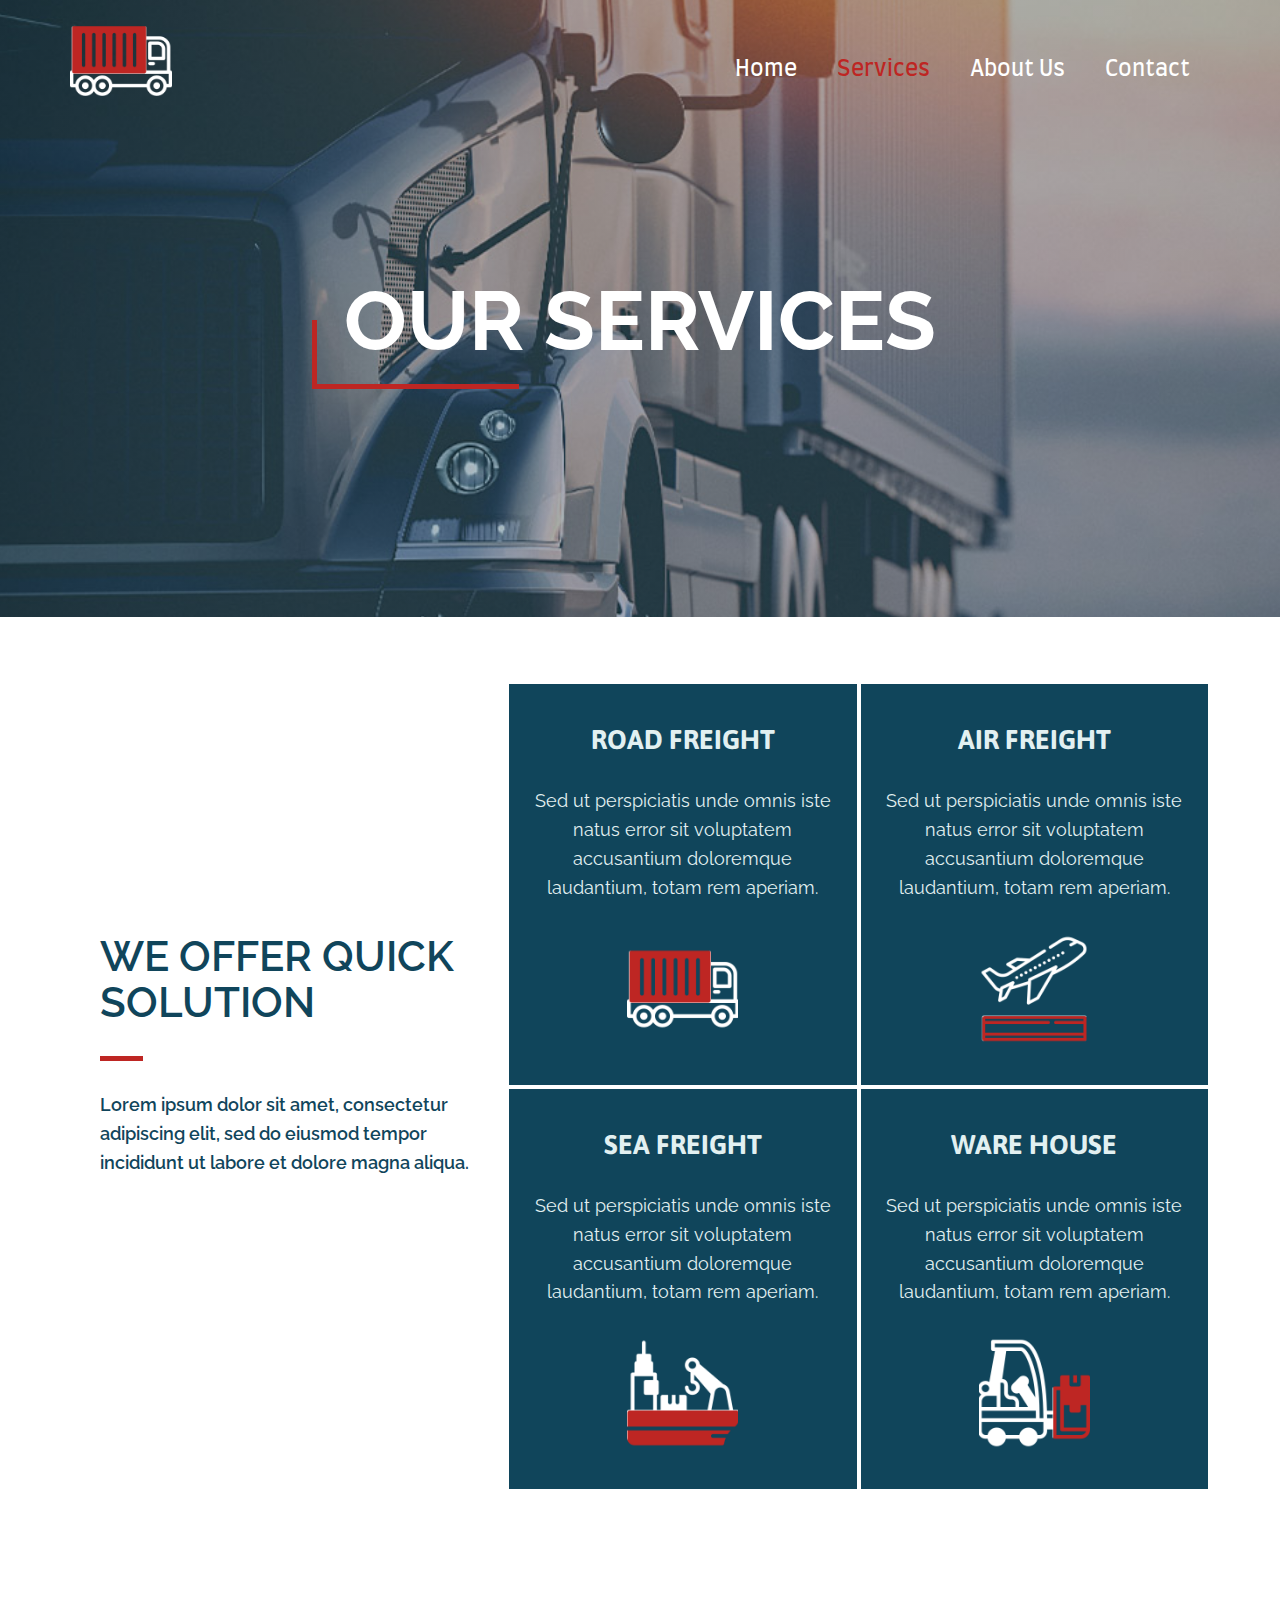
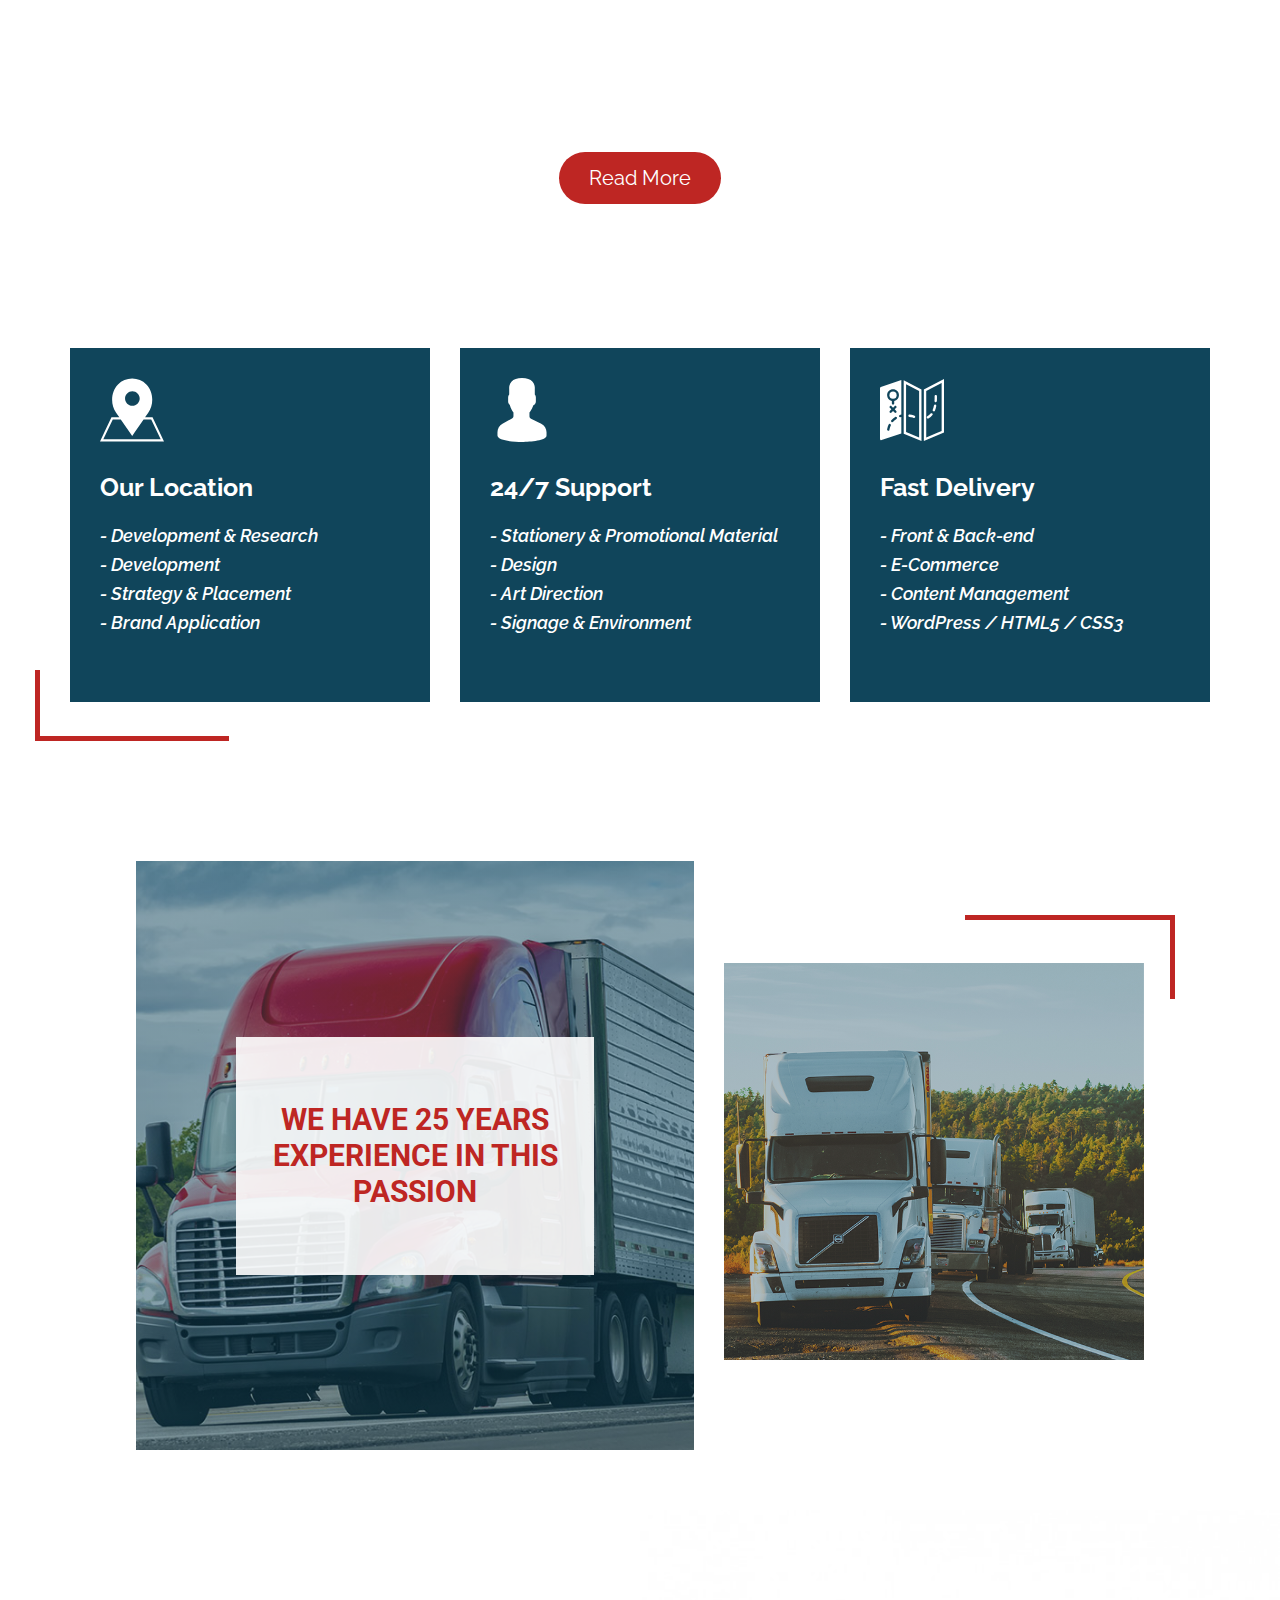
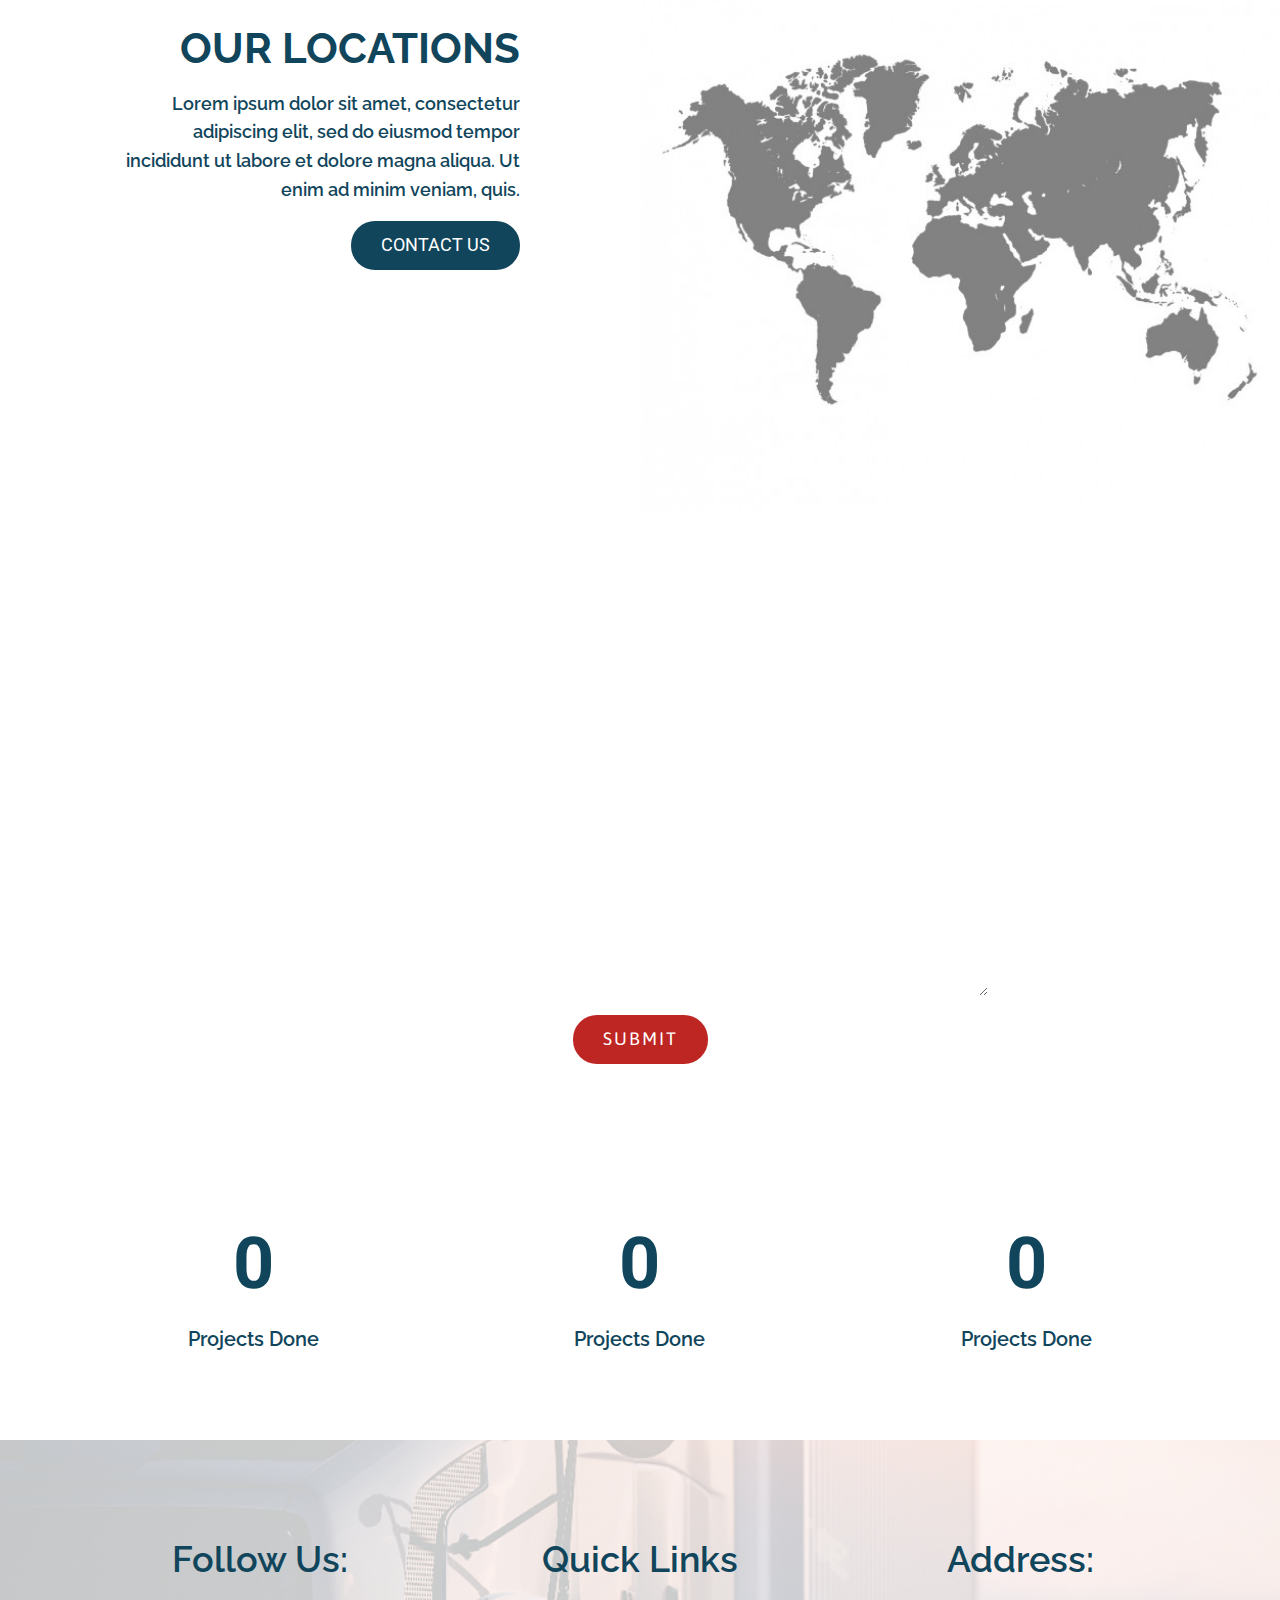
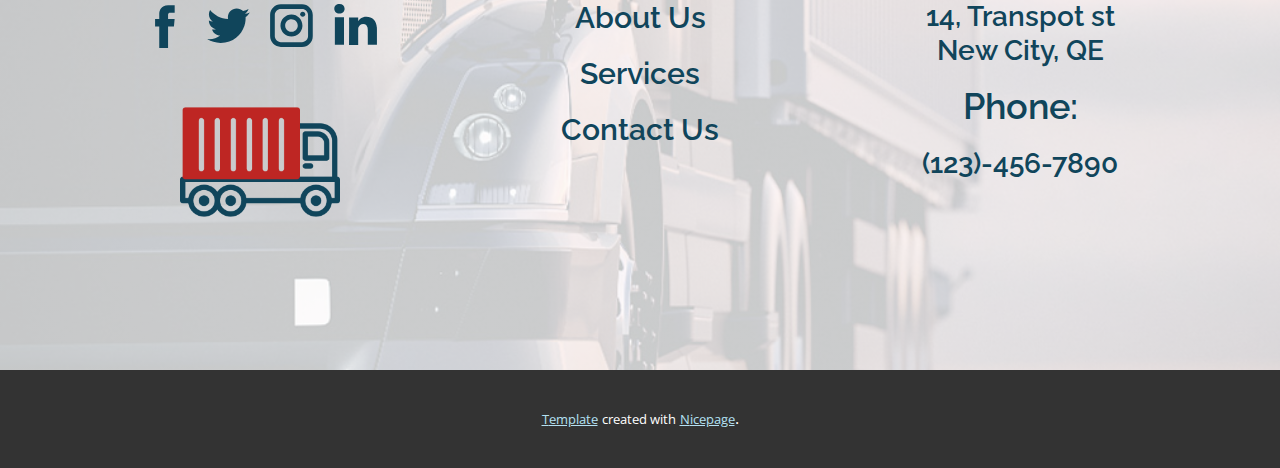
<file: Services.html>
<!DOCTYPE html>
<html style="font-size: 16px;">
  <head>
    <meta name="viewport" content="width=device-width, initial-scale=1.0">
    <meta charset="utf-8">
    <meta name="keywords" content="TRANSBOXES, Service We Provide, ABOUT US, WE PROVIDE INTERNATIONAL FREIGHT &amp; LOGISTICS SERVICE WORLDWIDW, OUR LOCATIONS, GET A QUOTE">
    <meta name="description" content="">
    <meta name="page_type" content="np-template-header-footer-from-plugin">
    <title>Services</title>
    <link rel="stylesheet" href="nicepage.css" media="screen">
<link rel="stylesheet" href="Services.css" media="screen">
    <script class="u-script" type="text/javascript" src="jquery.js" defer=""></script>
    <script class="u-script" type="text/javascript" src="nicepage.js" defer=""></script>
    <link rel="icon" href="images/favicon.png">
    <link id="u-google-font" rel="stylesheet" href="https://fonts.googleapis.com/css?family=Raleway:100,100i,200,200i,300,300i,400,400i,500,500i,600,600i,700,700i,800,800i,900,900i|Roboto:100,100i,300,300i,400,400i,500,500i,700,700i,900,900i|Open+Sans:300,300i,400,400i,600,600i,700,700i,800,800i|Asap|Farro">
    
    
    
    
    
    
    
    
    
    <script type="application/ld+json">{
		"@context": "http://schema.org",
		"@type": "Organization",
		"name": "Transboxs",
		"url": "index.html",
		"logo": "images/1.png",
		"sameAs": [
				"#"
		]
}</script>
    <meta property="og:title" content="Services">
    <meta property="og:type" content="website">
    <meta name="theme-color" content="#10455b">
    <link rel="canonical" href="index.html">
    <meta property="og:url" content="index.html">
  </head>
  <body class="u-body u-overlap u-overlap-contrast"><header class="u-clearfix u-header u-header" id="sec-58bd"><div class="u-clearfix u-sheet u-sheet-1">
        <a href="#" class="u-image u-logo u-image-1" data-image-width="512" data-image-height="512">
          <img src="images/1.png" class="u-logo-image u-logo-image-1" data-image-width="69.1539">
        </a>
        <nav class="u-menu u-menu-dropdown u-offcanvas u-menu-1">
          <div class="menu-collapse u-custom-font" style="font-size: 1.375rem; letter-spacing: 0; font-family: Farro;">
            <a class="u-button-style u-custom-left-right-menu-spacing u-custom-padding-bottom u-custom-top-bottom-menu-spacing u-nav-link u-text-active-palette-5-base u-text-hover-palette-5-base u-text-palette-4-base" href="#">
              <svg><use xmlns:xlink="http://www.w3.org/1999/xlink" xlink:href="#menu-hamburger"></use></svg>
              <svg version="1.1" xmlns="http://www.w3.org/2000/svg" xmlns:xlink="http://www.w3.org/1999/xlink"><defs><symbol id="menu-hamburger" viewBox="0 0 16 16" style="width: 16px; height: 16px;"><rect y="1" width="16" height="2"></rect><rect y="7" width="16" height="2"></rect><rect y="13" width="16" height="2"></rect>
</symbol>
</defs></svg>
            </a>
          </div>
          <div class="u-custom-menu u-nav-container">
            <ul class="u-custom-font u-nav u-unstyled u-nav-1"><li class="u-nav-item"><a class="u-button-style u-nav-link u-text-active-palette-5-base u-text-hover-palette-5-base u-text-palette-4-base" href="Home.html" style="padding: 10px 20px;">Home</a>
</li><li class="u-nav-item"><a class="u-button-style u-nav-link u-text-active-palette-5-base u-text-hover-palette-5-base u-text-palette-4-base" href="Services.html" style="padding: 10px 20px;">Services</a>
</li><li class="u-nav-item"><a class="u-button-style u-nav-link u-text-active-palette-5-base u-text-hover-palette-5-base u-text-palette-4-base" href="About-Us.html" style="padding: 10px 20px;">About Us</a>
</li><li class="u-nav-item"><a class="u-button-style u-nav-link u-text-active-palette-5-base u-text-hover-palette-5-base u-text-palette-4-base" href="Contact.html" style="padding: 10px 20px;">Contact</a>
</li></ul>
          </div>
          <div class="u-custom-menu u-nav-container-collapse">
            <div class="u-container-style u-inner-container-layout u-opacity u-opacity-95 u-palette-1-base u-sidenav">
              <div class="u-menu-close"></div>
              <ul class="u-align-center u-nav u-popupmenu-items u-unstyled u-nav-2"><li class="u-nav-item"><a class="u-button-style u-nav-link" href="Home.html" style="padding: 10px 20px;">Home</a>
</li><li class="u-nav-item"><a class="u-button-style u-nav-link" href="Services.html" style="padding: 10px 20px;">Services</a>
</li><li class="u-nav-item"><a class="u-button-style u-nav-link" href="About-Us.html" style="padding: 10px 20px;">About Us</a>
</li><li class="u-nav-item"><a class="u-button-style u-nav-link" href="Contact.html" style="padding: 10px 20px;">Contact</a>
</li></ul>
            </div>
            <div class="u-menu-overlay u-opacity u-opacity-70 u-palette-3-base"></div>
          </div>
        </nav>
      </div></header>
    <section class="u-align-center u-clearfix u-image u-parallax u-shading u-section-1" src="" id="sec-0f6a" data-image-width="1010" data-image-height="650">
      <div class="u-clearfix u-sheet u-sheet-1">
        <div class="u-border-5 u-border-palette-5-base u-hidden-xs u-shape u-shape-right u-shape-top u-shape-1"></div>
        <h1 class="u-custom-font u-font-raleway u-text u-text-palette-4-base u-title u-text-1">OUR SERVICES</h1>
      </div>
    </section>
    <section class="u-clearfix u-palette-4-base u-section-2" id="carousel_82da">
      <div class="u-expanded-height u-palette-4-base u-shape u-shape-rectangle u-shape-1"></div>
      <div class="u-clearfix u-layout-wrap u-layout-wrap-1">
        <div class="u-layout">
          <div class="u-layout-row">
            <div class="u-size-23 u-size-60-md">
              <div class="u-layout-col">
                <div class="u-align-center-md u-align-center-sm u-align-center-xs u-align-left-lg u-align-left-xl u-container-style u-layout-cell u-left-cell u-similar-fill u-size-60 u-layout-cell-1">
                  <div class="u-container-layout u-container-layout-1">
                    <h2 class="u-custom-font u-font-raleway u-text u-text-palette-1-base u-text-1">WE OFFER QUICK SOLUTION</h2>
                    <div class="u-border-5 u-border-palette-5-base u-line u-line-horizontal u-line-1"></div>
                    <p class="u-custom-font u-font-raleway u-text u-text-palette-1-base u-text-2">Lorem ipsum dolor sit amet, consectetur adipiscing elit, sed do eiusmod tempor incididunt ut labore et dolore magna aliqua.</p>
                  </div>
                </div>
              </div>
            </div>
            <div class="u-size-37 u-size-60-md">
              <div class="u-layout-col">
                <div class="u-size-30">
                  <div class="u-layout-row">
                    <div class="u-container-style u-layout-cell u-palette-1-base u-size-30 u-layout-cell-2">
                      <div class="u-border-2 u-border-palette-4-base u-container-layout u-padding-6 u-valign-bottom u-container-layout-2">
                        <h5 class="u-align-center u-custom-font u-text u-text-palette-3-base u-text-3">ROAD FREIGHT</h5>
                        <p class="u-align-center u-custom-font u-font-raleway u-text u-text-palette-3-base u-text-4">Sed ut perspiciatis unde omnis iste natus error sit voluptatem accusantium doloremque laudantium, totam rem aperiam.</p>
                        <img src="images/1.png" alt="" class="u-image u-image-default u-image-1" data-image-width="512" data-image-height="512">
                      </div>
                    </div>
                    <div class="u-container-style u-layout-cell u-palette-1-base u-right-cell u-similar-fill u-size-30 u-layout-cell-3">
                      <div class="u-border-2 u-border-palette-4-base u-container-layout u-padding-6 u-valign-bottom u-container-layout-3">
                        <h5 class="u-align-center u-custom-font u-text u-text-palette-3-base u-text-5">Air freight</h5>
                        <p class="u-align-center u-custom-font u-font-raleway u-text u-text-palette-3-base u-text-6">Sed ut perspiciatis unde omnis iste natus error sit voluptatem accusantium doloremque laudantium, totam rem aperiam.</p>
                        <img src="images/2.png" alt="" class="u-image u-image-default u-image-2">
                      </div>
                    </div>
                  </div>
                </div>
                <div class="u-size-30">
                  <div class="u-layout-row">
                    <div class="u-container-style u-layout-cell u-palette-1-base u-similar-fill u-size-30 u-layout-cell-4">
                      <div class="u-border-2 u-border-palette-4-base u-container-layout u-padding-6 u-valign-bottom u-container-layout-4">
                        <h5 class="u-align-center u-custom-font u-text u-text-palette-3-base u-text-7">sea freight</h5>
                        <p class="u-align-center u-custom-font u-font-raleway u-text u-text-palette-3-base u-text-8">Sed ut perspiciatis unde omnis iste natus error sit voluptatem accusantium doloremque laudantium, totam rem aperiam.</p>
                        <img src="images/3.png" alt="" class="u-image u-image-default u-image-3">
                      </div>
                    </div>
                    <div class="u-container-style u-layout-cell u-palette-1-base u-right-cell u-similar-fill u-size-30 u-layout-cell-5">
                      <div class="u-border-2 u-border-palette-4-base u-container-layout u-padding-6 u-valign-bottom u-container-layout-5">
                        <h5 class="u-align-center u-custom-font u-text u-text-palette-3-base u-text-9">ware house</h5>
                        <p class="u-align-center u-custom-font u-font-raleway u-text u-text-palette-3-base u-text-10">Sed ut perspiciatis unde omnis iste natus error sit voluptatem accusantium doloremque laudantium, totam rem aperiam.</p>
                        <img src="images/4.png" alt="" class="u-image u-image-default u-image-4">
                      </div>
                    </div>
                  </div>
                </div>
              </div>
            </div>
          </div>
        </div>
      </div>
    </section>
    <section class="u-align-center u-clearfix u-image u-parallax u-shading u-section-3" id="carousel_4854" data-image-width="1010" data-image-height="650">
      <div class="u-clearfix u-sheet u-valign-middle u-sheet-1">
        <h2 class="u-custom-font u-text u-text-1">WE PROVIDE INTERNATIONAL FREIGHT &amp; LOGISTICS SERVICE WORLDWIDW</h2>
        <a href="###" class="u-border-radius-26 u-btn u-btn-round u-button-style u-custom-font u-font-raleway u-palette-5-base u-btn-1">Read More</a>
      </div>
    </section>
    <section class="u-clearfix u-palette-4-base u-section-4" id="carousel_dae6">
      <div class="u-clearfix u-sheet u-sheet-1">
        <div class="u-clearfix u-expanded-width u-gutter-30 u-layout-wrap u-layout-wrap-1">
          <div class="u-layout">
            <div class="u-layout-row">
              <div class="u-align-left u-border-no-bottom u-border-no-left u-border-no-right u-border-no-top u-container-style u-expand-resize u-layout-cell u-left-cell u-palette-1-base u-size-20 u-size-20-md u-layout-cell-1">
                <div class="u-container-layout u-container-layout-1">
                  <span class="u-icon u-icon-circle u-text-palette-4-base u-icon-1">
                    <svg class="u-svg-link" preserveAspectRatio="xMidYMin slice" viewBox="0 0 61.168 61.168" style=""><use xmlns:xlink="http://www.w3.org/1999/xlink" xlink:href="#svg-433e"></use></svg>
                    <svg version="1.1" id="svg-433e" xmlns="http://www.w3.org/2000/svg" xmlns:xlink="http://www.w3.org/1999/xlink" x="0px" y="0px" viewBox="0 0 61.168 61.168" style="enable-background:new 0 0 61.168 61.168;" xml:space="preserve" class="u-svg-content"><path d="M50.216,37.584h-7.161l3.047-4.4c5.755-7.671,4.922-20.28-1.781-26.982c-3.621-3.622-8.437-5.617-13.56-5.617
	c-5.122,0-9.938,1.995-13.56,5.617c-6.703,6.702-7.536,19.312-1.804,26.952l3.068,4.431h-7.513L0,60.584h61.168L50.216,37.584z
	 M30.938,12.584c3.859,0,7,3.141,7,7s-3.141,7-7,7s-7-3.141-7-7S27.078,12.584,30.938,12.584z M12.216,39.584h7.634l10.911,15.757
	l10.91-15.757h7.281l9.048,19H3.168L12.216,39.584z"></path><g></g><g></g><g></g><g></g><g></g><g></g><g></g><g></g><g></g><g></g><g></g><g></g><g></g><g></g><g></g></svg>
                  </span>
                  <h3 class="u-custom-font u-font-raleway u-text u-text-palette-4-base u-text-1">Our Location</h3>
                  <p class="u-custom-font u-font-raleway u-text u-text-palette-4-base u-text-2">- Development &amp; Research
                                    
                    <br>- Development
                                    
                    <br>- Strategy &amp; Placement
                                    
                    <br>- Brand Application
                  </p>
                </div>
              </div>
              <div class="u-align-left u-border-no-bottom u-border-no-left u-border-no-right u-border-no-top u-container-style u-expand-resize u-layout-cell u-palette-1-base u-size-20 u-size-20-md u-layout-cell-2">
                <div class="u-container-layout u-container-layout-2">
                  <span class="u-icon u-icon-circle u-text-palette-4-base u-icon-2">
                    <svg class="u-svg-link" preserveAspectRatio="xMidYMin slice" viewBox="0 0 60 60" style=""><use xmlns:xlink="http://www.w3.org/1999/xlink" xlink:href="#svg-b2ca"></use></svg>
                    <svg version="1.1" id="svg-b2ca" xmlns="http://www.w3.org/2000/svg" xmlns:xlink="http://www.w3.org/1999/xlink" x="0px" y="0px" viewBox="0 0 60 60" style="enable-background:new 0 0 60 60;" xml:space="preserve" class="u-svg-content"><path d="M48.014,42.889l-9.553-4.776C37.56,37.662,37,36.756,37,35.748v-3.381c0.229-0.28,0.47-0.599,0.719-0.951
	c1.239-1.75,2.232-3.698,2.954-5.799C42.084,24.97,43,23.575,43,22v-4c0-0.963-0.36-1.896-1-2.625v-5.319
	c0.056-0.55,0.276-3.824-2.092-6.525C37.854,1.188,34.521,0,30,0s-7.854,1.188-9.908,3.53C17.724,6.231,17.944,9.506,18,10.056
	v5.319c-0.64,0.729-1,1.662-1,2.625v4c0,1.217,0.553,2.352,1.497,3.109c0.916,3.627,2.833,6.36,3.503,7.237v3.309
	c0,0.968-0.528,1.856-1.377,2.32l-8.921,4.866C8.801,44.424,7,47.458,7,50.762V54c0,4.746,15.045,6,23,6s23-1.254,23-6v-3.043
	C53,47.519,51.089,44.427,48.014,42.889z"></path><g></g><g></g><g></g><g></g><g></g><g></g><g></g><g></g><g></g><g></g><g></g><g></g><g></g><g></g><g></g></svg>
                  </span>
                  <h3 class="u-custom-font u-font-raleway u-text u-text-palette-4-base u-text-3">24/7 Support</h3>
                  <p class="u-custom-font u-font-raleway u-text u-text-palette-4-base u-text-4">- Stationery &amp; Promotional Material
                                    
                    <br>- Design
                                    
                    <br>- Art Direction
                                    
                    <br>- Signage &amp; Environment
                  </p>
                </div>
              </div>
              <div class="u-align-left u-border-no-bottom u-border-no-left u-border-no-right u-border-no-top u-container-style u-expand-resize u-layout-cell u-palette-1-base u-right-cell u-size-20 u-size-20-md u-layout-cell-3">
                <div class="u-container-layout u-container-layout-3">
                  <span class="u-icon u-icon-circle u-text-palette-4-base u-icon-3">
                    <svg class="u-svg-link" preserveAspectRatio="xMidYMin slice" viewBox="0 0 54 54" style=""><use xmlns:xlink="http://www.w3.org/1999/xlink" xlink:href="#svg-62b5"></use></svg>
                    <svg xmlns="http://www.w3.org/2000/svg" xmlns:xlink="http://www.w3.org/1999/xlink" version="1.1" id="svg-62b5" x="0px" y="0px" viewBox="0 0 54 54" style="enable-background:new 0 0 54 54;" xml:space="preserve" class="u-svg-content"><g><path d="M0,8.466v43c0,0.321,0.154,0.623,0.416,0.812C0.588,52.402,0.793,52.466,1,52.466c0.106,0,0.213-0.017,0.316-0.052   L18,46.853V32.905c-0.249,0.052-0.511,0.084-0.751,0.148c-0.086,0.022-0.172,0.033-0.257,0.033c-0.443,0-0.847-0.296-0.966-0.744   c-0.141-0.533,0.177-1.081,0.71-1.223c0.41-0.108,0.834-0.196,1.264-0.274v-29.1L0.684,7.518C0.275,7.654,0,8.035,0,8.466z    M9.116,40.07c-0.894,1.938-1.124,3.519-1.125,3.534c-0.07,0.499-0.499,0.861-0.99,0.861c-0.045,0-0.092-0.003-0.138-0.01   c-0.546-0.075-0.928-0.578-0.854-1.125c0.01-0.075,0.264-1.873,1.291-4.099c0.231-0.502,0.825-0.72,1.327-0.489   C9.128,38.974,9.347,39.568,9.116,40.07z M8.293,25.173c-0.391-0.391-0.391-1.023,0-1.414s1.023-0.391,1.414,0L11,25.052   l1.293-1.293c0.391-0.391,1.023-0.391,1.414,0s0.391,1.023,0,1.414l-1.293,1.293l1.293,1.293c0.391,0.391,0.391,1.023,0,1.414   c-0.195,0.195-0.451,0.293-0.707,0.293s-0.512-0.098-0.707-0.293L11,27.88l-1.293,1.293C9.512,29.368,9.256,29.466,9,29.466   s-0.512-0.098-0.707-0.293c-0.391-0.391-0.391-1.023,0-1.414l1.293-1.293L8.293,25.173z M13.868,34.503   c-1.031,0.646-1.962,1.458-2.768,2.414c-0.198,0.234-0.48,0.355-0.765,0.355c-0.228,0-0.457-0.077-0.644-0.235   c-0.422-0.356-0.476-0.987-0.12-1.409c0.94-1.115,2.028-2.063,3.235-2.82c0.467-0.294,1.084-0.151,1.378,0.316   C14.477,33.592,14.335,34.209,13.868,34.503z M11,9.466c2.757,0,5,2.243,5,5c0,2.415-1.721,4.434-4,4.899v2.101   c0,0.553-0.448,1-1,1s-1-0.447-1-1v-2.101c-2.279-0.465-4-2.484-4-4.899C6,11.709,8.243,9.466,11,9.466z"></path><circle cx="11" cy="14.466" r="3"></circle><path d="M29.17,31.898c-0.441-0.185-0.699-0.313-0.716-0.322c-0.065-0.033-0.134-0.06-0.205-0.078   c-1.083-0.278-2.15-0.498-3.173-0.654c-0.545-0.086-1.056,0.291-1.14,0.837c-0.083,0.546,0.292,1.057,0.838,1.14   c0.926,0.142,1.893,0.34,2.877,0.59c0.134,0.064,0.39,0.185,0.748,0.334c0.126,0.053,0.257,0.077,0.385,0.077   c0.391,0,0.763-0.23,0.923-0.614C29.92,32.697,29.68,32.111,29.17,31.898z"></path><path d="M45.07,28.139c0.12,0.047,0.243,0.068,0.364,0.068c0.4,0,0.777-0.241,0.932-0.636c0.47-1.199,0.847-2.553,1.123-4.024   c0.102-0.542-0.256-1.064-0.799-1.167c-0.546-0.09-1.065,0.257-1.167,0.8c-0.252,1.348-0.595,2.58-1.019,3.663   C44.303,27.357,44.556,27.937,45.07,28.139z"></path><path d="M40.423,34.196c0.153,0,0.309-0.035,0.454-0.109c1.292-0.661,2.431-1.599,3.384-2.786c0.346-0.431,0.277-1.061-0.154-1.406   c-0.43-0.343-1.06-0.276-1.406,0.154c-0.776,0.967-1.696,1.726-2.735,2.257c-0.492,0.252-0.687,0.854-0.435,1.346   C39.709,33.996,40.06,34.196,40.423,34.196z"></path><path d="M46.923,20.397c0.022,0.001,0.043,0.002,0.065,0.002c0.523,0,0.963-0.406,0.997-0.937c0.062-0.961,0.093-1.978,0.093-3.02   c0-0.347-0.003-0.699-0.01-1.058c-0.01-0.553-0.49-0.973-1.018-0.982c-0.552,0.01-0.992,0.466-0.982,1.018   c0.006,0.347,0.01,0.688,0.01,1.022c0,1-0.03,1.973-0.089,2.893C45.954,19.886,46.372,20.362,46.923,20.397z"></path><path d="M20,46.959l15,6.177V9.805L20,1.864V46.959z M22,5.186l11,5.824v39.14l-11-4.53V5.186z"></path><path d="M37,9.805v43.331l17-7.177V0.864L37,9.805z M52,44.633l-13,5.488V11.013l13-6.837V44.633z"></path>
</g><g></g><g></g><g></g><g></g><g></g><g></g><g></g><g></g><g></g><g></g><g></g><g></g><g></g><g></g><g></g></svg>
                  </span>
                  <h3 class="u-custom-font u-font-raleway u-text u-text-palette-4-base u-text-5">Fast Delivery</h3>
                  <p class="u-custom-font u-font-raleway u-text u-text-palette-4-base u-text-6">- Front &amp; Back-end
                                    
                    <br>- E-Commerce
                                    
                    <br>- Content Management
                                    
                    <br>- WordPress / HTML5 / CSS3
                  </p>
                </div>
              </div>
            </div>
          </div>
        </div>
        <div class="u-border-5 u-border-palette-5-base u-hidden-xs u-shape u-shape-right u-shape-top u-shape-1"></div>
      </div>
    </section>
    <section class="u-align-center u-clearfix u-palette-4-base u-section-5" id="carousel_247f">
      <div class="u-clearfix u-sheet u-sheet-1">
        <div class="u-clearfix u-gutter-30 u-layout-wrap u-layout-wrap-1">
          <div class="u-gutter-0 u-layout">
            <div class="u-layout-row">
              <div class="u-size-34">
                <div class="u-layout-col">
                  <div class="u-align-left u-container-style u-image u-layout-cell u-left-cell u-shading u-size-60 u-image-1" data-image-width="1010" data-image-height="650">
                    <div class="u-container-layout u-valign-middle u-container-layout-1" src="">
                      <div class="u-align-center u-container-style u-group u-opacity u-opacity-90 u-palette-4-base u-group-1">
                        <div class="u-container-layout u-valign-middle u-container-layout-2">
                          <h3 class="u-text u-text-palette-5-dark-1 u-text-1">WE HAVE 25 YEARS EXPERIENCE IN THIS PASSION</h3>
                        </div>
                      </div>
                    </div>
                  </div>
                </div>
              </div>
              <div class="u-size-26">
                <div class="u-layout-col">
                  <div class="u-align-left u-container-style u-hidden-sm u-hidden-xs u-layout-cell u-right-cell u-size-20 u-layout-cell-2">
                    <div class="u-container-layout u-container-layout-3"></div>
                  </div>
                  <div class="u-container-style u-image u-layout-cell u-right-cell u-shading u-size-20 u-image-2">
                    <div class="u-container-layout u-container-layout-4"></div>
                  </div>
                  <div class="u-container-style u-hidden-sm u-hidden-xs u-layout-cell u-right-cell u-size-20 u-layout-cell-4">
                    <div class="u-container-layout u-container-layout-5"></div>
                  </div>
                </div>
              </div>
            </div>
          </div>
        </div>
        <div class="u-border-5 u-border-palette-5-base u-hidden-md u-hidden-sm u-hidden-xs u-shape u-shape-bottom u-shape-left u-shape-1"></div>
      </div>
    </section>
    <section class="u-clearfix u-section-6" id="carousel_aaf9">
      <div class="u-clearfix u-expanded-width u-layout-wrap u-layout-wrap-1">
        <div class="u-layout">
          <div class="u-layout-row">
            <div class="u-align-left u-container-style u-layout-cell u-left-cell u-palette-4-base u-size-30 u-layout-cell-1">
              <div class="u-container-layout u-container-layout-1">
                <h1 class="u-align-right u-custom-font u-font-raleway u-text u-text-palette-1-base u-text-1">OUR LOCATIONS</h1>
                <p class="u-align-right u-custom-font u-font-raleway u-text u-text-palette-1-base u-text-2">Lorem ipsum dolor sit amet, consectetur adipiscing elit, sed do eiusmod tempor incididunt ut labore et dolore magna aliqua. Ut enim ad minim veniam, quis.</p>
                <a href="mailto:transport-solutions@man.eu" class="u-border-radius-24 u-btn u-btn-round u-button-style u-custom-font u-heading-font u-btn-1" target="_blank">contact us</a>
              </div>
            </div>
            <div class="u-container-style u-image u-layout-cell u-right-cell u-size-30 u-image-1">
              <div class="u-container-layout u-valign-middle u-container-layout-2"></div>
            </div>
          </div>
        </div>
      </div>
    </section>
    <section class="u-align-center u-clearfix u-expand-resize u-image u-parallax u-shading u-section-7" src="" id="carousel_7cfe">
      <div class="u-clearfix u-sheet u-valign-middle u-sheet-1">
        <h2 class="u-custom-font u-font-raleway u-text u-text-body-alt-color u-text-1">GET A QUOTE</h2>
        <div class="u-form u-form-1">
          <form action="#" method="POST" class="u-block-3f95-9 u-clearfix u-form-spacing-15 u-form-vertical u-inner-form" source="custom"><!-- hidden inputs for siteId and pageId -->
            <div class="u-form-group u-form-name">
              <label for="name-c01d" class="u-form-control-hidden u-label u-text-palette-4-base">Name</label>
              <input type="text" placeholder="Enter your Name" id="name-c01d" name="name" class="u-border-3 u-border-white u-custom-font u-input u-input-rectangle u-text-palette-4-base u-input-1" required="">
            </div><!-- always visible -->
            <div class="u-form-email u-form-group">
              <label for="email-c01d" class="u-form-control-hidden u-label u-text-palette-4-base">Email</label>
              <input type="email" placeholder="Enter a valid email address" id="email-c01d" name="email" class="u-border-3 u-border-white u-custom-font u-input u-input-rectangle u-text-palette-4-base u-input-2" required="">
            </div>
            <div class="u-form-group u-form-message">
              <label for="message-c01d" class="u-form-control-hidden u-label u-text-palette-4-base">Message</label>
              <textarea placeholder="Enter your message" rows="4" cols="50" id="message-c01d" name="message" class="u-border-3 u-border-white u-custom-font u-input u-input-rectangle u-text-palette-4-base u-input-3" required=""></textarea>
            </div>
            <div class="u-form-group u-form-submit">
              <a href="#" class="u-border-radius-24 u-btn u-btn-round u-btn-submit u-button-style u-custom-font u-palette-5-base u-btn-1">Submit</a>
              <input type="submit" value="submit" class="u-form-control-hidden">
            </div>
            <div class="u-form-send-message u-form-send-success">
                        Thank you! Your message has been sent.
                    </div>
            <div class="u-form-send-error u-form-send-message">
                        Unable to send your message. Please fix errors then try again.
                    </div>
            <input type="hidden" value="" name="recaptchaResponse">
          </form>
        </div>
      </div>
    </section>
    <section class="u-clearfix u-palette-4-base u-section-8" id="sec-d41f">
      <div class="u-clearfix u-sheet u-sheet-1">
        <div class="u-clearfix u-expanded-width u-gutter-20 u-layout-wrap u-layout-wrap-1">
          <div class="u-gutter-0 u-layout">
            <div class="u-layout-row">
              <div class="u-align-center u-container-style u-layout-cell u-left-cell u-size-20 u-size-20-md u-layout-cell-1">
                <div class="u-container-layout u-valign-middle u-container-layout-1">
                  <h1 class="u-text u-text-palette-1-base u-title u-text-1" data-animation-name="counter" data-animation-event="scroll" data-animation-duration="3000">100</h1>
                  <p class="u-custom-font u-font-raleway u-text u-text-palette-1-base u-text-2">Projects Done</p>
                </div>
              </div>
              <div class="u-align-center u-container-style u-layout-cell u-size-20 u-size-20-md u-layout-cell-2">
                <div class="u-container-layout u-valign-middle u-container-layout-2">
                  <h1 class="u-text u-text-palette-1-base u-title u-text-3" data-animation-name="counter" data-animation-event="scroll" data-animation-duration="3000">92</h1>
                  <p class="u-custom-font u-font-raleway u-text u-text-palette-1-base u-text-4">Projects Done</p>
                </div>
              </div>
              <div class="u-align-center u-container-style u-layout-cell u-right-cell u-size-20 u-size-20-md u-layout-cell-3">
                <div class="u-container-layout u-valign-middle u-container-layout-3">
                  <h1 class="u-text u-text-palette-1-base u-title u-text-5" data-animation-name="counter" data-animation-event="scroll" data-animation-duration="3000">87</h1>
                  <p class="u-custom-font u-font-raleway u-text u-text-palette-1-base u-text-6">Projects Done</p>
                </div>
              </div>
            </div>
          </div>
        </div>
      </div>
    </section>
    
    
    <footer class="u-align-center u-clearfix u-footer u-image u-shading u-footer" id="sec-96cc" data-image-width="1010" data-image-height="650"><div class="u-clearfix u-sheet u-sheet-1">
        <div class="u-clearfix u-layout-wrap u-layout-wrap-1">
          <div class="u-gutter-0 u-layout">
            <div class="u-layout-row">
              <div class="u-align-center u-container-style u-layout-cell u-left-cell u-size-20 u-layout-cell-1">
                <div class="u-container-layout u-container-layout-1">
                  <h2 class="u-custom-font u-font-raleway u-text u-text-default u-text-palette-1-base u-text-1">Follow Us:</h2>
                  <div class="u-social-icons u-spacing-10 u-text-palette-1-base u-social-icons-1">
                    <a class="u-social-url" target="_blank" href="">
                      <span class="u-icon u-icon-circle u-social-facebook u-social-type-logo u-icon-1">
                        <svg class="u-svg-link" preserveAspectRatio="xMidYMin slice" viewBox="0 0 112 112" style=""><use xmlns:xlink="http://www.w3.org/1999/xlink" xlink:href="#svg-194f"></use></svg>
                        <svg x="0px" y="0px" viewBox="0 0 112 112" id="svg-194f" class="u-svg-content"><path d="M75.5,28.8H65.4c-1.5,0-4,0.9-4,4.3v9.4h13.9l-1.5,15.8H61.4v45.1H42.8V58.3h-8.8V42.4h8.8V32.2 c0-7.4,3.4-18.8,18.8-18.8h13.8v15.4H75.5z"></path></svg>
                      </span>
                    </a>
                    <a class="u-social-url" target="_blank" href="">
                      <span class="u-icon u-icon-circle u-social-twitter u-social-type-logo u-icon-2">
                        <svg class="u-svg-link" preserveAspectRatio="xMidYMin slice" viewBox="0 0 112 112" style=""><use xmlns:xlink="http://www.w3.org/1999/xlink" xlink:href="#svg-6941"></use></svg>
                        <svg x="0px" y="0px" viewBox="0 0 112 112" id="svg-6941" class="u-svg-content"><path d="M92.2,38.2c0,0.8,0,1.6,0,2.3c0,24.3-18.6,52.4-52.6,52.4c-10.6,0.1-20.2-2.9-28.5-8.2 c1.4,0.2,2.9,0.2,4.4,0.2c8.7,0,16.7-2.9,23-7.9c-8.1-0.2-14.9-5.5-17.3-12.8c1.1,0.2,2.4,0.2,3.4,0.2c1.6,0,3.3-0.2,4.8-0.7 c-8.4-1.6-14.9-9.2-14.9-18c0-0.2,0-0.2,0-0.2c2.5,1.4,5.4,2.2,8.4,2.3c-5-3.3-8.3-8.9-8.3-15.4c0-3.4,1-6.5,2.5-9.2 c9.1,11.1,22.7,18.5,38,19.2c-0.2-1.4-0.4-2.8-0.4-4.3c0.1-10,8.3-18.2,18.5-18.2c5.4,0,10.1,2.2,13.5,5.7c4.3-0.8,8.1-2.3,11.7-4.5 c-1.4,4.3-4.3,7.9-8.1,10.1c3.7-0.4,7.3-1.4,10.6-2.9C98.9,32.3,95.7,35.5,92.2,38.2z"></path></svg>
                      </span>
                    </a>
                    <a class="u-social-url" target="_blank" href="">
                      <span class="u-icon u-icon-circle u-social-instagram u-social-type-logo u-icon-3">
                        <svg class="u-svg-link" preserveAspectRatio="xMidYMin slice" viewBox="0 0 112 112" style=""><use xmlns:xlink="http://www.w3.org/1999/xlink" xlink:href="#svg-d5fc"></use></svg>
                        <svg x="0px" y="0px" viewBox="0 0 112 112" id="svg-d5fc" class="u-svg-content"><path d="M55.9,32.9c-12.8,0-23.2,10.4-23.2,23.2s10.4,23.2,23.2,23.2s23.2-10.4,23.2-23.2S68.7,32.9,55.9,32.9z M55.9,69.4c-7.4,0-13.3-6-13.3-13.3c-0.1-7.4,6-13.3,13.3-13.3s13.3,6,13.3,13.3C69.3,63.5,63.3,69.4,55.9,69.4z"></path><path d="M79.7,26.8c-3,0-5.4,2.5-5.4,5.4s2.5,5.4,5.4,5.4c3,0,5.4-2.5,5.4-5.4S82.7,26.8,79.7,26.8z"></path><path d="M78.2,11H33.5C21,11,10.8,21.3,10.8,33.7v44.7c0,12.6,10.2,22.8,22.7,22.8h44.7c12.6,0,22.7-10.2,22.7-22.7 V33.7C100.8,21.1,90.6,11,78.2,11z M91,78.4c0,7.1-5.8,12.8-12.8,12.8H33.5c-7.1,0-12.8-5.8-12.8-12.8V33.7 c0-7.1,5.8-12.8,12.8-12.8h44.7c7.1,0,12.8,5.8,12.8,12.8V78.4z"></path></svg>
                      </span>
                    </a>
                    <a class="u-social-url" target="_blank" href="#">
                      <span class="u-icon u-icon-circle u-social-linkedin u-social-type-logo u-icon-4">
                        <svg class="u-svg-link" preserveAspectRatio="xMidYMin slice" viewBox="0 0 112 112" style=""><use xmlns:xlink="http://www.w3.org/1999/xlink" xlink:href="#svg-378e"></use></svg>
                        <svg x="0px" y="0px" viewBox="0 0 112 112" id="svg-378e" class="u-svg-content"><path d="M33.8,96.8H14.5v-58h19.3V96.8z M24.1,30.9L24.1,30.9c-6.6,0-10.8-4.5-10.8-10.1c0-5.8,4.3-10.1,10.9-10.1 S34.9,15,35.1,20.8C35.1,26.4,30.8,30.9,24.1,30.9z M103.3,96.8H84.1v-31c0-7.8-2.7-13.1-9.8-13.1c-5.3,0-8.5,3.6-9.9,7.1 c-0.6,1.3-0.6,3-0.6,4.8V97H44.5c0,0,0.3-52.6,0-58h19.3v8.2c2.6-3.9,7.2-9.6,17.4-9.6c12.7,0,22.2,8.4,22.2,26.1V96.8z"></path></svg>
                      </span>
                    </a>
                  </div>
                  <img src="images/deliverytruck78.png" alt="" class="u-image u-image-default u-image-1">
                </div>
              </div>
              <div class="u-align-center u-container-style u-layout-cell u-size-20 u-layout-cell-2">
                <div class="u-container-layout u-container-layout-2">
                  <h2 class="u-custom-font u-font-raleway u-text u-text-default u-text-palette-1-base u-text-2">Quick Links</h2>
                  <h3 class="u-custom-font u-font-raleway u-text u-text-default u-text-palette-1-base u-text-3">About Us</h3>
                  <h3 class="u-custom-font u-font-raleway u-text u-text-default u-text-palette-1-base u-text-4">Services</h3>
                  <h3 class="u-custom-font u-font-raleway u-text u-text-default u-text-palette-1-base u-text-5">Contact Us</h3>
                </div>
              </div>
              <div class="u-align-center u-container-style u-layout-cell u-right-cell u-size-20 u-layout-cell-3">
                <div class="u-container-layout u-container-layout-3">
                  <h2 class="u-custom-font u-font-raleway u-text u-text-default u-text-palette-1-base u-text-6">Address:</h2>
                  <h3 class="u-custom-font u-font-raleway u-text u-text-default u-text-palette-1-base u-text-7">14, Transpot st
                    <br>New City, QE
                  </h3>
                  <h2 class="u-custom-font u-font-raleway u-text u-text-default u-text-palette-1-base u-text-8">Phone:</h2>
                  <h3 class="u-custom-font u-font-raleway u-text u-text-default u-text-palette-1-base u-text-9">(123)-456-7890</h3>
                </div>
              </div>
            </div>
          </div>
        </div>
      </div></footer>
    <section class="u-backlink u-clearfix u-grey-80">
      <a class="u-link" href="https://nicepage.com/html" target="_blank">
        <span>Template</span>
      </a>
      <p class="u-text">
        <span>created with</span>
      </p>
      <a class="u-link" href="https://nicepage.com" target="_blank">
        <span>Nicepage</span>
      </a>.
    
    </section>
  </body>
</html>
</file>
<file: Home.css>
.u-section-1 {background-image: linear-gradient(0deg, rgba(16,69,91,0.35), rgba(16,69,91,0.35)), url("images/hombg.jpg")}
.u-section-1 .u-sheet-1 {min-height: 800px}
.u-section-1 .u-text-1 {font-weight: 700; font-size: 5.1875rem; margin: 274px auto 0}
.u-section-1 .u-shape-1 {width: 207px; height: 69px; margin: 8px auto 0 230px}
.u-section-1 .u-text-2 {font-family: Asap; width: 589px; font-size: 1.5625rem; margin: -77px 276px 0}
.u-section-1 .u-btn-1 {background-image: none; text-transform: uppercase; font-weight: 700; border-style: none; font-size: 1.25rem; margin: 40px auto 60px} 

@media (max-width: 1199px){ .u-section-1 {background-position: 50% 50%}
.u-section-1 .u-sheet-1 {min-height: 660px}
.u-section-1 .u-text-2 {margin-left: 176px; margin-right: 176px} }

@media (max-width: 991px){ .u-section-1 .u-sheet-1 {min-height: 506px}
.u-section-1 .u-text-2 {margin-left: 66px; margin-right: 66px} }

@media (max-width: 767px){ .u-section-1 .u-sheet-1 {min-height: 380px}
.u-section-1 .u-text-2 {margin-left: 0; margin-right: 0; width: 540px} }

@media (max-width: 575px){ .u-section-1 .u-sheet-1 {min-height: 608px}
.u-section-1 .u-text-1 {font-size: 3rem; margin-top: 160px; margin-left: 0; margin-right: 0}
.u-section-1 .u-shape-1 {margin-top: 85px; margin-right: 0; margin-left: auto}
.u-section-1 .u-text-2 {margin-top: 48px; width: 340px}
.u-section-1 .u-btn-1 {margin-top: 32px} }.u-section-2 {background-image: none}
.u-section-2 .u-sheet-1 {min-height: 479px}
.u-section-2 .u-text-1 {width: 450px; margin: 55px auto 0}
.u-section-2 .u-text-2 {width: 450px; margin: 12px auto 0}
.u-section-2 .u-layout-wrap-1 {margin: -209px auto 0 0}
.u-section-2 .u-layout-cell-1 {background-image: none; background-position: 0% 0%; min-height: 382px}
.u-section-2 .u-container-layout-1 {padding: 40px 20px}
.u-section-2 .u-text-3 {text-transform: uppercase; font-family: Asap; font-weight: 700; font-size: 1.6875rem; margin: 0}
.u-section-2 .u-text-4 {font-size: 1.125rem; font-style: normal; margin: 31px 0 0}
.u-section-2 .u-image-1 {width: 111px; height: 112px; margin: 30px auto 0}
.u-section-2 .u-layout-cell-2 {min-height: 347px; background-position: 0% 0%}
.u-section-2 .u-container-layout-2 {padding: 40px 20px}
.u-section-2 .u-text-5 {text-transform: uppercase; font-family: Asap; font-weight: 700; font-size: 1.6875rem; margin: 0}
.u-section-2 .u-text-6 {font-size: 1.125rem; font-style: normal; margin: 31px 0 0}
.u-section-2 .u-image-2 {width: 111px; height: 112px; margin: 30px auto 0}
.u-section-2 .u-layout-cell-3 {min-height: 347px; background-position: 0% 0%}
.u-section-2 .u-container-layout-3 {padding: 40px 20px}
.u-section-2 .u-text-7 {text-transform: uppercase; font-family: Asap; font-weight: 700; font-size: 1.6875rem; margin: 0}
.u-section-2 .u-text-8 {font-size: 1.125rem; font-style: normal; margin: 31px 0 0}
.u-section-2 .u-image-3 {width: 111px; height: 112px; margin: 30px auto 0}
.u-section-2 .u-layout-cell-4 {min-height: 347px; background-position: 0% 0%}
.u-section-2 .u-container-layout-4 {padding: 40px 20px}
.u-section-2 .u-text-9 {text-transform: uppercase; font-family: Asap; font-weight: 700; font-size: 1.6875rem; margin: 0}
.u-section-2 .u-text-10 {font-size: 1.125rem; font-style: normal; margin: 31px 0 0}
.u-section-2 .u-image-4 {width: 111px; height: 112px; margin: 30px auto 0}
.u-section-2 .u-shape-1 {width: 144px; height: 39px; margin: 0 auto 60px 1027px} 

@media (max-width: 1199px){ .u-section-2 .u-sheet-1 {min-height: 393px}
.u-section-2 .u-layout-wrap-1 {margin-right: initial; margin-left: initial}
.u-section-2 .u-layout-cell-1 {min-height: 315px}
.u-section-2 .u-layout-cell-2 {min-height: 286px}
.u-section-2 .u-layout-cell-3 {min-height: 286px}
.u-section-2 .u-layout-cell-4 {min-height: 286px}
.u-section-2 .u-shape-1 {margin-left: 796px} }

@media (max-width: 991px){ .u-section-2 .u-sheet-1 {min-height: 307px}
.u-section-2 .u-layout-wrap-1 {width: 720px; margin: -161px auto 12px -12px}
.u-section-2 .u-layout-cell-1 {min-height: 100px}
.u-section-2 .u-container-layout-1 {padding-top: 30px; padding-bottom: 30px}
.u-section-2 .u-layout-cell-2 {min-height: 100px}
.u-section-2 .u-container-layout-2 {padding-top: 30px; padding-bottom: 30px}
.u-section-2 .u-layout-cell-3 {min-height: 100px}
.u-section-2 .u-container-layout-3 {padding-top: 30px; padding-bottom: 30px}
.u-section-2 .u-layout-cell-4 {min-height: 100px}
.u-section-2 .u-container-layout-4 {padding-top: 30px; padding-bottom: 30px}
.u-section-2 .u-shape-1 {margin-left: 576px} }

@media (max-width: 767px){ .u-section-2 .u-sheet-1 {min-height: 407px}
.u-section-2 .u-layout-wrap-1 {width: 540px; margin-left: 0}
.u-section-2 .u-container-layout-1 {padding-left: 30px; padding-right: 30px}
.u-section-2 .u-container-layout-2 {padding-left: 30px; padding-right: 30px}
.u-section-2 .u-container-layout-3 {padding-left: 30px; padding-right: 30px}
.u-section-2 .u-container-layout-4 {padding-left: 30px; padding-right: 30px}
.u-section-2 .u-shape-1 {margin-left: 396px} }

@media (max-width: 575px){ .u-section-2 .u-sheet-1 {min-height: 1680px}
.u-section-2 .u-text-1 {width: 340px}
.u-section-2 .u-text-2 {width: 340px}
.u-section-2 .u-layout-wrap-1 {margin-top: -105px; margin-bottom: 55px; width: 340px}
.u-section-2 .u-shape-1 {margin-left: 196px} }.u-section-3 {min-height: 500px}
.u-section-3 .u-layout-wrap-1 {margin: 0 auto 0 0}
.u-section-3 .u-layout-cell-1 {background-image: none; min-height: 602px}
.u-section-3 .u-container-layout-1 {padding: 45px 120px 30px}
.u-section-3 .u-shape-1 {width: 153px; height: 46px; margin: 55px auto 0}
.u-section-3 .u-text-1 {font-weight: 700; font-size: 2.625rem; margin: -30px 0 0}
.u-section-3 .u-text-2 {font-size: 1.125rem; font-weight: 600; font-family: Raleway, sans-serif; margin: 17px 0 0}
.u-section-3 .u-text-3 {font-weight: 600; font-size: 1.125rem; margin: 16px 0 0}
.u-section-3 .u-btn-1 {text-transform: uppercase; font-size: 1.125rem; margin: 39px auto 0 0}
.u-section-3 .u-image-1 {min-height: 602px; background-image: linear-gradient(0deg, rgba(16,69,91,0.2), rgba(16,69,91,0.2)), url("images/tr.jpg"); background-position: 50% 50%}
.u-section-3 .u-container-layout-2 {padding: 30px 60px} 

@media (max-width: 1199px){ .u-section-3 {min-height: 306px}
.u-section-3 .u-layout-wrap-1 {margin-right: initial; margin-left: initial}
.u-section-3 .u-layout-cell-1 {min-height: 496px}
.u-section-3 .u-container-layout-1 {padding-left: 90px; padding-right: 90px}
.u-section-3 .u-image-1 {min-height: 496px} }

@media (max-width: 991px){ .u-section-3 {min-height: 190px}
.u-section-3 .u-layout-cell-1 {min-height: 100px}
.u-section-3 .u-container-layout-1 {padding-top: 30px; padding-left: 30px; padding-right: 30px}
.u-section-3 .u-image-1 {min-height: 380px; background-position: 71.15% 50%}
.u-section-3 .u-container-layout-2 {padding-left: 30px; padding-right: 30px} }

@media (max-width: 767px){ .u-section-3 {min-height: 480px}
.u-section-3 .u-image-1 {min-height: 570px}
.u-section-3 .u-container-layout-2 {padding-left: 10px; padding-right: 10px} }

@media (max-width: 575px){ .u-section-3 {min-height: 269px}
.u-section-3 .u-image-1 {min-height: 359px} }.u-section-4 {background-image: none; margin-top: 0; margin-bottom: 0}
.u-section-4 .u-sheet-1 {min-height: 452px}
.u-section-4 .u-layout-wrap-1 {margin: 60px auto 0 0}
.u-section-4 .u-layout-cell-1 {min-height: 362px; background-image: none}
.u-section-4 .u-container-layout-1 {padding: 30px}
.u-section-4 .u-icon-1 {height: 64px; width: 64px; background-image: none; margin: 0 212px 0 0}
.u-section-4 .u-text-1 {font-weight: 700; font-size: 1.5625rem; margin: 30px 0 0}
.u-section-4 .u-text-2 {font-style: italic; font-weight: 600; font-size: 1.125rem; margin: 20px 0 35px}
.u-section-4 .u-layout-cell-2 {min-height: 362px; background-position: 0% 0%}
.u-section-4 .u-container-layout-2 {padding: 30px}
.u-section-4 .u-icon-2 {height: 64px; width: 64px; margin: 0 212px 0 0}
.u-section-4 .u-text-3 {font-weight: 700; font-size: 1.5625rem; margin: 30px 0 0}
.u-section-4 .u-text-4 {font-style: italic; font-weight: 600; font-size: 1.125rem; margin: 20px 0 35px}
.u-section-4 .u-layout-cell-3 {min-height: 362px; background-position: 0% 0%; background-image: none}
.u-section-4 .u-container-layout-3 {padding: 30px}
.u-section-4 .u-icon-3 {height: 64px; width: 64px; margin: 0 212px 0 0}
.u-section-4 .u-text-5 {font-weight: 700; background-image: none; font-size: 1.5625rem; margin: 30px 0 0}
.u-section-4 .u-text-6 {font-style: italic; font-weight: 600; font-size: 1.125rem; margin: 20px 0 35px}
.u-section-4 .u-shape-1 {width: 194px; height: 71px; margin: -32px auto 60px -35px} 

@media (max-width: 1199px){ .u-section-4 .u-sheet-1 {min-height: 36px}
.u-section-4 .u-layout-wrap-1 {margin-right: initial; margin-left: initial}
.u-section-4 .u-layout-cell-1 {min-height: 298px}
.u-section-4 .u-icon-1 {margin-right: 169px}
.u-section-4 .u-layout-cell-2 {min-height: 298px}
.u-section-4 .u-icon-2 {margin-right: 169px}
.u-section-4 .u-layout-cell-3 {min-height: 298px}
.u-section-4 .u-icon-3 {margin-right: 169px} }

@media (max-width: 991px){ .u-section-4 .u-sheet-1 {min-height: 217px}
.u-section-4 .u-layout-cell-1 {min-height: 479px}
.u-section-4 .u-container-layout-1 {padding-left: 20px; padding-right: 20px}
.u-section-4 .u-icon-1 {margin-right: 96px}
.u-section-4 .u-layout-cell-2 {min-height: 479px}
.u-section-4 .u-container-layout-2 {padding-left: 20px; padding-right: 20px}
.u-section-4 .u-icon-2 {margin-right: 96px}
.u-section-4 .u-layout-cell-3 {min-height: 479px}
.u-section-4 .u-container-layout-3 {padding-left: 20px; padding-right: 20px}
.u-section-4 .u-icon-3 {margin-right: 96px} }

@media (max-width: 767px){ .u-section-4 .u-layout-cell-1 {min-height: 100px}
.u-section-4 .u-container-layout-1 {padding-left: 30px; padding-right: 30px}
.u-section-4 .u-layout-cell-2 {min-height: 100px}
.u-section-4 .u-container-layout-2 {padding-left: 30px; padding-right: 30px}
.u-section-4 .u-layout-cell-3 {min-height: 100px}
.u-section-4 .u-container-layout-3 {padding-left: 30px; padding-right: 30px} }

@media (max-width: 575px){ .u-section-4 .u-sheet-1 {min-height: 1309px}
.u-section-4 .u-layout-wrap-1 {margin-top: 90px; margin-bottom: 60px; margin-right: initial; margin-left: initial} }.u-section-5 {background-image: linear-gradient(0deg, rgba(16,69,91,0.7), rgba(16,69,91,0.7)), url("images/pl.jpg"); margin-top: 0; margin-bottom: 0}
.u-section-5 .u-sheet-1 {min-height: 332px}
.u-section-5 .u-text-1 {font-family: Asap; font-weight: 600; font-size: 2.1875rem; margin: 60px 0 0}
.u-section-5 .u-btn-1 {background-image: none; border-style: none; font-size: 1.25rem; font-weight: normal; margin: 34px auto 60px} 

@media (max-width: 1199px){ .u-section-5 {background-position: 50% 50%}
.u-section-5 .u-sheet-1 {min-height: 274px} }

@media (max-width: 991px){ .u-section-5 .u-sheet-1 {min-height: 210px} }

@media (max-width: 767px){ .u-section-5 {background-position: 49.22% 49.34%; background-size: 120%}
.u-section-5 .u-sheet-1 {min-height: 158px} }

@media (max-width: 575px){ .u-section-5 {background-size: auto 140%}
.u-section-5 .u-sheet-1 {min-height: 99px}
.u-section-5 .u-text-1 {font-size: 2.375rem} }.u-section-6 {background-image: none; margin-top: 0; margin-bottom: 0}
.u-section-6 .u-sheet-1 {min-height: 709px}
.u-section-6 .u-layout-wrap-1 {width: 1008px; margin: 60px auto 0}
.u-section-6 .u-image-1 {background-image: linear-gradient(0deg, rgba(16,69,91,0.5), rgba(16,69,91,0.5)), url("images/tr.jpg"); background-position: 50% 50%; min-height: 619px}
.u-section-6 .u-container-layout-1 {padding: 30px 100px}
.u-section-6 .u-group-1 {min-height: 238px; margin: 0 auto}
.u-section-6 .u-container-layout-2 {padding: 30px}
.u-section-6 .u-text-1 {font-weight: 700; margin: 0}
.u-section-6 .u-layout-cell-2 {min-height: 102px}
.u-section-6 .u-container-layout-3 {padding-right: 0}
.u-section-6 .u-image-2 {min-height: 427px; background-image: linear-gradient(0deg, rgba(16,69,91,0.35), rgba(16,69,91,0.35)), url("images/q.png"); background-position: 50% 50%}
.u-section-6 .u-container-layout-4 {padding: 30px}
.u-section-6 .u-layout-cell-4 {min-height: 90px}
.u-section-6 .u-container-layout-5 {padding: 30px}
.u-section-6 .u-shape-1 {width: 210px; height: 84px; margin: -535px 35px 60px auto} 

@media (max-width: 1199px){ .u-section-6 .u-layout-wrap-1 {width: 940px}
.u-section-6 .u-image-1 {min-height: 577px}
.u-section-6 .u-group-1 {height: auto}
.u-section-6 .u-layout-cell-2 {min-height: 95px}
.u-section-6 .u-image-2 {min-height: 398px}
.u-section-6 .u-layout-cell-4 {min-height: 84px} }

@media (max-width: 991px){ .u-section-6 .u-layout-wrap-1 {width: 720px}
.u-section-6 .u-image-1 {min-height: 442px}
.u-section-6 .u-container-layout-1 {padding-left: 30px; padding-right: 30px}
.u-section-6 .u-layout-cell-2 {min-height: 73px}
.u-section-6 .u-image-2 {min-height: 305px}
.u-section-6 .u-layout-cell-4 {min-height: 64px} }

@media (max-width: 767px){ .u-section-6 .u-layout-wrap-1 {width: 540px}
.u-section-6 .u-image-1 {min-height: 585px}
.u-section-6 .u-container-layout-1 {padding-left: 50px; padding-right: 50px}
.u-section-6 .u-layout-cell-2 {min-height: 126px}
.u-section-6 .u-image-2 {min-height: 528px}
.u-section-6 .u-container-layout-4 {padding-left: 10px; padding-right: 10px}
.u-section-6 .u-layout-cell-4 {min-height: 111px}
.u-section-6 .u-container-layout-5 {padding-left: 10px; padding-right: 10px} }

@media (max-width: 575px){ .u-section-6 .u-layout-wrap-1 {width: 340px}
.u-section-6 .u-image-1 {min-height: 368px}
.u-section-6 .u-container-layout-1 {padding-left: 30px; padding-right: 30px}
.u-section-6 .u-container-layout-2 {padding-left: 10px; padding-right: 10px}
.u-section-6 .u-layout-cell-2 {min-height: 79px}
.u-section-6 .u-image-2 {min-height: 332px}
.u-section-6 .u-layout-cell-4 {min-height: 70px} }.u-section-7 {min-height: 500px; margin-top: 0; margin-bottom: 0}
.u-section-7 .u-layout-wrap-1 {margin: 0 0 0 auto}
.u-section-7 .u-layout-cell-1 {background-image: none; min-height: 602px}
.u-section-7 .u-container-layout-1 {padding: 45px 120px 30px}
.u-section-7 .u-text-1 {font-weight: 700; font-size: 2.625rem; margin: 71px 0 0}
.u-section-7 .u-text-2 {font-size: 1.125rem; font-weight: 600; font-family: Raleway, sans-serif; margin: 17px 0 0}
.u-section-7 .u-btn-1 {text-transform: uppercase; font-size: 1.125rem; margin: 16px 0 0 auto}
.u-section-7 .u-image-1 {min-height: 602px; background-image: url("images/greyworldmap_1053431.jpg"); background-position: 50% 50%}
.u-section-7 .u-container-layout-2 {padding: 30px 60px} 

@media (max-width: 1199px){ .u-section-7 {min-height: 306px}
.u-section-7 .u-layout-wrap-1 {margin-right: initial; margin-left: initial}
.u-section-7 .u-layout-cell-1 {min-height: 496px}
.u-section-7 .u-container-layout-1 {padding-left: 90px; padding-right: 90px}
.u-section-7 .u-image-1 {min-height: 496px} }

@media (max-width: 991px){ .u-section-7 {min-height: 190px}
.u-section-7 .u-layout-cell-1 {min-height: 100px}
.u-section-7 .u-container-layout-1 {padding-top: 30px; padding-left: 30px; padding-right: 30px}
.u-section-7 .u-image-1 {min-height: 380px; background-position: 71.15% 50%}
.u-section-7 .u-container-layout-2 {padding-left: 30px; padding-right: 30px} }

@media (max-width: 767px){ .u-section-7 {min-height: 480px}
.u-section-7 .u-image-1 {min-height: 570px}
.u-section-7 .u-container-layout-2 {padding-left: 10px; padding-right: 10px} }

@media (max-width: 575px){ .u-section-7 {min-height: 269px}
.u-section-7 .u-image-1 {min-height: 359px} }.u-section-8 {background-image: linear-gradient(0deg, rgba(16,69,91,0.3), rgba(16,69,91,0.3)), url("images/p.jpg")}
.u-section-8 .u-sheet-1 {min-height: 627px}
.u-section-8 .u-text-1 {font-size: 3rem; font-weight: 600; margin: 60px 54px 0}
.u-section-8 .u-form-1 {height: 409px; width: 701px; margin: 60px auto}
.u-section-8 .u-input-1 {font-size: 1.25rem; font-family: Asap}
.u-section-8 .u-input-2 {font-size: 1.25rem; font-family: Asap}
.u-section-8 .u-input-3 {font-size: 1.25rem; font-family: Asap}
.u-section-8 .u-btn-1 {background-image: none; text-transform: uppercase; letter-spacing: 2px; font-size: 1.125rem; border-style: none; font-family: Asap} 

@media (max-width: 1199px){ .u-section-8 {background-position: 50% 50%}
.u-section-8 .u-sheet-1 {min-height: 517px}
.u-section-8 .u-text-1 {margin-left: 0; margin-right: 0} }

@media (max-width: 991px){ .u-section-8 .u-sheet-1 {min-height: 396px} }

@media (max-width: 767px){ .u-section-8 .u-sheet-1 {min-height: 297px}
.u-section-8 .u-form-1 {width: 540px} }

@media (max-width: 575px){ .u-section-8 .u-sheet-1 {min-height: 187px}
.u-section-8 .u-form-1 {width: 340px} }.u-section-9 .u-sheet-1 {min-height: 344px}
.u-section-9 .u-layout-wrap-1 {width: 904px; margin: 50px auto 50px 118px}
.u-section-9 .u-layout-cell-1 {min-height: 244px}
.u-section-9 .u-container-layout-1 {padding-left: 0; padding-right: 0}
.u-section-9 .u-image-1 {width: 166px; height: 166px; background-image: url("images/e802929b07b646cf0f9cd4a1172cdf23.jpeg"); background-position: 50% 50%; margin: 0 auto}
.u-section-9 .u-layout-cell-2 {min-height: 244px}
.u-section-9 .u-container-layout-2 {padding: 30px 50px}
.u-section-9 .u-icon-1 {height: 87px; width: 87px; background-image: none; margin: -22px auto 0 0}
.u-section-9 .u-text-1 {font-size: 1.25rem; font-style: italic; font-weight: 600; margin: -17px 0 0 35px} 

@media (max-width: 1199px){ .u-section-9 .u-sheet-1 {min-height: 140px}
.u-section-9 .u-layout-wrap-1 {width: 745px; margin-left: 97px}
.u-section-9 .u-layout-cell-1 {min-height: 100px}
.u-section-9 .u-image-1 {width: 137px; height: 137px}
.u-section-9 .u-layout-cell-2 {min-height: 100px}
.u-section-9 .u-text-1 {margin-left: 29px} }

@media (max-width: 991px){ .u-section-9 .u-sheet-1 {min-height: 25px}
.u-section-9 .u-layout-wrap-1 {width: 571px; margin-left: 75px}
.u-section-9 .u-image-1 {width: 105px; height: 105px}
.u-section-9 .u-container-layout-2 {padding-left: 30px; padding-right: 30px}
.u-section-9 .u-text-1 {margin-left: 22px} }

@media (max-width: 767px){ .u-section-9 .u-layout-wrap-1 {width: 484px; margin-left: 56px}
.u-section-9 .u-image-1 {width: 98px; height: 98px}
.u-section-9 .u-container-layout-2 {padding-left: 10px; padding-right: 10px}
.u-section-9 .u-text-1 {margin-left: 17px} }

@media (max-width: 575px){ .u-section-9 .u-layout-wrap-1 {width: 305px; margin-left: 35px}
.u-section-9 .u-text-1 {margin-left: 10px} }.u-section-10 {background-image: none}
.u-section-10 .u-sheet-1 {min-height: 687px}
.u-section-10 .u-text-1 {width: 680px; font-size: 3rem; letter-spacing: 2px; font-weight: 700; margin: 60px auto 0}
.u-section-10 .u-layout-wrap-1 {width: 1140px; margin: 45px 0 60px}
.u-section-10 .u-layout-cell-1 {min-height: 507px}
.u-section-10 .u-container-layout-1 {padding: 30px}
.u-section-10 .u-image-1 {height: 229px; width: 310px; margin: 0 auto 0 0}
.u-section-10 .u-text-2 {letter-spacing: 1px; font-weight: 400; font-size: 1.875rem; margin: 30px 0 0}
.u-section-10 .u-text-3 {font-style: italic; font-weight: 300; margin: 20px 0 0}
.u-section-10 .u-layout-cell-2 {min-height: 507px}
.u-section-10 .u-container-layout-2 {padding: 30px}
.u-section-10 .u-image-2 {height: 229px; width: 310px; margin: 0 auto 0 0}
.u-section-10 .u-text-4 {letter-spacing: 1px; font-weight: 400; font-size: 1.875rem; margin: 30px 0 0}
.u-section-10 .u-text-5 {font-style: italic; font-weight: 300; margin: 20px 0 0}
.u-section-10 .u-layout-cell-3 {min-height: 507px; background-image: none}
.u-section-10 .u-container-layout-3 {padding: 30px}
.u-section-10 .u-image-3 {height: 229px; width: 310px; margin: 0 -1px}
.u-section-10 .u-text-6 {letter-spacing: 1px; font-weight: 400; font-size: 1.875rem; margin: 30px 0 0}
.u-section-10 .u-text-7 {font-style: italic; font-weight: 300; margin: 20px 0 0} 

@media (max-width: 1199px){ .u-section-10 .u-sheet-1 {min-height: 598px}
.u-section-10 .u-layout-wrap-1 {width: 940px}
.u-section-10 .u-layout-cell-1 {min-height: 418px}
.u-section-10 .u-image-1 {height: 179px; width: 241px}
.u-section-10 .u-text-2 {font-size: 1.5rem}
.u-section-10 .u-layout-cell-2 {min-height: 418px}
.u-section-10 .u-image-2 {height: 179px; width: 241px}
.u-section-10 .u-text-4 {font-size: 1.5rem}
.u-section-10 .u-layout-cell-3 {min-height: 418px}
.u-section-10 .u-image-3 {height: 179px; width: 241px; margin-left: 0; margin-right: 0}
.u-section-10 .u-text-6 {font-size: 1.5rem} }

@media (max-width: 991px){ .u-section-10 .u-sheet-1 {min-height: 280px}
.u-section-10 .u-text-1 {font-size: 2.75rem}
.u-section-10 .u-layout-wrap-1 {width: 720px}
.u-section-10 .u-layout-cell-1 {min-height: 100px}
.u-section-10 .u-image-1 {height: 125px; width: 168px}
.u-section-10 .u-layout-cell-2 {min-height: 100px}
.u-section-10 .u-image-2 {height: 125px; width: 168px}
.u-section-10 .u-layout-cell-3 {min-height: 100px}
.u-section-10 .u-image-3 {height: 125px; width: 168px} }

@media (max-width: 767px){ .u-section-10 .u-sheet-1 {min-height: 380px}
.u-section-10 .u-text-1 {width: 540px}
.u-section-10 .u-layout-wrap-1 {width: 540px}
.u-section-10 .u-image-1 {height: 250px; width: 483px; margin-right: 0; margin-left: -1px}
.u-section-10 .u-image-2 {height: 250px; width: 482px; object-position: 50% 0%; background-position: 50% 0%; margin-right: 0; margin-left: -1px}
.u-section-10 .u-image-3 {height: 250px; width: 480px} }

@media (max-width: 575px){ .u-section-10 .u-text-1 {width: 340px}
.u-section-10 .u-layout-wrap-1 {width: 340px}
.u-section-10 .u-container-layout-1 {padding-left: 20px; padding-right: 20px}
.u-section-10 .u-image-1 {height: 166px; width: 299px; margin-left: auto; margin-right: auto}
.u-section-10 .u-image-2 {height: 166px; width: 282px; margin-left: 0}
.u-section-10 .u-container-layout-3 {padding-left: 20px; padding-right: 20px}
.u-section-10 .u-image-3 {height: 160px; width: 302px; margin-left: -1px; margin-right: -1px} }.u-section-11 {background-image: none}
.u-section-11 .u-sheet-1 {min-height: 300px}
.u-section-11 .u-layout-wrap-1 {margin: 29px 0}
.u-section-11 .u-layout-cell-1 {min-height: 263px}
.u-section-11 .u-container-layout-1 {padding: 20px 30px}
.u-section-11 .u-text-1 {font-weight: 700; margin: 0}
.u-section-11 .u-text-2 {font-size: 1.25rem; font-weight: 600; margin: 20px 0 0}
.u-section-11 .u-layout-cell-2 {min-height: 263px}
.u-section-11 .u-container-layout-2 {padding: 20px 30px}
.u-section-11 .u-text-3 {font-weight: 700; margin: 0}
.u-section-11 .u-text-4 {font-size: 1.25rem; font-weight: 600; background-image: none; margin: 20px 0 0}
.u-section-11 .u-layout-cell-3 {min-height: 263px; background-image: none}
.u-section-11 .u-container-layout-3 {padding: 20px 30px}
.u-section-11 .u-text-5 {font-weight: 700; margin: 0}
.u-section-11 .u-text-6 {font-size: 1.25rem; font-weight: 600; background-image: none; margin: 20px 0 0} 

@media (max-width: 1199px){ .u-section-11 .u-sheet-1 {min-height: 233px}
.u-section-11 .u-layout-wrap-1 {margin-right: initial; margin-left: initial}
.u-section-11 .u-container-layout-1 {padding-left: 25px; padding-right: 25px}
.u-section-11 .u-container-layout-2 {padding-left: 25px; padding-right: 25px}
.u-section-11 .u-container-layout-3 {padding-left: 25px; padding-right: 25px} }

@media (max-width: 991px){ .u-section-11 .u-sheet-1 {min-height: 118px}
.u-section-11 .u-container-layout-1 {padding-left: 30px; padding-right: 30px}
.u-section-11 .u-container-layout-2 {padding-left: 30px; padding-right: 30px}
.u-section-11 .u-container-layout-3 {padding-left: 30px; padding-right: 30px} }

@media (max-width: 767px){ .u-section-11 .u-sheet-1 {min-height: 218px}
.u-section-11 .u-layout-cell-1 {min-height: auto}
.u-section-11 .u-container-layout-1 {padding-left: 10px; padding-right: 10px}
.u-section-11 .u-layout-cell-2 {min-height: auto}
.u-section-11 .u-container-layout-2 {padding-left: 10px; padding-right: 10px}
.u-section-11 .u-layout-cell-3 {min-height: auto}
.u-section-11 .u-container-layout-3 {padding-left: 10px; padding-right: 10px} }
</file>
<file: About-Us.css>
.u-section-1 {background-image: linear-gradient(0deg, rgba(16,69,91,0.35), rgba(16,69,91,0.35)), url("images/q.png")}
.u-section-1 .u-sheet-1 {min-height: 617px}
.u-section-1 .u-shape-1 {width: 207px; height: 69px; margin: 312px auto 0 328px}
.u-section-1 .u-text-1 {font-weight: 700; font-size: 5.1875rem; margin: -106px 0 60px} 

@media (max-width: 1199px){ .u-section-1 .u-sheet-1 {min-height: 509px} }

@media (max-width: 991px){ .u-section-1 .u-sheet-1 {min-height: 390px} }

@media (max-width: 767px){ .u-section-1 .u-sheet-1 {min-height: 277px} }

@media (max-width: 575px){ .u-section-1 .u-sheet-1 {min-height: 169px}
.u-section-1 .u-shape-1 {margin-left: 133px}
.u-section-1 .u-text-1 {font-size: 3rem} }.u-section-2 {min-height: 500px}
.u-section-2 .u-layout-wrap-1 {width: 1410px; margin: 75px 0 0}
.u-section-2 .u-layout-cell-1 {background-image: none; min-height: 602px}
.u-section-2 .u-container-layout-1 {padding: 45px 120px 30px}
.u-section-2 .u-shape-1 {width: 153px; height: 46px; margin: 55px auto 0}
.u-section-2 .u-text-1 {font-weight: 700; font-size: 2.625rem; margin: -30px 0 0}
.u-section-2 .u-text-2 {font-size: 1.125rem; font-weight: 600; font-family: Raleway, sans-serif; margin: 17px 0 0}
.u-section-2 .u-text-3 {font-weight: 600; font-size: 1.125rem; margin: 16px 0 0}
.u-section-2 .u-btn-1 {text-transform: uppercase; font-size: 1.125rem; margin: 39px auto 0 0}
.u-section-2 .u-image-1 {min-height: 602px; background-image: linear-gradient(0deg, rgba(16,69,91,0.2), rgba(16,69,91,0.2)), url("images/tr.jpg"); background-position: 50% 50%}
.u-section-2 .u-container-layout-2 {padding: 30px 60px} 

@media (max-width: 1199px){ .u-section-2 {min-height: 306px}
.u-section-2 .u-layout-wrap-1 {width: 940px}
.u-section-2 .u-layout-cell-1 {min-height: 401px}
.u-section-2 .u-container-layout-1 {padding-left: 90px; padding-right: 90px}
.u-section-2 .u-image-1 {min-height: 401px} }

@media (max-width: 991px){ .u-section-2 {min-height: 190px}
.u-section-2 .u-layout-wrap-1 {width: 720px}
.u-section-2 .u-layout-cell-1 {min-height: 100px}
.u-section-2 .u-container-layout-1 {padding-top: 30px; padding-left: 30px; padding-right: 30px}
.u-section-2 .u-image-1 {min-height: 307px; background-position: 71.15% 50%}
.u-section-2 .u-container-layout-2 {padding-left: 30px; padding-right: 30px} }

@media (max-width: 767px){ .u-section-2 {min-height: 480px}
.u-section-2 .u-layout-wrap-1 {width: 540px}
.u-section-2 .u-image-1 {min-height: 461px}
.u-section-2 .u-container-layout-2 {padding-left: 10px; padding-right: 10px} }

@media (max-width: 575px){ .u-section-2 {min-height: 269px}
.u-section-2 .u-layout-wrap-1 {width: 340px}
.u-section-2 .u-image-1 {min-height: 290px} }.u-section-3 {background-image: none; margin-top: 0; margin-bottom: 0}
.u-section-3 .u-sheet-1 {min-height: 452px}
.u-section-3 .u-layout-wrap-1 {margin: 60px auto 0 0}
.u-section-3 .u-layout-cell-1 {min-height: 362px; background-image: none}
.u-section-3 .u-container-layout-1 {padding: 30px}
.u-section-3 .u-icon-1 {height: 64px; width: 64px; background-image: none; margin: 0 212px 0 0}
.u-section-3 .u-text-1 {font-weight: 700; font-size: 1.5625rem; margin: 30px 0 0}
.u-section-3 .u-text-2 {font-style: italic; font-weight: 600; font-size: 1.125rem; margin: 20px 0 35px}
.u-section-3 .u-layout-cell-2 {min-height: 362px; background-position: 0% 0%}
.u-section-3 .u-container-layout-2 {padding: 30px}
.u-section-3 .u-icon-2 {height: 64px; width: 64px; margin: 0 212px 0 0}
.u-section-3 .u-text-3 {font-weight: 700; font-size: 1.5625rem; margin: 30px 0 0}
.u-section-3 .u-text-4 {font-style: italic; font-weight: 600; font-size: 1.125rem; margin: 20px 0 35px}
.u-section-3 .u-layout-cell-3 {min-height: 362px; background-position: 0% 0%; background-image: none}
.u-section-3 .u-container-layout-3 {padding: 30px}
.u-section-3 .u-icon-3 {height: 64px; width: 64px; margin: 0 212px 0 0}
.u-section-3 .u-text-5 {font-weight: 700; background-image: none; font-size: 1.5625rem; margin: 30px 0 0}
.u-section-3 .u-text-6 {font-style: italic; font-weight: 600; font-size: 1.125rem; margin: 20px 0 35px}
.u-section-3 .u-shape-1 {width: 194px; height: 71px; margin: -32px auto 60px -35px} 

@media (max-width: 1199px){ .u-section-3 .u-sheet-1 {min-height: 36px}
.u-section-3 .u-layout-wrap-1 {margin-right: initial; margin-left: initial}
.u-section-3 .u-layout-cell-1 {min-height: 298px}
.u-section-3 .u-icon-1 {margin-right: 169px}
.u-section-3 .u-layout-cell-2 {min-height: 298px}
.u-section-3 .u-icon-2 {margin-right: 169px}
.u-section-3 .u-layout-cell-3 {min-height: 298px}
.u-section-3 .u-icon-3 {margin-right: 169px} }

@media (max-width: 991px){ .u-section-3 .u-sheet-1 {min-height: 217px}
.u-section-3 .u-layout-cell-1 {min-height: 479px}
.u-section-3 .u-container-layout-1 {padding-left: 20px; padding-right: 20px}
.u-section-3 .u-icon-1 {margin-right: 96px}
.u-section-3 .u-layout-cell-2 {min-height: 479px}
.u-section-3 .u-container-layout-2 {padding-left: 20px; padding-right: 20px}
.u-section-3 .u-icon-2 {margin-right: 96px}
.u-section-3 .u-layout-cell-3 {min-height: 479px}
.u-section-3 .u-container-layout-3 {padding-left: 20px; padding-right: 20px}
.u-section-3 .u-icon-3 {margin-right: 96px} }

@media (max-width: 767px){ .u-section-3 .u-layout-cell-1 {min-height: 100px}
.u-section-3 .u-container-layout-1 {padding-left: 30px; padding-right: 30px}
.u-section-3 .u-layout-cell-2 {min-height: 100px}
.u-section-3 .u-container-layout-2 {padding-left: 30px; padding-right: 30px}
.u-section-3 .u-layout-cell-3 {min-height: 100px}
.u-section-3 .u-container-layout-3 {padding-left: 30px; padding-right: 30px} }

@media (max-width: 575px){ .u-section-3 .u-sheet-1 {min-height: 1138px}
.u-section-3 .u-layout-wrap-1 {margin-top: 90px; margin-bottom: 60px; margin-right: initial; margin-left: initial} }.u-section-4 {background-image: none; margin-top: 0; margin-bottom: 0}
.u-section-4 .u-sheet-1 {min-height: 709px}
.u-section-4 .u-layout-wrap-1 {width: 1008px; margin: 60px auto 0}
.u-section-4 .u-image-1 {background-image: linear-gradient(0deg, rgba(16,69,91,0.5), rgba(16,69,91,0.5)), url("images/tr.jpg"); background-position: 50% 50%; min-height: 619px}
.u-section-4 .u-container-layout-1 {padding: 30px 100px}
.u-section-4 .u-group-1 {min-height: 238px; margin: 0 auto}
.u-section-4 .u-container-layout-2 {padding: 30px}
.u-section-4 .u-text-1 {font-weight: 700; margin: 0}
.u-section-4 .u-layout-cell-2 {min-height: 102px}
.u-section-4 .u-container-layout-3 {padding-right: 0}
.u-section-4 .u-image-2 {min-height: 427px; background-image: linear-gradient(0deg, rgba(16,69,91,0.35), rgba(16,69,91,0.35)), url("images/q.png"); background-position: 50% 50%}
.u-section-4 .u-container-layout-4 {padding: 30px}
.u-section-4 .u-layout-cell-4 {min-height: 90px}
.u-section-4 .u-container-layout-5 {padding: 30px}
.u-section-4 .u-shape-1 {width: 210px; height: 84px; margin: -535px 35px 60px auto} 

@media (max-width: 1199px){ .u-section-4 .u-layout-wrap-1 {width: 940px}
.u-section-4 .u-image-1 {min-height: 577px}
.u-section-4 .u-group-1 {height: auto}
.u-section-4 .u-layout-cell-2 {min-height: 95px}
.u-section-4 .u-image-2 {min-height: 398px}
.u-section-4 .u-layout-cell-4 {min-height: 84px} }

@media (max-width: 991px){ .u-section-4 .u-layout-wrap-1 {width: 720px}
.u-section-4 .u-image-1 {min-height: 442px}
.u-section-4 .u-container-layout-1 {padding-left: 30px; padding-right: 30px}
.u-section-4 .u-layout-cell-2 {min-height: 73px}
.u-section-4 .u-image-2 {min-height: 305px}
.u-section-4 .u-layout-cell-4 {min-height: 64px} }

@media (max-width: 767px){ .u-section-4 .u-layout-wrap-1 {width: 540px}
.u-section-4 .u-image-1 {min-height: 585px}
.u-section-4 .u-container-layout-1 {padding-left: 50px; padding-right: 50px}
.u-section-4 .u-layout-cell-2 {min-height: 126px}
.u-section-4 .u-image-2 {min-height: 528px}
.u-section-4 .u-container-layout-4 {padding-left: 10px; padding-right: 10px}
.u-section-4 .u-layout-cell-4 {min-height: 111px}
.u-section-4 .u-container-layout-5 {padding-left: 10px; padding-right: 10px} }

@media (max-width: 575px){ .u-section-4 .u-layout-wrap-1 {width: 340px}
.u-section-4 .u-image-1 {min-height: 368px}
.u-section-4 .u-container-layout-1 {padding-left: 30px; padding-right: 30px}
.u-section-4 .u-container-layout-2 {padding-left: 10px; padding-right: 10px}
.u-section-4 .u-layout-cell-2 {min-height: 79px}
.u-section-4 .u-image-2 {min-height: 332px}
.u-section-4 .u-layout-cell-4 {min-height: 70px} }.u-section-5 {min-height: 500px; margin-top: 0; margin-bottom: 0}
.u-section-5 .u-layout-wrap-1 {margin: 0 0 0 auto}
.u-section-5 .u-layout-cell-1 {background-image: none; min-height: 602px}
.u-section-5 .u-container-layout-1 {padding: 45px 120px 30px}
.u-section-5 .u-text-1 {font-weight: 700; font-size: 2.625rem; margin: 71px 0 0}
.u-section-5 .u-text-2 {font-size: 1.125rem; font-weight: 600; font-family: Raleway, sans-serif; margin: 17px 0 0}
.u-section-5 .u-btn-1 {text-transform: uppercase; font-size: 1.125rem; margin: 16px 0 0 auto}
.u-section-5 .u-image-1 {min-height: 602px; background-image: url("images/greyworldmap_1053431.jpg"); background-position: 50% 50%}
.u-section-5 .u-container-layout-2 {padding: 30px 60px} 

@media (max-width: 1199px){ .u-section-5 {min-height: 306px}
.u-section-5 .u-layout-wrap-1 {margin-right: initial; margin-left: initial}
.u-section-5 .u-layout-cell-1 {min-height: 496px}
.u-section-5 .u-container-layout-1 {padding-left: 90px; padding-right: 90px}
.u-section-5 .u-image-1 {min-height: 496px} }

@media (max-width: 991px){ .u-section-5 {min-height: 190px}
.u-section-5 .u-layout-cell-1 {min-height: 100px}
.u-section-5 .u-container-layout-1 {padding-top: 30px; padding-left: 30px; padding-right: 30px}
.u-section-5 .u-image-1 {min-height: 380px; background-position: 71.15% 50%}
.u-section-5 .u-container-layout-2 {padding-left: 30px; padding-right: 30px} }

@media (max-width: 767px){ .u-section-5 {min-height: 480px}
.u-section-5 .u-image-1 {min-height: 570px}
.u-section-5 .u-container-layout-2 {padding-left: 10px; padding-right: 10px} }

@media (max-width: 575px){ .u-section-5 {min-height: 269px}
.u-section-5 .u-image-1 {min-height: 359px} }.u-section-6 {background-image: linear-gradient(0deg, rgba(16,69,91,0.7), rgba(16,69,91,0.7)), url("images/pl.jpg"); margin-top: 0; margin-bottom: 0}
.u-section-6 .u-sheet-1 {min-height: 332px}
.u-section-6 .u-text-1 {font-family: Asap; font-weight: 600; font-size: 2.1875rem; margin: 60px 0 0}
.u-section-6 .u-btn-1 {background-image: none; border-style: none; font-size: 1.25rem; font-weight: normal; margin: 34px auto 60px} 

@media (max-width: 1199px){ .u-section-6 {background-position: 50% 50%}
.u-section-6 .u-sheet-1 {min-height: 274px} }

@media (max-width: 991px){ .u-section-6 .u-sheet-1 {min-height: 210px} }

@media (max-width: 767px){ .u-section-6 {background-position: 49.22% 49.34%; background-size: 120%}
.u-section-6 .u-sheet-1 {min-height: 158px} }

@media (max-width: 575px){ .u-section-6 {background-size: auto 140%}
.u-section-6 .u-sheet-1 {min-height: 99px}
.u-section-6 .u-text-1 {font-size: 2.375rem} }.u-section-7 .u-sheet-1 {min-height: 344px}
.u-section-7 .u-layout-wrap-1 {width: 904px; margin: 50px auto 50px 118px}
.u-section-7 .u-layout-cell-1 {min-height: 244px}
.u-section-7 .u-container-layout-1 {padding-left: 0; padding-right: 0}
.u-section-7 .u-image-1 {width: 166px; height: 166px; background-image: url("images/e802929b07b646cf0f9cd4a1172cdf23.jpeg"); background-position: 50% 50%; margin: 0 auto}
.u-section-7 .u-layout-cell-2 {min-height: 244px}
.u-section-7 .u-container-layout-2 {padding: 30px 50px}
.u-section-7 .u-icon-1 {height: 87px; width: 87px; background-image: none; margin: -22px auto 0 0}
.u-section-7 .u-text-1 {font-size: 1.25rem; font-style: italic; font-weight: 600; margin: -17px 0 0 35px} 

@media (max-width: 1199px){ .u-section-7 .u-sheet-1 {min-height: 140px}
.u-section-7 .u-layout-wrap-1 {width: 745px; margin-left: 97px}
.u-section-7 .u-layout-cell-1 {min-height: 100px}
.u-section-7 .u-image-1 {width: 137px; height: 137px}
.u-section-7 .u-layout-cell-2 {min-height: 100px}
.u-section-7 .u-text-1 {margin-left: 29px} }

@media (max-width: 991px){ .u-section-7 .u-sheet-1 {min-height: 25px}
.u-section-7 .u-layout-wrap-1 {width: 571px; margin-left: 75px}
.u-section-7 .u-image-1 {width: 105px; height: 105px}
.u-section-7 .u-container-layout-2 {padding-left: 30px; padding-right: 30px}
.u-section-7 .u-text-1 {margin-left: 22px} }

@media (max-width: 767px){ .u-section-7 .u-layout-wrap-1 {width: 484px; margin-left: 56px}
.u-section-7 .u-image-1 {width: 98px; height: 98px}
.u-section-7 .u-container-layout-2 {padding-left: 10px; padding-right: 10px}
.u-section-7 .u-text-1 {margin-left: 17px} }

@media (max-width: 575px){ .u-section-7 .u-layout-wrap-1 {width: 305px; margin-left: 35px}
.u-section-7 .u-text-1 {margin-left: 10px} }.u-section-8 {background-image: none}
.u-section-8 .u-sheet-1 {min-height: 687px}
.u-section-8 .u-text-1 {width: 680px; font-size: 3rem; letter-spacing: 2px; font-weight: 700; margin: 60px auto 0}
.u-section-8 .u-layout-wrap-1 {width: 1140px; margin: 45px 0 60px}
.u-section-8 .u-layout-cell-1 {min-height: 507px}
.u-section-8 .u-container-layout-1 {padding: 30px}
.u-section-8 .u-image-1 {height: 229px; width: 310px; margin: 0 auto 0 0}
.u-section-8 .u-text-2 {letter-spacing: 1px; font-weight: 400; font-size: 1.875rem; margin: 30px 0 0}
.u-section-8 .u-text-3 {font-style: italic; font-weight: 300; margin: 20px 0 0}
.u-section-8 .u-layout-cell-2 {min-height: 507px}
.u-section-8 .u-container-layout-2 {padding: 30px}
.u-section-8 .u-image-2 {height: 229px; width: 310px; margin: 0 auto 0 0}
.u-section-8 .u-text-4 {letter-spacing: 1px; font-weight: 400; font-size: 1.875rem; margin: 30px 0 0}
.u-section-8 .u-text-5 {font-style: italic; font-weight: 300; margin: 20px 0 0}
.u-section-8 .u-layout-cell-3 {min-height: 507px; background-image: none}
.u-section-8 .u-container-layout-3 {padding: 30px}
.u-section-8 .u-image-3 {height: 229px; width: 310px; margin: 0 -1px}
.u-section-8 .u-text-6 {letter-spacing: 1px; font-weight: 400; font-size: 1.875rem; margin: 30px 0 0}
.u-section-8 .u-text-7 {font-style: italic; font-weight: 300; margin: 20px 0 0} 

@media (max-width: 1199px){ .u-section-8 .u-sheet-1 {min-height: 598px}
.u-section-8 .u-layout-wrap-1 {width: 940px}
.u-section-8 .u-layout-cell-1 {min-height: 418px}
.u-section-8 .u-image-1 {height: 179px; width: 241px}
.u-section-8 .u-text-2 {font-size: 1.5rem}
.u-section-8 .u-layout-cell-2 {min-height: 418px}
.u-section-8 .u-image-2 {height: 179px; width: 241px}
.u-section-8 .u-text-4 {font-size: 1.5rem}
.u-section-8 .u-layout-cell-3 {min-height: 418px}
.u-section-8 .u-image-3 {height: 179px; width: 241px; margin-left: 0; margin-right: 0}
.u-section-8 .u-text-6 {font-size: 1.5rem} }

@media (max-width: 991px){ .u-section-8 .u-sheet-1 {min-height: 280px}
.u-section-8 .u-text-1 {font-size: 2.75rem}
.u-section-8 .u-layout-wrap-1 {width: 720px}
.u-section-8 .u-layout-cell-1 {min-height: 100px}
.u-section-8 .u-image-1 {height: 125px; width: 168px}
.u-section-8 .u-layout-cell-2 {min-height: 100px}
.u-section-8 .u-image-2 {height: 125px; width: 168px}
.u-section-8 .u-layout-cell-3 {min-height: 100px}
.u-section-8 .u-image-3 {height: 125px; width: 168px} }

@media (max-width: 767px){ .u-section-8 .u-sheet-1 {min-height: 380px}
.u-section-8 .u-text-1 {width: 540px}
.u-section-8 .u-layout-wrap-1 {width: 540px}
.u-section-8 .u-image-1 {height: 250px; width: 483px; margin-right: 0; margin-left: -1px}
.u-section-8 .u-image-2 {height: 250px; width: 482px; object-position: 50% 0%; background-position: 50% 0%; margin-right: 0; margin-left: -1px}
.u-section-8 .u-image-3 {height: 250px; width: 480px} }

@media (max-width: 575px){ .u-section-8 .u-sheet-1 {min-height: 209px}
.u-section-8 .u-text-1 {width: 340px}
.u-section-8 .u-layout-wrap-1 {width: 340px}
.u-section-8 .u-container-layout-1 {padding-left: 20px; padding-right: 20px}
.u-section-8 .u-image-1 {height: 166px; width: 299px; margin-left: auto; margin-right: auto}
.u-section-8 .u-image-2 {height: 166px; width: 282px; margin-left: 0}
.u-section-8 .u-container-layout-3 {padding-left: 20px; padding-right: 20px}
.u-section-8 .u-image-3 {height: 160px; width: 302px; margin-left: -1px; margin-right: -1px} }.u-section-9 {background-image: none}
.u-section-9 .u-sheet-1 {min-height: 300px}
.u-section-9 .u-layout-wrap-1 {margin: 29px 0}
.u-section-9 .u-layout-cell-1 {min-height: 263px}
.u-section-9 .u-container-layout-1 {padding: 20px 30px}
.u-section-9 .u-text-1 {font-weight: 700; margin: 0}
.u-section-9 .u-text-2 {font-size: 1.25rem; font-weight: 600; margin: 20px 0 0}
.u-section-9 .u-layout-cell-2 {min-height: 263px}
.u-section-9 .u-container-layout-2 {padding: 20px 30px}
.u-section-9 .u-text-3 {font-weight: 700; margin: 0}
.u-section-9 .u-text-4 {font-size: 1.25rem; font-weight: 600; background-image: none; margin: 20px 0 0}
.u-section-9 .u-layout-cell-3 {min-height: 263px; background-image: none}
.u-section-9 .u-container-layout-3 {padding: 20px 30px}
.u-section-9 .u-text-5 {font-weight: 700; margin: 0}
.u-section-9 .u-text-6 {font-size: 1.25rem; font-weight: 600; background-image: none; margin: 20px 0 0} 

@media (max-width: 1199px){ .u-section-9 .u-sheet-1 {min-height: 233px}
.u-section-9 .u-layout-wrap-1 {margin-right: initial; margin-left: initial}
.u-section-9 .u-container-layout-1 {padding-left: 25px; padding-right: 25px}
.u-section-9 .u-container-layout-2 {padding-left: 25px; padding-right: 25px}
.u-section-9 .u-container-layout-3 {padding-left: 25px; padding-right: 25px} }

@media (max-width: 991px){ .u-section-9 .u-sheet-1 {min-height: 118px}
.u-section-9 .u-container-layout-1 {padding-left: 30px; padding-right: 30px}
.u-section-9 .u-container-layout-2 {padding-left: 30px; padding-right: 30px}
.u-section-9 .u-container-layout-3 {padding-left: 30px; padding-right: 30px} }

@media (max-width: 767px){ .u-section-9 .u-sheet-1 {min-height: 218px}
.u-section-9 .u-layout-cell-1 {min-height: auto}
.u-section-9 .u-container-layout-1 {padding-left: 10px; padding-right: 10px}
.u-section-9 .u-layout-cell-2 {min-height: auto}
.u-section-9 .u-container-layout-2 {padding-left: 10px; padding-right: 10px}
.u-section-9 .u-layout-cell-3 {min-height: auto}
.u-section-9 .u-container-layout-3 {padding-left: 10px; padding-right: 10px} }

@media (max-width: 575px){ .u-section-9 .u-sheet-1 {min-height: 47px} }
</file>
<file: Contact.css>
.u-section-1 {background-image: linear-gradient(0deg, rgba(16,69,91,0.35), rgba(16,69,91,0.35)), url("images/tr.jpg")}
.u-section-1 .u-sheet-1 {min-height: 617px}
.u-section-1 .u-shape-1 {width: 207px; height: 69px; margin: 320px auto 0 242px}
.u-section-1 .u-text-1 {font-weight: 700; font-size: 5.1875rem; margin: -114px auto 0} 

@media (max-width: 1199px){ .u-section-1 {background-position: 50% 50%}
.u-section-1 .u-sheet-1 {min-height: 509px} }

@media (max-width: 991px){ .u-section-1 .u-sheet-1 {min-height: 390px} }

@media (max-width: 767px){ .u-section-1 .u-sheet-1 {min-height: 293px} }

@media (max-width: 575px){ .u-section-1 .u-sheet-1 {min-height: 608px}
.u-section-1 .u-shape-1 {margin-top: -78px; margin-right: 0; margin-left: auto}
.u-section-1 .u-text-1 {font-size: 3rem; margin-top: 238px; margin-left: 0; margin-right: 0} }.u-section-2 {background-image: none; margin-top: 0; margin-bottom: 0}
.u-section-2 .u-sheet-1 {min-height: 709px}
.u-section-2 .u-layout-wrap-1 {width: 1008px; margin: 60px auto 0}
.u-section-2 .u-image-1 {background-image: linear-gradient(0deg, rgba(16,69,91,0.5), rgba(16,69,91,0.5)), url("images/p.jpg"); background-position: 50% 50%; min-height: 619px}
.u-section-2 .u-container-layout-1 {padding: 30px 100px}
.u-section-2 .u-group-1 {min-height: 238px; margin: 0 auto}
.u-section-2 .u-container-layout-2 {padding: 30px}
.u-section-2 .u-text-1 {font-weight: 700; margin: 0}
.u-section-2 .u-layout-cell-2 {min-height: 102px}
.u-section-2 .u-container-layout-3 {padding-right: 0}
.u-section-2 .u-image-2 {min-height: 427px; background-image: linear-gradient(0deg, rgba(16,69,91,0.35), rgba(16,69,91,0.35)), url("images/q.png"); background-position: 50% 50%}
.u-section-2 .u-container-layout-4 {padding: 30px}
.u-section-2 .u-layout-cell-4 {min-height: 90px}
.u-section-2 .u-container-layout-5 {padding: 30px}
.u-section-2 .u-shape-1 {width: 210px; height: 84px; margin: -535px 35px 60px auto} 

@media (max-width: 1199px){ .u-section-2 .u-layout-wrap-1 {width: 940px}
.u-section-2 .u-image-1 {min-height: 577px}
.u-section-2 .u-group-1 {height: auto}
.u-section-2 .u-layout-cell-2 {min-height: 95px}
.u-section-2 .u-image-2 {min-height: 398px}
.u-section-2 .u-layout-cell-4 {min-height: 84px} }

@media (max-width: 991px){ .u-section-2 .u-layout-wrap-1 {width: 720px}
.u-section-2 .u-image-1 {min-height: 442px}
.u-section-2 .u-container-layout-1 {padding-left: 30px; padding-right: 30px}
.u-section-2 .u-layout-cell-2 {min-height: 73px}
.u-section-2 .u-image-2 {min-height: 305px}
.u-section-2 .u-layout-cell-4 {min-height: 64px} }

@media (max-width: 767px){ .u-section-2 .u-layout-wrap-1 {width: 540px}
.u-section-2 .u-image-1 {min-height: 585px}
.u-section-2 .u-container-layout-1 {padding-left: 50px; padding-right: 50px}
.u-section-2 .u-layout-cell-2 {min-height: 126px}
.u-section-2 .u-image-2 {min-height: 528px}
.u-section-2 .u-container-layout-4 {padding-left: 10px; padding-right: 10px}
.u-section-2 .u-layout-cell-4 {min-height: 111px}
.u-section-2 .u-container-layout-5 {padding-left: 10px; padding-right: 10px} }

@media (max-width: 575px){ .u-section-2 .u-layout-wrap-1 {width: 340px}
.u-section-2 .u-image-1 {min-height: 368px}
.u-section-2 .u-container-layout-1 {padding-left: 30px; padding-right: 30px}
.u-section-2 .u-container-layout-2 {padding-left: 10px; padding-right: 10px}
.u-section-2 .u-layout-cell-2 {min-height: 79px}
.u-section-2 .u-image-2 {min-height: 332px}
.u-section-2 .u-layout-cell-4 {min-height: 70px} }.u-section-3 {background-image: linear-gradient(0deg, rgba(16,69,91,0.3), rgba(16,69,91,0.3)), url("images/hombg.jpg"); margin-top: 0; margin-bottom: 0}
.u-section-3 .u-sheet-1 {min-height: 627px}
.u-section-3 .u-text-1 {font-size: 3rem; font-weight: 600; margin: 60px 54px 0}
.u-section-3 .u-form-1 {height: 409px; width: 701px; margin: 60px auto}
.u-section-3 .u-input-1 {font-size: 1.25rem; font-family: Asap}
.u-section-3 .u-input-2 {font-size: 1.25rem; font-family: Asap}
.u-section-3 .u-input-3 {font-size: 1.25rem; font-family: Asap}
.u-section-3 .u-btn-1 {background-image: none; text-transform: uppercase; letter-spacing: 2px; font-size: 1.125rem; border-style: none; font-family: Asap} 

@media (max-width: 1199px){ .u-section-3 {background-position: 50% 50%}
.u-section-3 .u-sheet-1 {min-height: 517px}
.u-section-3 .u-text-1 {margin-left: 0; margin-right: 0} }

@media (max-width: 991px){ .u-section-3 .u-sheet-1 {min-height: 396px} }

@media (max-width: 767px){ .u-section-3 .u-sheet-1 {min-height: 297px}
.u-section-3 .u-form-1 {width: 540px} }

@media (max-width: 575px){ .u-section-3 .u-sheet-1 {min-height: 187px}
.u-section-3 .u-form-1 {width: 340px} }.u-section-4 {min-height: 500px; margin-top: 0; margin-bottom: 0}
.u-section-4 .u-layout-wrap-1 {margin: 0 0 0 auto}
.u-section-4 .u-layout-cell-1 {background-image: none; min-height: 602px}
.u-section-4 .u-container-layout-1 {padding: 45px 120px 30px}
.u-section-4 .u-text-1 {font-weight: 700; font-size: 2.625rem; margin: 71px 0 0}
.u-section-4 .u-text-2 {font-size: 1.125rem; font-weight: 600; font-family: Raleway, sans-serif; margin: 17px 0 0}
.u-section-4 .u-image-1 {min-height: 602px; background-image: url("images/greyworldmap_1053431.jpg"); background-position: 50% 50%}
.u-section-4 .u-container-layout-2 {padding: 30px 60px} 

@media (max-width: 1199px){ .u-section-4 {min-height: 306px}
.u-section-4 .u-layout-wrap-1 {margin-right: initial; margin-left: initial}
.u-section-4 .u-layout-cell-1 {min-height: 496px}
.u-section-4 .u-container-layout-1 {padding-left: 90px; padding-right: 90px}
.u-section-4 .u-image-1 {min-height: 496px} }

@media (max-width: 991px){ .u-section-4 {min-height: 190px}
.u-section-4 .u-layout-cell-1 {min-height: 100px}
.u-section-4 .u-container-layout-1 {padding-top: 30px; padding-left: 30px; padding-right: 30px}
.u-section-4 .u-image-1 {min-height: 380px; background-position: 71.15% 50%}
.u-section-4 .u-container-layout-2 {padding-left: 30px; padding-right: 30px} }

@media (max-width: 767px){ .u-section-4 {min-height: 480px}
.u-section-4 .u-image-1 {min-height: 570px}
.u-section-4 .u-container-layout-2 {padding-left: 10px; padding-right: 10px} }

@media (max-width: 575px){ .u-section-4 {min-height: 269px}
.u-section-4 .u-image-1 {min-height: 359px} }.u-section-5 {background-image: none}
.u-section-5 .u-sheet-1 {min-height: 300px}
.u-section-5 .u-layout-wrap-1 {margin: 29px 0}
.u-section-5 .u-layout-cell-1 {min-height: 263px}
.u-section-5 .u-container-layout-1 {padding: 20px 30px}
.u-section-5 .u-text-1 {font-weight: 700; margin: 0}
.u-section-5 .u-text-2 {font-size: 1.25rem; font-weight: 600; margin: 20px 0 0}
.u-section-5 .u-layout-cell-2 {min-height: 263px}
.u-section-5 .u-container-layout-2 {padding: 20px 30px}
.u-section-5 .u-text-3 {font-weight: 700; margin: 0}
.u-section-5 .u-text-4 {font-size: 1.25rem; font-weight: 600; background-image: none; margin: 20px 0 0}
.u-section-5 .u-layout-cell-3 {min-height: 263px; background-image: none}
.u-section-5 .u-container-layout-3 {padding: 20px 30px}
.u-section-5 .u-text-5 {font-weight: 700; margin: 0}
.u-section-5 .u-text-6 {font-size: 1.25rem; font-weight: 600; background-image: none; margin: 20px 0 0} 

@media (max-width: 1199px){ .u-section-5 .u-sheet-1 {min-height: 233px}
.u-section-5 .u-layout-wrap-1 {margin-right: initial; margin-left: initial}
.u-section-5 .u-container-layout-1 {padding-left: 25px; padding-right: 25px}
.u-section-5 .u-container-layout-2 {padding-left: 25px; padding-right: 25px}
.u-section-5 .u-container-layout-3 {padding-left: 25px; padding-right: 25px} }

@media (max-width: 991px){ .u-section-5 .u-sheet-1 {min-height: 118px}
.u-section-5 .u-container-layout-1 {padding-left: 30px; padding-right: 30px}
.u-section-5 .u-container-layout-2 {padding-left: 30px; padding-right: 30px}
.u-section-5 .u-container-layout-3 {padding-left: 30px; padding-right: 30px} }

@media (max-width: 767px){ .u-section-5 .u-sheet-1 {min-height: 218px}
.u-section-5 .u-layout-cell-1 {min-height: auto}
.u-section-5 .u-container-layout-1 {padding-left: 10px; padding-right: 10px}
.u-section-5 .u-layout-cell-2 {min-height: auto}
.u-section-5 .u-container-layout-2 {padding-left: 10px; padding-right: 10px}
.u-section-5 .u-layout-cell-3 {min-height: auto}
.u-section-5 .u-container-layout-3 {padding-left: 10px; padding-right: 10px} }
</file>
<file: Services.css>
.u-section-1 {background-image: linear-gradient(0deg, rgba(16,69,91,0.35), rgba(16,69,91,0.35)), url("images/p.jpg")}
.u-section-1 .u-sheet-1 {min-height: 617px}
.u-section-1 .u-shape-1 {width: 207px; height: 69px; margin: 320px auto 0 242px}
.u-section-1 .u-text-1 {font-weight: 700; font-size: 5.1875rem; margin: -114px auto 0} 

@media (max-width: 1199px){ .u-section-1 {background-position: 50% 50%}
.u-section-1 .u-sheet-1 {min-height: 509px} }

@media (max-width: 991px){ .u-section-1 .u-sheet-1 {min-height: 390px} }

@media (max-width: 767px){ .u-section-1 .u-sheet-1 {min-height: 293px} }

@media (max-width: 575px){ .u-section-1 .u-sheet-1 {min-height: 608px}
.u-section-1 .u-shape-1 {margin-top: -78px; margin-right: 0; margin-left: auto}
.u-section-1 .u-text-1 {font-size: 3rem; margin-top: 238px; margin-left: 0; margin-right: 0} }.u-section-2 {background-image: none; min-height: 663px}
.u-section-2 .u-shape-1 {width: calc(((100% - 1140px) / 2) + 585px); left: 0; right: auto}
.u-section-2 .u-layout-wrap-1 {width: 1140px; margin: 65px auto}
.u-section-2 .u-layout-cell-1 {min-height: 534px}
.u-section-2 .u-container-layout-1 {padding: 30px}
.u-section-2 .u-text-1 {font-size: 2.625rem; font-weight: 600; margin: 222px 0 0}
.u-section-2 .u-line-1 {width: 43px; position: relative; transform-origin: left center 0; margin: 30px auto 0 0}
.u-section-2 .u-text-2 {font-size: 1.125rem; font-weight: 600; font-style: normal; margin: 30px 0 0}
.u-section-2 .u-layout-cell-2 {min-height: 267px; background-position: 0% 0%}
.u-section-2 .u-container-layout-2 {padding: 40px 20px}
.u-section-2 .u-text-3 {text-transform: uppercase; font-family: Asap; font-weight: 700; font-size: 1.6875rem; margin: 0}
.u-section-2 .u-text-4 {font-size: 1.125rem; font-style: normal; margin: 31px 0 0}
.u-section-2 .u-image-1 {width: 111px; height: 112px; margin: 30px auto 0}
.u-section-2 .u-layout-cell-3 {min-height: 267px; background-position: 0% 0%}
.u-section-2 .u-container-layout-3 {padding: 40px 20px}
.u-section-2 .u-text-5 {text-transform: uppercase; font-family: Asap; font-weight: 700; font-size: 1.6875rem; margin: 0}
.u-section-2 .u-text-6 {font-size: 1.125rem; font-style: normal; margin: 31px 0 0}
.u-section-2 .u-image-2 {width: 111px; height: 112px; margin: 30px auto 0}
.u-section-2 .u-layout-cell-4 {min-height: 267px; background-position: 0% 0%}
.u-section-2 .u-container-layout-4 {padding: 40px 20px}
.u-section-2 .u-text-7 {text-transform: uppercase; font-family: Asap; font-weight: 700; font-size: 1.6875rem; margin: 0}
.u-section-2 .u-text-8 {font-size: 1.125rem; font-style: normal; margin: 31px 0 0}
.u-section-2 .u-image-3 {width: 111px; height: 112px; margin: 30px auto 0}
.u-section-2 .u-layout-cell-5 {min-height: 267px; background-position: 0% 0%}
.u-section-2 .u-container-layout-5 {padding: 40px 20px}
.u-section-2 .u-text-9 {text-transform: uppercase; font-family: Asap; font-weight: 700; font-size: 1.6875rem; margin: 0}
.u-section-2 .u-text-10 {font-size: 1.125rem; font-style: normal; margin: 31px 0 0}
.u-section-2 .u-image-4 {width: 111px; height: 112px; margin: 30px auto 0} 

@media (max-width: 1199px){ .u-section-2 {min-height: 475px}
.u-section-2 .u-shape-1 {width: calc(((100% - 940px) / 2) + 538px)}
.u-section-2 .u-layout-wrap-1 {width: 940px; margin-left: calc(((100% - 1140px) / 2) + 100px)}
.u-section-2 .u-layout-cell-1 {min-height: 440px}
.u-section-2 .u-layout-cell-2 {min-height: 220px}
.u-section-2 .u-layout-cell-3 {min-height: 220px}
.u-section-2 .u-layout-cell-4 {min-height: 220px}
.u-section-2 .u-layout-cell-5 {min-height: 220px} }

@media (max-width: 991px){ .u-section-2 {min-height: 335px}
.u-section-2 .u-shape-1 {width: calc(((100% - 720px) / 2) + 538px)}
.u-section-2 .u-layout-wrap-1 {margin-left: calc(((100% - 720px) / 2)); width: 720px}
.u-section-2 .u-layout-cell-1 {min-height: 100px}
.u-section-2 .u-line-1 {margin-left: auto}
.u-section-2 .u-layout-cell-2 {min-height: 100px}
.u-section-2 .u-container-layout-2 {padding-top: 30px; padding-bottom: 30px}
.u-section-2 .u-layout-cell-3 {min-height: 100px}
.u-section-2 .u-container-layout-3 {padding-top: 30px; padding-bottom: 30px}
.u-section-2 .u-layout-cell-4 {min-height: 100px}
.u-section-2 .u-container-layout-4 {padding-top: 30px; padding-bottom: 30px}
.u-section-2 .u-layout-cell-5 {min-height: 100px}
.u-section-2 .u-container-layout-5 {padding-top: 30px; padding-bottom: 30px} }

@media (max-width: 767px){ .u-section-2 {min-height: 535px}
.u-section-2 .u-shape-1 {width: calc(((100% - 540px) / 2) + 538px)}
.u-section-2 .u-layout-wrap-1 {margin-left: calc(((100% - 540px) / 2)); width: 540px}
.u-section-2 .u-container-layout-1 {padding-left: 10px; padding-right: 10px}
.u-section-2 .u-container-layout-2 {padding-left: 30px; padding-right: 30px}
.u-section-2 .u-container-layout-3 {padding-left: 30px; padding-right: 30px}
.u-section-2 .u-container-layout-4 {padding-left: 30px; padding-right: 30px}
.u-section-2 .u-container-layout-5 {padding-left: 30px; padding-right: 30px} }

@media (max-width: 575px){ .u-section-2 .u-shape-1 {width: calc(((100% - 340px) / 2) + 340px)}
.u-section-2 .u-layout-wrap-1 {margin-left: calc(((100% - 340px) / 2)); width: 340px}
.u-section-2 .u-text-1 {font-size: 3rem} }.u-section-3 {background-image: linear-gradient(0deg, rgba(16,69,91,0.7), rgba(16,69,91,0.7)), url("images/pl.jpg"); margin-top: 0; margin-bottom: 0}
.u-section-3 .u-sheet-1 {min-height: 332px}
.u-section-3 .u-text-1 {font-family: Asap; font-weight: 600; font-size: 2.1875rem; margin: 60px 0 0}
.u-section-3 .u-btn-1 {background-image: none; border-style: none; font-size: 1.25rem; font-weight: normal; margin: 34px auto 60px} 

@media (max-width: 1199px){ .u-section-3 {background-position: 50% 50%}
.u-section-3 .u-sheet-1 {min-height: 274px} }

@media (max-width: 991px){ .u-section-3 .u-sheet-1 {min-height: 210px} }

@media (max-width: 767px){ .u-section-3 {background-position: 49.22% 49.34%; background-size: 120%}
.u-section-3 .u-sheet-1 {min-height: 158px} }

@media (max-width: 575px){ .u-section-3 {background-size: auto 140%}
.u-section-3 .u-sheet-1 {min-height: 99px}
.u-section-3 .u-text-1 {font-size: 2.375rem} }.u-section-4 {background-image: none; margin-top: 0; margin-bottom: 0}
.u-section-4 .u-sheet-1 {min-height: 452px}
.u-section-4 .u-layout-wrap-1 {margin: 60px auto 0 0}
.u-section-4 .u-layout-cell-1 {min-height: 362px; background-image: none}
.u-section-4 .u-container-layout-1 {padding: 30px}
.u-section-4 .u-icon-1 {height: 64px; width: 64px; background-image: none; margin: 0 212px 0 0}
.u-section-4 .u-text-1 {font-weight: 700; font-size: 1.5625rem; margin: 30px 0 0}
.u-section-4 .u-text-2 {font-style: italic; font-weight: 600; font-size: 1.125rem; margin: 20px 0 35px}
.u-section-4 .u-layout-cell-2 {min-height: 362px; background-position: 0% 0%}
.u-section-4 .u-container-layout-2 {padding: 30px}
.u-section-4 .u-icon-2 {height: 64px; width: 64px; margin: 0 212px 0 0}
.u-section-4 .u-text-3 {font-weight: 700; font-size: 1.5625rem; margin: 30px 0 0}
.u-section-4 .u-text-4 {font-style: italic; font-weight: 600; font-size: 1.125rem; margin: 20px 0 35px}
.u-section-4 .u-layout-cell-3 {min-height: 362px; background-position: 0% 0%; background-image: none}
.u-section-4 .u-container-layout-3 {padding: 30px}
.u-section-4 .u-icon-3 {height: 64px; width: 64px; margin: 0 212px 0 0}
.u-section-4 .u-text-5 {font-weight: 700; background-image: none; font-size: 1.5625rem; margin: 30px 0 0}
.u-section-4 .u-text-6 {font-style: italic; font-weight: 600; font-size: 1.125rem; margin: 20px 0 35px}
.u-section-4 .u-shape-1 {width: 194px; height: 71px; margin: -32px auto 60px -35px} 

@media (max-width: 1199px){ .u-section-4 .u-sheet-1 {min-height: 36px}
.u-section-4 .u-layout-wrap-1 {margin-right: initial; margin-left: initial}
.u-section-4 .u-layout-cell-1 {min-height: 298px}
.u-section-4 .u-icon-1 {margin-right: 169px}
.u-section-4 .u-layout-cell-2 {min-height: 298px}
.u-section-4 .u-icon-2 {margin-right: 169px}
.u-section-4 .u-layout-cell-3 {min-height: 298px}
.u-section-4 .u-icon-3 {margin-right: 169px} }

@media (max-width: 991px){ .u-section-4 .u-sheet-1 {min-height: 217px}
.u-section-4 .u-layout-cell-1 {min-height: 479px}
.u-section-4 .u-container-layout-1 {padding-left: 20px; padding-right: 20px}
.u-section-4 .u-icon-1 {margin-right: 96px}
.u-section-4 .u-layout-cell-2 {min-height: 479px}
.u-section-4 .u-container-layout-2 {padding-left: 20px; padding-right: 20px}
.u-section-4 .u-icon-2 {margin-right: 96px}
.u-section-4 .u-layout-cell-3 {min-height: 479px}
.u-section-4 .u-container-layout-3 {padding-left: 20px; padding-right: 20px}
.u-section-4 .u-icon-3 {margin-right: 96px} }

@media (max-width: 767px){ .u-section-4 .u-layout-cell-1 {min-height: 100px}
.u-section-4 .u-container-layout-1 {padding-left: 30px; padding-right: 30px}
.u-section-4 .u-layout-cell-2 {min-height: 100px}
.u-section-4 .u-container-layout-2 {padding-left: 30px; padding-right: 30px}
.u-section-4 .u-layout-cell-3 {min-height: 100px}
.u-section-4 .u-container-layout-3 {padding-left: 30px; padding-right: 30px} }

@media (max-width: 575px){ .u-section-4 .u-sheet-1 {min-height: 1309px}
.u-section-4 .u-layout-wrap-1 {margin-top: 90px; margin-bottom: 60px; margin-right: initial; margin-left: initial} }.u-section-5 {background-image: none; margin-top: 0; margin-bottom: 0}
.u-section-5 .u-sheet-1 {min-height: 709px}
.u-section-5 .u-layout-wrap-1 {width: 1008px; margin: 60px auto 0}
.u-section-5 .u-image-1 {background-image: linear-gradient(0deg, rgba(16,69,91,0.5), rgba(16,69,91,0.5)), url("images/tr.jpg"); background-position: 50% 50%; min-height: 619px}
.u-section-5 .u-container-layout-1 {padding: 30px 100px}
.u-section-5 .u-group-1 {min-height: 238px; margin: 0 auto}
.u-section-5 .u-container-layout-2 {padding: 30px}
.u-section-5 .u-text-1 {font-weight: 700; margin: 0}
.u-section-5 .u-layout-cell-2 {min-height: 102px}
.u-section-5 .u-container-layout-3 {padding-right: 0}
.u-section-5 .u-image-2 {min-height: 427px; background-image: linear-gradient(0deg, rgba(16,69,91,0.35), rgba(16,69,91,0.35)), url("images/q.png"); background-position: 50% 50%}
.u-section-5 .u-container-layout-4 {padding: 30px}
.u-section-5 .u-layout-cell-4 {min-height: 90px}
.u-section-5 .u-container-layout-5 {padding: 30px}
.u-section-5 .u-shape-1 {width: 210px; height: 84px; margin: -535px 35px 60px auto} 

@media (max-width: 1199px){ .u-section-5 .u-layout-wrap-1 {width: 940px}
.u-section-5 .u-image-1 {min-height: 577px}
.u-section-5 .u-group-1 {height: auto}
.u-section-5 .u-layout-cell-2 {min-height: 95px}
.u-section-5 .u-image-2 {min-height: 398px}
.u-section-5 .u-layout-cell-4 {min-height: 84px} }

@media (max-width: 991px){ .u-section-5 .u-layout-wrap-1 {width: 720px}
.u-section-5 .u-image-1 {min-height: 442px}
.u-section-5 .u-container-layout-1 {padding-left: 30px; padding-right: 30px}
.u-section-5 .u-layout-cell-2 {min-height: 73px}
.u-section-5 .u-image-2 {min-height: 305px}
.u-section-5 .u-layout-cell-4 {min-height: 64px} }

@media (max-width: 767px){ .u-section-5 .u-layout-wrap-1 {width: 540px}
.u-section-5 .u-image-1 {min-height: 585px}
.u-section-5 .u-container-layout-1 {padding-left: 50px; padding-right: 50px}
.u-section-5 .u-layout-cell-2 {min-height: 126px}
.u-section-5 .u-image-2 {min-height: 528px}
.u-section-5 .u-container-layout-4 {padding-left: 10px; padding-right: 10px}
.u-section-5 .u-layout-cell-4 {min-height: 111px}
.u-section-5 .u-container-layout-5 {padding-left: 10px; padding-right: 10px} }

@media (max-width: 575px){ .u-section-5 .u-layout-wrap-1 {width: 340px}
.u-section-5 .u-image-1 {min-height: 368px}
.u-section-5 .u-container-layout-1 {padding-left: 30px; padding-right: 30px}
.u-section-5 .u-container-layout-2 {padding-left: 10px; padding-right: 10px}
.u-section-5 .u-layout-cell-2 {min-height: 79px}
.u-section-5 .u-image-2 {min-height: 332px}
.u-section-5 .u-layout-cell-4 {min-height: 70px} }.u-section-6 {min-height: 500px; margin-top: 0; margin-bottom: 0}
.u-section-6 .u-layout-wrap-1 {margin: 0 0 0 auto}
.u-section-6 .u-layout-cell-1 {background-image: none; min-height: 602px}
.u-section-6 .u-container-layout-1 {padding: 45px 120px 30px}
.u-section-6 .u-text-1 {font-weight: 700; font-size: 2.625rem; margin: 71px 0 0}
.u-section-6 .u-text-2 {font-size: 1.125rem; font-weight: 600; font-family: Raleway, sans-serif; margin: 17px 0 0}
.u-section-6 .u-btn-1 {text-transform: uppercase; font-size: 1.125rem; margin: 16px 0 0 auto}
.u-section-6 .u-image-1 {min-height: 602px; background-image: url("images/greyworldmap_1053431.jpg"); background-position: 50% 50%}
.u-section-6 .u-container-layout-2 {padding: 30px 60px} 

@media (max-width: 1199px){ .u-section-6 {min-height: 306px}
.u-section-6 .u-layout-wrap-1 {margin-right: initial; margin-left: initial}
.u-section-6 .u-layout-cell-1 {min-height: 496px}
.u-section-6 .u-container-layout-1 {padding-left: 90px; padding-right: 90px}
.u-section-6 .u-image-1 {min-height: 496px} }

@media (max-width: 991px){ .u-section-6 {min-height: 190px}
.u-section-6 .u-layout-cell-1 {min-height: 100px}
.u-section-6 .u-container-layout-1 {padding-top: 30px; padding-left: 30px; padding-right: 30px}
.u-section-6 .u-image-1 {min-height: 380px; background-position: 71.15% 50%}
.u-section-6 .u-container-layout-2 {padding-left: 30px; padding-right: 30px} }

@media (max-width: 767px){ .u-section-6 {min-height: 480px}
.u-section-6 .u-image-1 {min-height: 570px}
.u-section-6 .u-container-layout-2 {padding-left: 10px; padding-right: 10px} }

@media (max-width: 575px){ .u-section-6 {min-height: 269px}
.u-section-6 .u-image-1 {min-height: 359px} }.u-section-7 {background-image: linear-gradient(0deg, rgba(16,69,91,0.3), rgba(16,69,91,0.3)), url("images/p.jpg")}
.u-section-7 .u-sheet-1 {min-height: 627px}
.u-section-7 .u-text-1 {font-size: 3rem; font-weight: 600; margin: 60px 54px 0}
.u-section-7 .u-form-1 {height: 409px; width: 701px; margin: 60px auto}
.u-section-7 .u-input-1 {font-size: 1.25rem; font-family: Asap}
.u-section-7 .u-input-2 {font-size: 1.25rem; font-family: Asap}
.u-section-7 .u-input-3 {font-size: 1.25rem; font-family: Asap}
.u-section-7 .u-btn-1 {background-image: none; text-transform: uppercase; letter-spacing: 2px; font-size: 1.125rem; border-style: none; font-family: Asap} 

@media (max-width: 1199px){ .u-section-7 {background-position: 50% 50%}
.u-section-7 .u-sheet-1 {min-height: 517px}
.u-section-7 .u-text-1 {margin-left: 0; margin-right: 0} }

@media (max-width: 991px){ .u-section-7 .u-sheet-1 {min-height: 396px} }

@media (max-width: 767px){ .u-section-7 .u-sheet-1 {min-height: 297px}
.u-section-7 .u-form-1 {width: 540px} }

@media (max-width: 575px){ .u-section-7 .u-sheet-1 {min-height: 187px}
.u-section-7 .u-form-1 {width: 340px} }.u-section-8 {background-image: none}
.u-section-8 .u-sheet-1 {min-height: 300px}
.u-section-8 .u-layout-wrap-1 {margin: 29px 0}
.u-section-8 .u-layout-cell-1 {min-height: 263px}
.u-section-8 .u-container-layout-1 {padding: 20px 30px}
.u-section-8 .u-text-1 {font-weight: 700; margin: 0}
.u-section-8 .u-text-2 {font-size: 1.25rem; font-weight: 600; margin: 20px 0 0}
.u-section-8 .u-layout-cell-2 {min-height: 263px}
.u-section-8 .u-container-layout-2 {padding: 20px 30px}
.u-section-8 .u-text-3 {font-weight: 700; margin: 0}
.u-section-8 .u-text-4 {font-size: 1.25rem; font-weight: 600; background-image: none; margin: 20px 0 0}
.u-section-8 .u-layout-cell-3 {min-height: 263px; background-image: none}
.u-section-8 .u-container-layout-3 {padding: 20px 30px}
.u-section-8 .u-text-5 {font-weight: 700; margin: 0}
.u-section-8 .u-text-6 {font-size: 1.25rem; font-weight: 600; background-image: none; margin: 20px 0 0} 

@media (max-width: 1199px){ .u-section-8 .u-sheet-1 {min-height: 233px}
.u-section-8 .u-layout-wrap-1 {margin-right: initial; margin-left: initial}
.u-section-8 .u-container-layout-1 {padding-left: 25px; padding-right: 25px}
.u-section-8 .u-container-layout-2 {padding-left: 25px; padding-right: 25px}
.u-section-8 .u-container-layout-3 {padding-left: 25px; padding-right: 25px} }

@media (max-width: 991px){ .u-section-8 .u-sheet-1 {min-height: 118px}
.u-section-8 .u-container-layout-1 {padding-left: 30px; padding-right: 30px}
.u-section-8 .u-container-layout-2 {padding-left: 30px; padding-right: 30px}
.u-section-8 .u-container-layout-3 {padding-left: 30px; padding-right: 30px} }

@media (max-width: 767px){ .u-section-8 .u-sheet-1 {min-height: 218px}
.u-section-8 .u-layout-cell-1 {min-height: auto}
.u-section-8 .u-container-layout-1 {padding-left: 10px; padding-right: 10px}
.u-section-8 .u-layout-cell-2 {min-height: auto}
.u-section-8 .u-container-layout-2 {padding-left: 10px; padding-right: 10px}
.u-section-8 .u-layout-cell-3 {min-height: auto}
.u-section-8 .u-container-layout-3 {padding-left: 10px; padding-right: 10px} }
</file>
